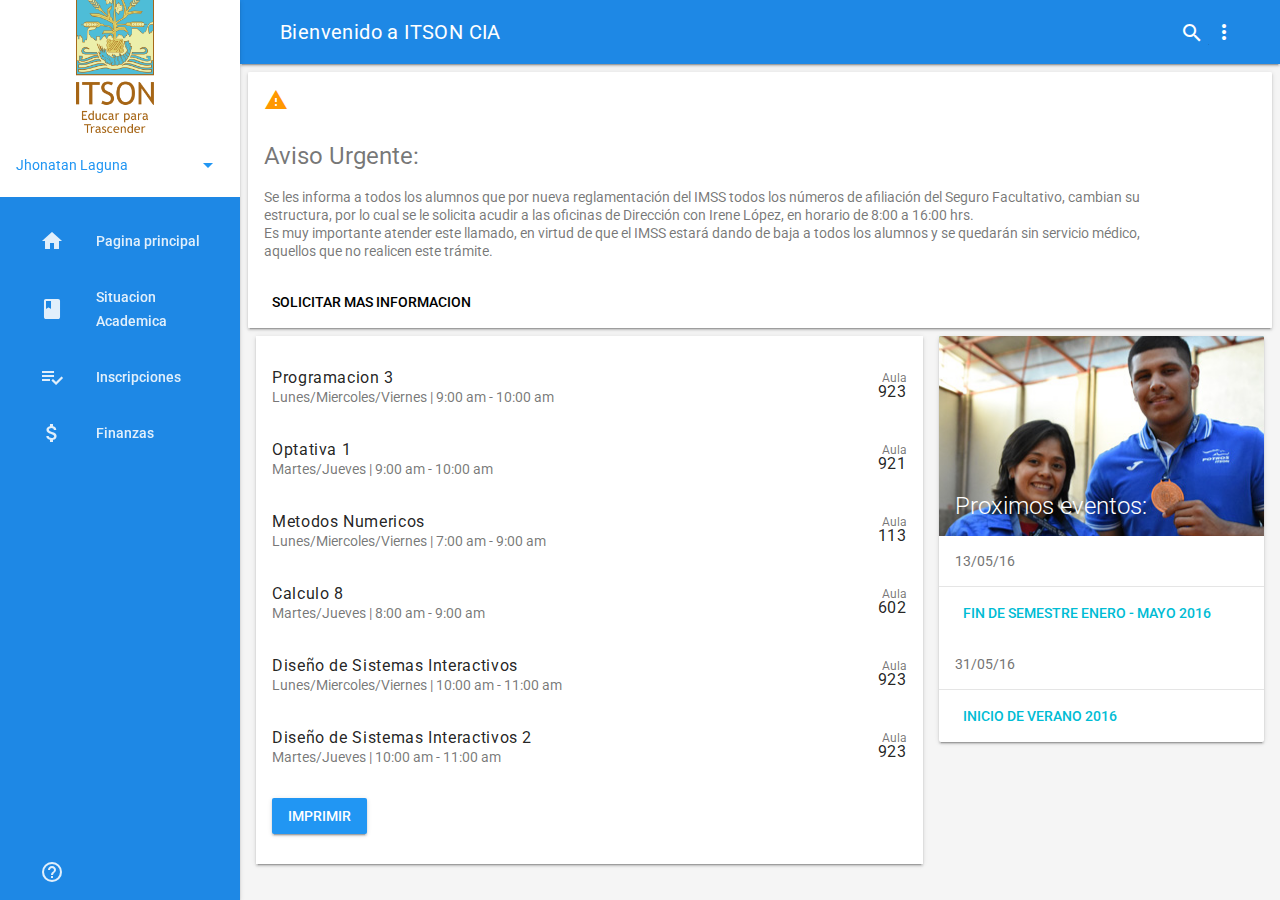
<file: index.html>
<!DOCTYPE html>
  <html lang="es">
    <head>
      <!-- Codificacion -->
      <meta charset="utf-8" />
      <!-- Viewport -->
      <meta name="viewport" content="width=device-width, initial-scale=1.0">
      <!-- favicon -->
      <link rel="icon" type="image/png" href="./img/favicon.png" />
      <!-- Humans.txt -->
      <link type="text/plain" rel="author" href="humans.txt" />
      <!-- Titulo -->
      <title>ITSON - CIA</title>
      <!-- Descripcion: 155 caracteres -->
      <meta name="description" content="Sistema CIA ITSON" />
      <!-- Librerias css -->
      <link rel="stylesheet" href="./css/lib/normalize.css" />
      <link rel="stylesheet" href="./css/lib/material.min.css" />
      <link rel="stylesheet" href="https://fonts.googleapis.com/icon?family=Material+Icons">
      <!-- css -->
      <link rel="stylesheet" href="./css/master.css" />
    </head>
    <body>


    <div class="layout mdl-layout mdl-js-layout mdl-layout--fixed-drawer mdl-layout--fixed-header">
        <header class="header mdl-layout__header mdl-color--blue-600 mdl-color-text--white">
            <div class="mdl-layout__header-row">
                <span class="mdl-layout-title">Bienvenido a ITSON CIA</span>
                <div class="mdl-layout-spacer"></div>
                <div class="mdl-textfield mdl-js-textfield mdl-textfield--expandable">
                    <label class="mdl-button mdl-js-button mdl-button--icon" for="search">
                        <i class="material-icons">search</i>
                    </label>
                    <div class="mdl-textfield__expandable-holder">
                        <input class="mdl-textfield__input" type="text" id="search">
                        <label class="mdl-textfield__label" for="search">Escribe aqui para buscar...</label>
                    </div>
                </div>
                <button class="mdl-button mdl-js-button mdl-js-ripple-effect mdl-button--icon" id="hdrbtn">
                    <i class="material-icons">more_vert</i>
                </button>
                <ul class="mdl-menu mdl-js-menu mdl-js-ripple-effect mdl-menu--bottom-right" for="hdrbtn">
                    <li class="mdl-menu__item"><a href="./login.html" style="text-decoration: none">Cerrar Sesion...</a></li>

                </ul>
            </div>
        </header>
        <div class="drawer mdl-layout__drawer mdl-color--white mdl-color-text--blue">
            <header class="drawer-header">
                <img src="images/escudo_siglas_color.png" class="avatar">
                <div class="avatar-dropdown">
                    <span>Jhonatan Laguna</span>
                    <div class="mdl-layout-spacer"></div>
                    <button id="accbtn" class="mdl-button mdl-js-button mdl-js-ripple-effect mdl-button--icon">
                        <i class="material-icons" role="presentation">arrow_drop_down</i>
                        <span class="visuallyhidden">Alumno</span>
                    </button>
                    <ul class="mdl-menu mdl-menu--bottom-right mdl-js-menu mdl-js-ripple-effect" for="accbtn">
                        <li class="mdl-menu__item">622-145-70-42</li>
                        <li class="mdl-menu__item">jhonlpedu@gmail.com</li>
                        <li class="mdl-menu__item"><i class="material-icons">add</i>Agregar informacion...</li>
                    </ul>
                </div>
            </header>
            <nav class="navigation mdl-navigation mdl-color--blue-600">
                <a class="mdl-navigation__link mdl-color-text--white" href="./index.html"><i class="mdl-color-text--white material-icons" role="presentation">home</i>Pagina principal</a>
                <a class="mdl-navigation__link mdl-color-text--white" href="./situacion.html"><i class="mdl-color-text--white material-icons" role="presentation">class</i>Situacion Academica</a>
                <a class="mdl-navigation__link mdl-color-text--white" href="./inscripciones.html"><i class="mdl-color-text--white material-icons" role="presentation">playlist_add_check</i>Inscripciones</a>
                <a class="mdl-navigation__link mdl-color-text--white" href="./finanzas.html"><i class="mdl-color-text--white material-icons" role="presentation">attach_money</i>Finanzas</a>
                <div class="mdl-layout-spacer"></div>
                <a class="mdl-navigation__link" href=""><i class="mdl-color-text--white material-icons" role="presentation">help_outline</i><span class="visuallyhidden">Ayuda</span></a>
            </nav>
        </div>
        <main class="mdl-layout__content mdl-color--grey-100">
            <div class="mdl-grid content">
                <!-- Start Page Loading -->
                <div id="loader-wrapper">
                    <div id="loader"></div>
                    <div class="loader-section section-left"></div>
                    <div class="loader-section section-right"></div>
                </div>
                <!-- End Page Loading -->
                <section class="section--center mdl-grid mdl-grid--no-spacing mdl-shadow--2dp">
                    <div class="mdl-card mdl-cell mdl-cell--12-col">
                        <div class="mdl-card__supporting-text">
                            <i class="mdl-color-text--orange material-icons" role="presentation">warning</i><h4>Aviso Urgente:</h4>
                            Se les informa a todos los alumnos que por nueva reglamentación del IMSS todos los números de afiliación del Seguro Facultativo, cambian su estructura, por lo cual se le solicita acudir a las oficinas de Dirección con Irene López, en horario de 8:00 a 16:00 hrs.<br>
                            Es muy importante atender este llamado, en virtud de que el IMSS estará dando de baja a todos los alumnos y se quedarán sin servicio médico, aquellos que no realicen este trámite.
                        </div>
                        <div class="mdl-card__actions">
                            <a href="#" class="mdl-button">Solicitar mas informacion</a>
                        </div>
                    </div>
                </section>
                <div class="cards mdl-cell mdl-cell--8-col mdl-shadow--2dp mdl-color--white">
                    <ul class=" mdl-list">
                        <li class="mdl-list__item mdl-list__item--two-line">
                            <span class="mdl-list__item-primary-content">
                                <span>Programacion 3</span>
                                <span class="mdl-list__item-sub-title">Lunes/Miercoles/Viernes | 9:00 am - 10:00 am</span>
                            </span>
                            <span class="mdl-list__item-secondary-content">
                                <span class="mdl-list__item-secondary-info">Aula</span>
                                <span class="mdl-list__item-secondary-content">923</span>
                            </span>
                        </li>
                        <li class="mdl-list__item mdl-list__item--two-line">
                            <span class="mdl-list__item-primary-content">
                                <span>Optativa 1</span>
                                <span class="mdl-list__item-sub-title">Martes/Jueves | 9:00 am - 10:00 am</span>
                            </span>
                            <span class="mdl-list__item-secondary-content">
                                <span class="mdl-list__item-secondary-info">Aula</span>
                                <span class="mdl-list__item-secondary-content">921</span>
                            </span>
                        </li>
                        <li class="mdl-list__item mdl-list__item--two-line">
                            <span class="mdl-list__item-primary-content">
                                <span>Metodos Numericos</span>
                                <span class="mdl-list__item-sub-title">Lunes/Miercoles/Viernes | 7:00 am - 9:00 am</span>
                            </span>
                            <span class="mdl-list__item-secondary-content">
                                <span class="mdl-list__item-secondary-info">Aula</span>
                                <span class="mdl-list__item-secondary-content">113</span>
                            </span>
                        </li>
                        <li class="mdl-list__item mdl-list__item--two-line">
                            <span class="mdl-list__item-primary-content">
                                <span>Calculo 8</span>
                                <span class="mdl-list__item-sub-title">Martes/Jueves | 8:00 am - 9:00 am</span>
                            </span>
                            <span class="mdl-list__item-secondary-content">
                                <span class="mdl-list__item-secondary-info">Aula</span>
                                <span class="mdl-list__item-secondary-content">602</span>
                            </span>
                        </li>
                        <li class="mdl-list__item mdl-list__item--two-line">
                            <span class="mdl-list__item-primary-content">
                                <span>Diseño de Sistemas Interactivos</span>
                                <span class="mdl-list__item-sub-title">Lunes/Miercoles/Viernes | 10:00 am - 11:00 am</span>
                            </span>
                            <span class="mdl-list__item-secondary-content">
                                <span class="mdl-list__item-secondary-info">Aula</span>
                                <span class="mdl-list__item-secondary-content">923</span>
                            </span>
                        </li>
                        <li class="mdl-list__item mdl-list__item--two-line">
                            <span class="mdl-list__item-primary-content">
                                <span>Diseño de Sistemas Interactivos 2</span>
                                <span class="mdl-list__item-sub-title">Martes/Jueves | 10:00 am - 11:00 am</span>
                            </span>
                            <span class="mdl-list__item-secondary-content">
                                <span class="mdl-list__item-secondary-info">Aula</span>
                                <span class="mdl-list__item-secondary-content">923</span>
                            </span>
                        </li>
                        <li class="mdl-list__item">
                            <button class="mdl-button mdl-js-button mdl-button--raised mdl-js-ripple-effect mdl-button--colored">
                                Imprimir
                            </button>
                        </li>
                    </ul>

                </div>
                <div class="cards mdl-cell mdl-cell--4-col mdl-cell--8-col-tablet mdl-grid mdl-grid--no-spacing">
                    <div class="updates mdl-card mdl-shadow--2dp mdl-cell mdl-cell--4-col mdl-cell--4-col-tablet mdl-cell--12-col-desktop">
                        <div class="mdl-card__title mdl-card--expand mdl-color--teal-300">
                            <h2 class="mdl-card__title-text">Proximos eventos:</h2>
                        </div>
                        <div class="mdl-card__supporting-text mdl-color-text--grey-600">
                            13/05/16
                        </div>
                        <div class="mdl-card__actions mdl-card--border">
                            <a href="#" class="mdl-button mdl-js-button mdl-js-ripple-effect">Fin de semestre Enero - Mayo 2016</a>
                        </div>
                        <div class="mdl-card__supporting-text mdl-color-text--grey-600">
                            31/05/16
                        </div>
                        <div class="mdl-card__actions mdl-card--border">
                            <a href="#" class="mdl-button mdl-js-button mdl-js-ripple-effect">Inicio de Verano 2016</a>
                        </div>
                    </div>
                    <div class="separator mdl-cell--1-col"></div>


                </div>
            </div>
        </main>
    </div>

    <script src="https://code.getmdl.io/1.1.3/material.min.js"></script>
        <!-- pie de pagina -->
        <footer>

        </footer>
      </div>
      <!-- Librerias JS -->
      <script src="./js/lib/jquery-2.1.4.min.js"></script>
      <script src="./js/lib/material.min.js"></script>
      <!-- JS -->
      <script src="./js/app.js"></script>
    </body>
  </html>
</file>
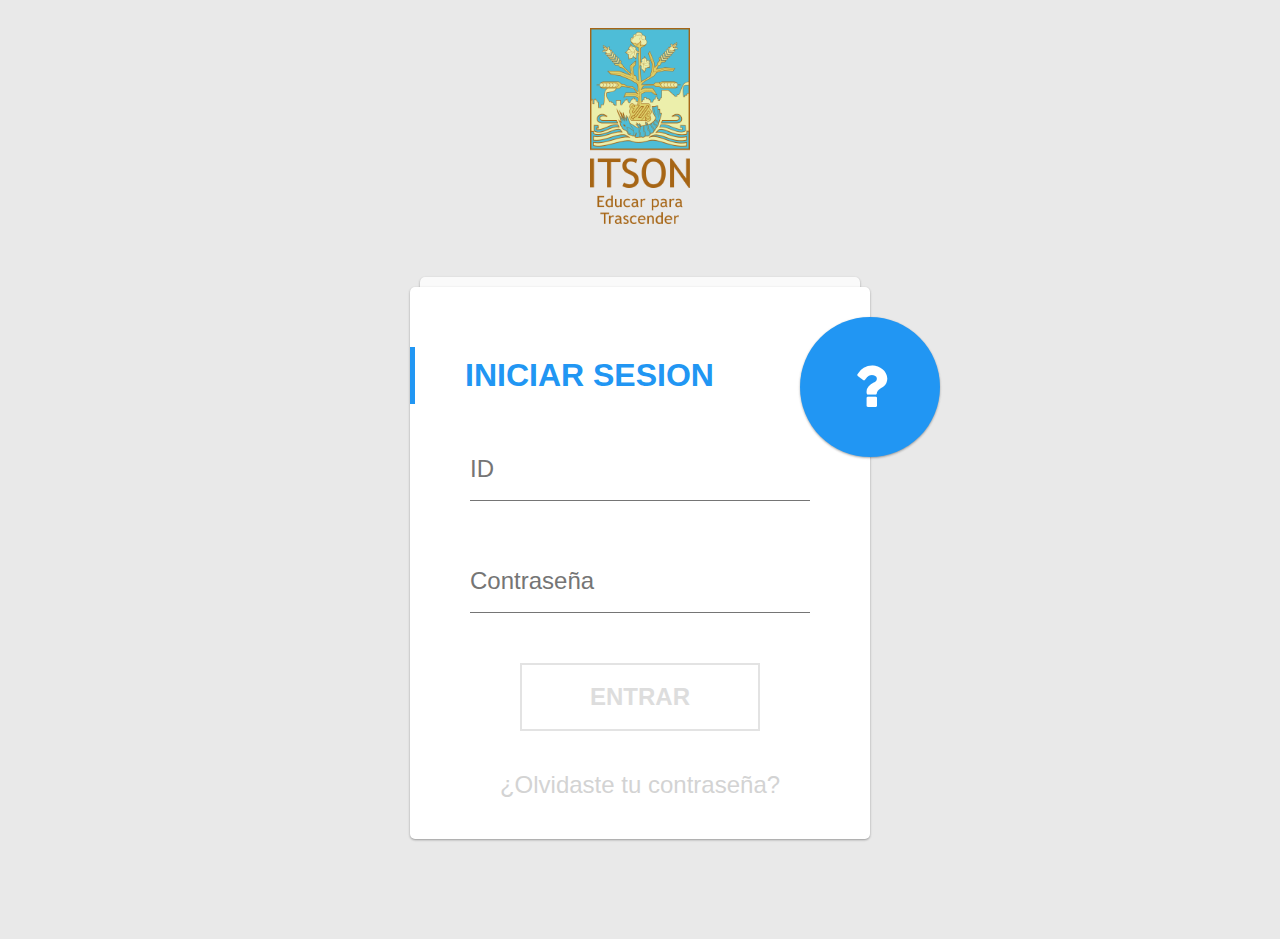
<file: login.html>
<!DOCTYPE html>
<html lang="en">
<head>
    <meta charset="UTF-8">
    <title>Inicia Sesion</title>

    <link rel="stylesheet" href="./css/login.css" />
    <link rel="stylesheet prefetch" href="http://maxcdn.bootstrapcdn.com/font-awesome/4.3.0/css/font-awesome.min.css">
</head>
<body>
<!-- Mixins-->
<!-- Pen Title-->
<div class="pen-title">
    <img src="./images/escudo_siglas_color.png" class="logo">
</div>
<div class="container">
    <div class="card"></div>
    <div class="card">
        <h1 class="title">Iniciar Sesion</h1>

            <div class="input-container">
                <input type="text" id="Username" required="required"/>
                <label for="Username">ID</label>
                <div class="bar"></div>
            </div>
            <div class="input-container">
                <input type="password" id="Password" required="required"/>
                <label for="Password">Contraseña</label>
                <div class="bar"></div>
            </div>
            <div class="button-container">
                <a href="index.html" style="text-decoration: none"><button><span>Entrar</span></button></a>
            </div>
            <div class="footer"><a href="#">¿Olvidaste tu contraseña?</a></div>

    </div>
    <div class="card alt">
        <div class="toggle"></div>
        <h1 class="title">Solicitar Ayuda
            <div class="close"></div>
        </h1>
        <form>
            <div class="input-container">
                <div class="button-container">
                    <button><span>Chat</span></button>
                </div>
            </div>
            <div class="input-container">
                <div class="button-container">
                    <button><span>Email</span></button>
                </div>
            </div>
            <div class="input-container">
                <div class="button-container">
                    <button><span>Pin</span></button>
                </div>
            </div>

        </form>
    </div>
</div>
<script src="./js/lib/jquery-2.1.4.min.js"></script>
<script src="./js/login.js"></script>
</body>
</html>
</file>
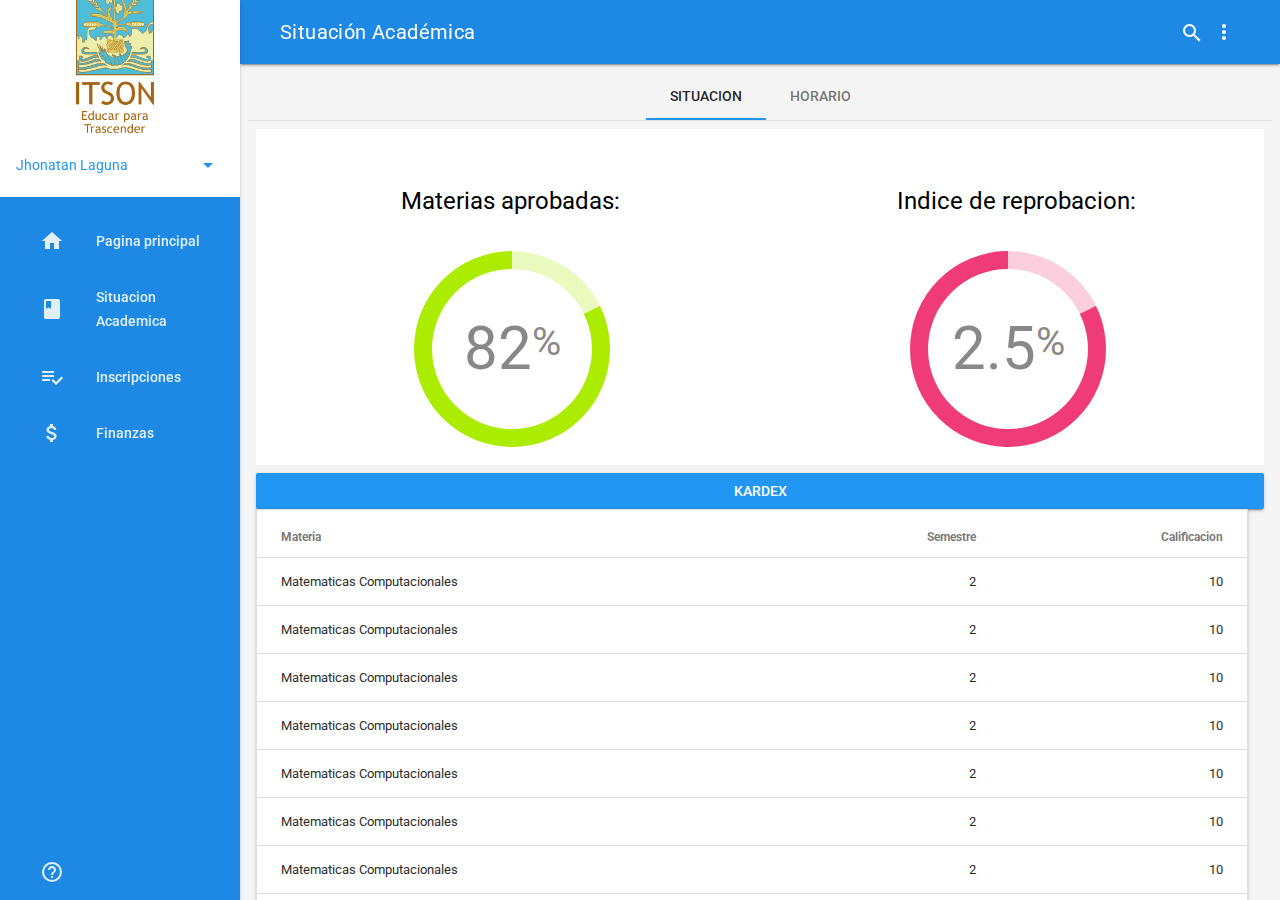
<file: situacion.html>
<!DOCTYPE html>
  <html lang="es">
    <head>
      <!-- Codificacion -->
      <meta charset="utf-8" />
      <!-- Viewport -->
      <meta name="viewport" content="width=device-width, initial-scale=1.0">
      <!-- favicon -->
      <link rel="icon" type="image/png" href="./img/favicon.png" />
      <!-- Humans.txt -->
      <link type="text/plain" rel="author" href="humans.txt" />
      <!-- Titulo -->
      <title>Situación Académica</title>
      <!-- Descripcion: 155 caracteres -->
      <meta name="description" content="Sistema CIA ITSON" />
      <!-- Librerias css -->
      <link rel="stylesheet" href="./css/lib/normalize.css" />
      <link rel="stylesheet" href="./css/lib/material.min.css" />
      <link rel="stylesheet" href="https://fonts.googleapis.com/icon?family=Material+Icons">
      <!-- css -->
      <link rel="stylesheet" href="./css/master.css" />
    </head>
    <body>

    <div class="layout mdl-layout mdl-js-layout mdl-layout--fixed-drawer mdl-layout--fixed-header">
        <header class="header mdl-layout__header mdl-color--blue-600 mdl-color-text--white">
            <div class="mdl-layout__header-row">
                <span class="mdl-layout-title">Situación Académica</span>
                <div class="mdl-layout-spacer"></div>
                <div class="mdl-textfield mdl-js-textfield mdl-textfield--expandable">
                    <label class="mdl-button mdl-js-button mdl-button--icon" for="search">
                        <i class="material-icons">search</i>
                    </label>
                    <div class="mdl-textfield__expandable-holder">
                        <input class="mdl-textfield__input" type="text" id="search">
                        <label class="mdl-textfield__label" for="search">Escribe aqui para buscar...</label>
                    </div>
                </div>
                <button class="mdl-button mdl-js-button mdl-js-ripple-effect mdl-button--icon" id="hdrbtn">
                    <i class="material-icons">more_vert</i>
                </button>
                <ul class="mdl-menu mdl-js-menu mdl-js-ripple-effect mdl-menu--bottom-right" for="hdrbtn">
                    <li class="mdl-menu__item"><a href="./login.html" style="text-decoration: none">Cerrar Sesion...</a></li>
                </ul>
            </div>
        </header>
        <div class="drawer mdl-layout__drawer mdl-color--white mdl-color-text--blue">
            <header class="drawer-header">
                <img src="images/escudo_siglas_color.png" class="avatar">
                <div class="avatar-dropdown">
                    <span>Jhonatan Laguna</span>
                    <div class="mdl-layout-spacer"></div>
                    <button id="accbtn" class="mdl-button mdl-js-button mdl-js-ripple-effect mdl-button--icon">
                        <i class="material-icons" role="presentation">arrow_drop_down</i>
                        <span class="visuallyhidden">Alumno</span>
                    </button>
                    <ul class="mdl-menu mdl-menu--bottom-right mdl-js-menu mdl-js-ripple-effect" for="accbtn">
                        <li class="mdl-menu__item">622-145-70-42</li>
                        <li class="mdl-menu__item">jhonlpedu@gmail.com</li>
                        <li class="mdl-menu__item"><i class="material-icons">add</i>Agregar informacion...</li>
                    </ul>
                </div>
            </header>
            <nav class="navigation mdl-navigation mdl-color--blue-600">
                <a class="mdl-navigation__link mdl-color-text--white" href="./index.html"><i class="mdl-color-text--white material-icons" role="presentation">home</i>Pagina principal</a>
                <a class="mdl-navigation__link mdl-color-text--white" href="./situacion.html"><i class="mdl-color-text--white material-icons" role="presentation">class</i>Situacion Academica</a>
                <a class="mdl-navigation__link mdl-color-text--white" href="./inscripciones.html"><i class="mdl-color-text--white material-icons" role="presentation">playlist_add_check</i>Inscripciones</a>
                <a class="mdl-navigation__link mdl-color-text--white" href="./finanzas.html"><i class="mdl-color-text--white material-icons" role="presentation">attach_money</i>Finanzas</a>
                <div class="mdl-layout-spacer"></div>
                <a class="mdl-navigation__link" href=""><i class="mdl-color-text--white material-icons" role="presentation">help_outline</i><span class="visuallyhidden">Ayuda</span></a>
            </nav>
        </div>
        <main class="mdl-layout__content mdl-color--grey-100">
            <div class="mdl-grid content">
                <!-- Start Page Loading -->
                <div id="loader-wrapper">
                    <div id="loader"></div>
                    <div class="loader-section section-left"></div>
                    <div class="loader-section section-right"></div>
                </div>
                <!-- End Page Loading -->
                <div class="mdl-tabs mdl-js-tabs mdl-js-ripple-effect">
                    <div class="mdl-tabs__tab-bar">
                        <a href="#starks-panel" class="mdl-tabs__tab is-active">Situacion</a>
                        <a href="#lannisters-panel" class="mdl-tabs__tab">Horario</a>
                    </div>

                    <div class="mdl-tabs__panel is-active" id="starks-panel">

                        <div class="mdl-color--white  mdl-cell mdl-cell--12-col mdl-grid">
                            <div class="charts mdl-color--white  mdl-card mdl-card--8-col mdl-grid">
                                <div class="mdl-card__title">
                                    <h4 class="chart-title">Materias aprobadas:</h4>
                                </div>
                                <svg fill="currentColor" width="200px" height="200px" viewBox="0 0 1 1" class="chart mdl-card mdl-card--4-col mdl-card--3-col-desktop">
                                    <use xmlns:xlink="http://www.w3.org/1999/xlink" xlink:href="#piechart" mask="url(#piemask)"></use>
                                    <text x="0.5" y="0.5" font-family="Roboto" font-size="0.3" fill="#888" text-anchor="middle" dy="0.1">82<tspan font-size="0.2" dy="-0.07">%</tspan></text>
                                </svg>
                            </div>

                            <div class="charts mdl-color--white  mdl-card mdl-card--8-col mdl-grid">
                                <div class="mdl-card__title">
                                    <h4 class="chart-title">Indice de reprobacion:</h4>
                                </div>
                                <p></p>
                                <svg fill="currentColor" width="200px" height="200px" viewBox="0 0 1 1" class="chart mdl-card mdl-card--4-col mdl-card--3-col-desktop">
                                    <use xmlns:xlink="http://www.w3.org/1999/xlink" xlink:href="#piechart" mask="url(#piemask)"></use>
                                    <text x="0.5" y="0.5" font-family="Roboto" font-size="0.3" fill="#888" text-anchor="middle" dy="0.1">2.5<tspan font-size="0.2" dy="-0.07">%</tspan></text>
                                </svg>
                            </div>
                        </div>

                        <div class="graphs mdl-cell mdl-cell--12-col">
                            <button class="mdl-button mdl-js-button mdl-button--raised mdl-button--colored">
                                Kardex
                            </button>
                            <table class="mdl-data-table mdl-js-data-table mdl-shadow--2dp mdl-cell--12-col">
                                <thead>
                                <tr>
                                    <th class="mdl-data-table__cell--non-numeric">Materia</th>
                                    <th>Semestre</th>
                                    <th>Calificacion</th>
                                </tr>
                                </thead>
                                <tbody>
                                <tr>
                                    <td class="mdl-data-table__cell--non-numeric">Matematicas Computacionales</td>
                                    <td>2</td>
                                    <td>10</td>
                                </tr>
                                <tr>
                                    <td class="mdl-data-table__cell--non-numeric">Matematicas Computacionales</td>
                                    <td>2</td>
                                    <td>10</td>
                                </tr>
                                <tr>
                                    <td class="mdl-data-table__cell--non-numeric">Matematicas Computacionales</td>
                                    <td>2</td>
                                    <td>10</td>
                                </tr>
                                <tr>
                                    <td class="mdl-data-table__cell--non-numeric">Matematicas Computacionales</td>
                                    <td>2</td>
                                    <td>10</td>
                                </tr>
                                <tr>
                                    <td class="mdl-data-table__cell--non-numeric">Matematicas Computacionales</td>
                                    <td>2</td>
                                    <td>10</td>
                                </tr>
                                <tr>
                                    <td class="mdl-data-table__cell--non-numeric">Matematicas Computacionales</td>
                                    <td>2</td>
                                    <td>10</td>
                                </tr>
                                <tr>
                                    <td class="mdl-data-table__cell--non-numeric">Matematicas Computacionales</td>
                                    <td>2</td>
                                    <td>10</td>
                                </tr><tr>
                                    <td class="mdl-data-table__cell--non-numeric">Matematicas Computacionales</td>
                                    <td>2</td>
                                    <td>10</td>
                                </tr>
                                <tr>
                                    <td class="mdl-data-table__cell--non-numeric">Matematicas Computacionales</td>
                                    <td>2</td>
                                    <td>10</td>
                                </tr>


                                </tbody>
                            </table>
                        </div>
                        <div class="mdl-cell mdl-cell--12-col">
                            <button class="mdl-button mdl-js-button mdl-button--raised mdl-js-ripple-effect mdl-button--colored">
                                Imprimir
                            </button>
                        </div>

                    </div>
                    <div class="mdl-tabs__panel" id="lannisters-panel">

                            <div class="graphs mdl-cell mdl-cell--12-col">
                                <button class="mdl-button mdl-js-button mdl-button--raised mdl-button--colored">
                                    Horario
                                </button>
                                <table class="mdl-data-table mdl-js-data-table mdl-shadow--2dp mdl-cell--12-col">
                                    <thead>
                                    <tr>
                                        <th class="mdl-data-table__cell--non-numeric">Materia</th>
                                        <th>Dias</th>
                                        <th>Horario</th>
                                        <th>Maestro</th>
                                        <th>Aula</th>
                                    </tr>
                                    </thead>
                                    <tbody>
                                    <tr>
                                        <td class="mdl-data-table__cell--non-numeric">Matematicas Computacionales</td>
                                        <td>LuMaMi</td>
                                        <td>7:00 - 8:00</td>
                                        <td>L. Godinez</td>
                                        <td>902</td>
                                    </tr>
                                    <tr>
                                        <td class="mdl-data-table__cell--non-numeric">Matematicas Discretas</td>
                                        <td>LuMiVi</td>
                                        <td>7:00 - 8:00</td>
                                        <td>L. Godinez</td>
                                        <td>901</td>
                                    </tr>
                                    <tr>
                                        <td class="mdl-data-table__cell--non-numeric">Metodos Numericos Computacionales</td>
                                        <td>MaJu</td>
                                        <td>7:00 - 8:00</td>
                                        <td>L. Godinez</td>
                                        <td>924</td>
                                    </tr>
                                    <tr>
                                        <td class="mdl-data-table__cell--non-numeric">Programacion 3</td>
                                        <td>LuMiVi</td>
                                        <td>7:00 - 8:00</td>
                                        <td>L. Godinez</td>
                                        <td>721</td>
                                    </tr>
                                    <tr>
                                        <td class="mdl-data-table__cell--non-numeric">Bases de Datos</td>
                                        <td>MaMiJu</td>
                                        <td>7:00 - 8:00</td>
                                        <td>L. Godinez</td>
                                        <td>102</td>
                                    </tr>
                                    <tr>
                                        <td class="mdl-data-table__cell--non-numeric">Optativa 3</td>
                                        <td>LuMaMi</td>
                                        <td>7:00 - 8:00</td>
                                        <td>L. Godinez</td>
                                        <td>902</td>
                                    </tr>
                                    </tbody>
                                </table>
                            </div>
                        <div class="mdl-cell mdl-cell--12-col">
                            <button class="mdl-button mdl-js-button mdl-button--raised mdl-js-ripple-effect mdl-button--colored">
                                Imprimir
                            </button>
                        </div>

                    </div>
                </div>



                <svg xmlns="http://www.w3.org/2000/svg" xmlns:xlink="http://www.w3.org/1999/xlink" version="1.1" style="position: fixed; left: -1000px; height: -1000px;">
                    <defs>
                        <mask id="piemask" maskContentUnits="objectBoundingBox">
                            <circle cx=0.5 cy=0.5 r=0.49 fill="white" />
                            <circle cx=0.5 cy=0.5 r=0.40 fill="black" />
                        </mask>
                        <g id="piechart">
                            <circle cx=0.5 cy=0.5 r=0.5 />
                            <path d="M 0.5 0.5 0.5 0 A 0.5 0.5 0 0 1 0.95 0.28 z" stroke="none" fill="rgba(255, 255, 255, 0.75)" />
                        </g>
                    </defs>
                </svg>
            </div>
        </main>
    </div>

    <script src="https://code.getmdl.io/1.1.3/material.min.js"></script>
        <!-- pie de pagina -->
        <footer>

        </footer>
      </div>
      <!-- Librerias JS -->
      <script src="./js/lib/jquery-2.1.4.min.js"></script>
      <script src="./js/lib/material.min.js"></script>
      <!-- JS -->
      <script src="./js/app.js"></script>
    </body>
  </html>
</file>
<file: css/master.css>
@import url(https://fonts.googleapis.com/css?family=Roboto:400,300,700|Roboto+Condensed);

html, body {
  font-family: 'Roboto', 'Helvetica', sans-serif;
}
.avatar {
  width: 78px;
  height: 160px;
  padding-left: 60px;
  /*border-radius: 24px; */
}
.layout .header .mdl-textfield {
  padding: 0px;
  margin-top: 41px;
}
.layout .header .mdl-textfield .mdl-textfield__expandable-holder {
  bottom: 19px;
}
.layout .mdl-layout__header .mdl-layout__drawer-button {
  color: rgba(0, 0, 0, 0.54);
}
.mdl-layout__drawer .avatar {
  margin-bottom: 16px;
}
.drawer {
  border: none;
}
/* iOS Safari specific workaround */
.drawer .mdl-menu__container {
  z-index: -1;
}
.drawer .navigation {
  z-index: -2;
}
/* END iOS Safari specific workaround */
.drawer .mdl-menu .mdl-menu__item {
  display: -webkit-flex;
  display: -ms-flexbox;
  display: flex;
  -webkit-align-items: center;
  -ms-flex-align: center;
  align-items: center;
}
.drawer-header {
  box-sizing: border-box;
  display: -webkit-flex;
  display: -ms-flexbox;
  display: flex;
  -webkit-flex-direction: column;
  -ms-flex-direction: column;
  flex-direction: column;
  -webkit-justify-content: flex-end;
  -ms-flex-pack: end;
  justify-content: flex-end;
  padding: 16px;
  height: 197px;
}
.avatar-dropdown {
  display: -webkit-flex;
  display: -ms-flexbox;
  display: flex;
  position: relative;
  -webkit-flex-direction: row;
  -ms-flex-direction: row;
  flex-direction: row;
  -webkit-align-items: center;
  -ms-flex-align: center;
  align-items: center;
  width: 100%;
}

.navigation {
  -webkit-flex-grow: 1;
  -ms-flex-positive: 1;
  flex-grow: 1;
}
.layout .navigation .mdl-navigation__link {
  display: -webkit-flex !important;
  display: -ms-flexbox !important;
  display: flex !important;
  -webkit-flex-direction: row;
  -ms-flex-direction: row;
  flex-direction: row;
  -webkit-align-items: center;
  -ms-flex-align: center;
  align-items: center;
  color: rgba(255, 255, 255, 0.56);
  font-weight: 500;
}
.layout .navigation .mdl-navigation__link:hover {
  background-color: #00BCD4;
  color: #37474F;
}
.navigation .mdl-navigation__link .material-icons {
  font-size: 24px;
  color: rgba(255, 255, 255, 0.56);
  margin-right: 32px;
}

.content {
  max-width: 1080px;
}

.charts {
  -webkit-align-items: center;
  -ms-flex-align: center;
  -ms-grid-row-align: center;
  align-items: center;
}
.chart:nth-child(2) {
  color: #ACEC00;
}
.chart:nth-child(3) {
  color: #EF3C79;
}

.chart-title{
  padding-left: 30px;
}

.graphs {
  display: -webkit-flex;
  display: -ms-flexbox;
  display: flex;
  -webkit-flex-direction: column;
  -ms-flex-direction: column;
  flex-direction: column;
  -webkit-align-items: stretch;
  -ms-flex-align: stretch;
  align-items: stretch;
}
/* TODO: Find a proper solution to have the graphs
 * not float around outside their container in IE10/11.
 * Using a browserhacks.com solution for now.
 */
_:-ms-input-placeholder, :root .graphs {
  min-height: 664px;
}
_:-ms-input-placeholder, :root .graph {
  max-height: 300px;
}
/* TODO end */
.graph:nth-child(1) {
  color: #00b9d8;
}
.graph:nth-child(2) {
  color: #d9006e;
}

.cards {
  -webkit-align-items: flex-start;
  -ms-flex-align: start;
  -ms-grid-row-align: flex-start;
  align-items: flex-start;
  -webkit-align-content: flex-start;
  -ms-flex-line-pack: start;
  align-content: flex-start;
}
.cards .separator {
  height: 32px;
}
.cards .mdl-card__title.mdl-card__title {
  color: white;
  font-size: 24px;
  font-weight: 400;
}
.cards ul {
  padding: 0;
}
.cards h3 {
  font-size: 1em;
}
.updates .mdl-card__title {
  min-height: 200px;
  background-image: url('../images/evento.jpg');
  background-position: 60% 10%;
  background-repeat: no-repeat;
}
.cards .mdl-card__actions a {
  color: #00BCD4;
  text-decoration: none;
}

.options h3 {
  margin: 0;
}
.options .mdl-checkbox__box-outline {
  border-color: rgba(255, 255, 255, 0.89);
}
.options ul {
  margin: 0;
  list-style-type: none;
}
.options li {
  margin: 4px 0;
}
.options .material-icons {
  color: rgba(255, 255, 255, 0.89);
}
.options .mdl-card__actions {
  height: 64px;
  display: -webkit-flex;
  display: -ms-flexbox;
  display: flex;
  box-sizing: border-box;
  -webkit-align-items: center;
  -ms-flex-align: center;
  align-items: center;
}

/*----------------------------------------
    Pre Loader
------------------------------------------*/
#loader-wrapper {
  position: fixed;
  top: 0;
  left: 0;
  width: 100%;
  height: 100%;
  z-index: 1000;

}
#loader {
  display: block;
  position: relative;
  left: 50%;
  top: 50%;
  width: 150px;
  height: 150px;
  margin: -75px 0 0 -75px;
  border-radius: 50%;
  border: 3px solid transparent;
  border-top-color: #FFFFFF;
  -webkit-animation: spin 2s linear infinite;
  /* Chrome, Opera 15+, Safari 5+ */

  animation: spin 2s linear infinite;
  /* Chrome, Firefox 16+, IE 10+, Opera */

  z-index: 1001;
}
#loader-logo {
  display: block;
  position: absolute;
  left: 48%;
  top: 46%;
  background: url(../images/user-bg-2.jpg) no-repeat center center;
  z-index: 1001;
}
#loader:before {
  content: "";
  position: absolute;
  top: 5px;
  left: 5px;
  right: 5px;
  bottom: 5px;
  border-radius: 50%;
  border: 3px solid transparent;
  border-top-color: #81803D;
  -webkit-animation: spin 3s linear infinite;
  /* Chrome, Opera 15+, Safari 5+ */

  animation: spin 3s linear infinite;
  /* Chrome, Firefox 16+, IE 10+, Opera */
}
#loader:after {
  content: "";
  position: absolute;
  top: 15px;
  left: 15px;
  right: 15px;
  bottom: 15px;
  border-radius: 50%;
  border: 3px solid transparent;
  border-top-color: #EDE888;
  -webkit-animation: spin 1.5s linear infinite;
  /* Chrome, Opera 15+, Safari 5+ */

  animation: spin 1.5s linear infinite;
  /* Chrome, Firefox 16+, IE 10+, Opera */
}
@-webkit-keyframes spin {
  0% {
    -webkit-transform: rotate(0deg);
    /* Chrome, Opera 15+, Safari 3.1+ */

    -ms-transform: rotate(0deg);
    /* IE 9 */

    transform: rotate(0deg);
    /* Firefox 16+, IE 10+, Opera */
  }
  100% {
    -webkit-transform: rotate(360deg);
    /* Chrome, Opera 15+, Safari 3.1+ */

    -ms-transform: rotate(360deg);
    /* IE 9 */

    transform: rotate(360deg);
    /* Firefox 16+, IE 10+, Opera */
  }
}
@keyframes spin {
  0% {
    -webkit-transform: rotate(0deg);
    /* Chrome, Opera 15+, Safari 3.1+ */

    -ms-transform: rotate(0deg);
    /* IE 9 */

    transform: rotate(0deg);
    /* Firefox 16+, IE 10+, Opera */
  }
  100% {
    -webkit-transform: rotate(360deg);
    /* Chrome, Opera 15+, Safari 3.1+ */

    -ms-transform: rotate(360deg);
    /* IE 9 */

    transform: rotate(360deg);
    /* Firefox 16+, IE 10+, Opera */
  }
}
#loader-wrapper .loader-section {
  position: fixed;
  top: 0;
  width: 51%;
  height: 100%;
  background: #2196F3;
  z-index: 1000;
  -webkit-transform: translateX(0);
  /* Chrome, Opera 15+, Safari 3.1+ */

  -ms-transform: translateX(0);
  /* IE 9 */

  transform: translateX(0);
  /* Firefox 16+, IE 10+, Opera */
}
#loader-wrapper .loader-section.section-left {
  left: 0;
}
#loader-wrapper .loader-section.section-right {
  right: 0;
}
/* Loaded */

.loaded #loader-wrapper .loader-section.section-left {
  -webkit-transform: translateX(-100%);
  /* Chrome, Opera 15+, Safari 3.1+ */

  -ms-transform: translateX(-100%);
  /* IE 9 */

  transform: translateX(-100%);
  /* Firefox 16+, IE 10+, Opera */

  -webkit-transition: all 0.7s 0.3s cubic-bezier(0.645, 0.045, 0.355, 1.000);
  transition: all 0.7s 0.3s cubic-bezier(0.645, 0.045, 0.355, 1.000);
}
.loaded #loader-wrapper .loader-section.section-right {
  -webkit-transform: translateX(100%);
  /* Chrome, Opera 15+, Safari 3.1+ */

  -ms-transform: translateX(100%);
  /* IE 9 */

  transform: translateX(100%);
  /* Firefox 16+, IE 10+, Opera */

  -webkit-transition: all 0.7s 0.3s cubic-bezier(0.645, 0.045, 0.355, 1.000);
  transition: all 0.7s 0.3s cubic-bezier(0.645, 0.045, 0.355, 1.000);
}
.loaded #loader {
  opacity: 0;
  -webkit-transition: all 0.3s ease-out;
  transition: all 0.3s ease-out;
}
.loaded #loader-wrapper {
  visibility: hidden;
  -webkit-transform: translateY(-100%);
  /* Chrome, Opera 15+, Safari 3.1+ */

  -ms-transform: translateY(-100%);
  /* IE 9 */

  transform: translateY(-100%);
  /* Firefox 16+, IE 10+, Opera */

  -webkit-transition: all 0.3s 1s ease-out;
  transition: all 0.3s 1s ease-out;
}
/* JavaScript Turned Off */

.no-js #loader-wrapper {
  display: none;
}
.progress{
  background-color: rgba(255, 255, 255);
}
</file>
<file: css/login.css>
body {
    background: #e9e9e9;
    color: #666666;
    font-family: 'RobotoDraft', 'Roboto', sans-serif;
    font-size: 14px;
    -webkit-font-smoothing: antialiased;
    -moz-osx-font-smoothing: grayscale;
}

/* Pen Title */
.pen-title {
    padding: 50px 0;
    text-align: center;
    letter-spacing: 2px;
}
.pen-title h1 {
    margin: 0 0 20px;
    font-size: 48px;
    font-weight: 300;
}
.pen-title span {
    font-size: 12px;
}
.pen-title span .fa {
    color: #2196F3;
}
.pen-title span a {
    color: #2196F3;
    font-weight: 600;
    text-decoration: none;
}

/* Rerun */
.rerun {
    margin: 0 0 30px;
    text-align: center;
}
.rerun a {
    cursor: pointer;
    display: inline-block;
    background: #2196F3;
    border-radius: 3px;
    box-shadow: 0 1px 3px rgba(0, 0, 0, 0.12), 0 1px 2px rgba(0, 0, 0, 0.24);
    padding: 10px 20px;
    color: #ffffff;
    text-decoration: none;
    -webkit-transition: 0.3s ease;
    transition: 0.3s ease;
}
.rerun a:hover {
    box-shadow: 0 3px 6px rgba(0, 0, 0, 0.16), 0 3px 6px rgba(0, 0, 0, 0.23);
}

/* Scroll To Bottom */
#codepen, #portfolio {
    position: fixed;
    bottom: 30px;
    right: 30px;
    background: #363636;
    width: 56px;
    height: 56px;
    border-radius: 100%;
    box-shadow: 0 1px 3px rgba(0, 0, 0, 0.12), 0 1px 2px rgba(0, 0, 0, 0.24);
    -webkit-transition: 0.3s ease;
    transition: 0.3s ease;
    color: #ffffff;
    text-align: center;
}
#codepen i, #portfolio i {
    line-height: 56px;
}
#codepen:hover, #portfolio:hover {
    box-shadow: 0 10px 20px rgba(0, 0, 0, 0.19), 0 6px 6px rgba(0, 0, 0, 0.23);
}

/* CodePen */
#portfolio {
    bottom: 96px;
    right: 36px;
    background: #2196F3;
    width: 44px;
    height: 44px;
    -webkit-animation: buttonFadeInUp 1s ease;
    animation: buttonFadeInUp 1s ease;
}
#portfolio i {
    line-height: 44px;
}

/* Container */
.container {
    position: relative;
    max-width: 460px;
    width: 100%;
    margin: 0 auto 100px;
}
.container.active .card:first-child {
    background: #f2f2f2;
    margin: 0 15px;
}
.container.active .card:nth-child(2) {
    background: #fafafa;
    margin: 0 10px;
}
.container.active .card.alt {
    top: 20px;
    right: 0;
    width: 100%;
    min-width: 100%;
    height: auto;
    border-radius: 5px;
    padding: 60px 0 40px;
    overflow: hidden;
}
.container.active .card.alt .toggle {
    position: absolute;
    top: 40px;
    right: -70px;
    box-shadow: none;
    -webkit-transform: scale(10);
    transform: scale(10);
    -webkit-transition: -webkit-transform .3s ease;
    transition: -webkit-transform .3s ease;
    transition: transform .3s ease;
    transition: transform .3s ease, -webkit-transform .3s ease;
}
.container.active .card.alt .toggle:before {
    content: '';
}
.container.active .card.alt .title,
.container.active .card.alt .input-container,
.container.active .card.alt .button-container {
    left: 0;
    opacity: 1;
    visibility: visible;
    -webkit-transition: .3s ease;
    transition: .3s ease;
}
.container.active .card.alt .title {
    -webkit-transition-delay: .3s;
    transition-delay: .3s;
}
.container.active .card.alt .input-container {
    -webkit-transition-delay: .4s;
    transition-delay: .4s;
}
.container.active .card.alt .input-container:nth-child(2) {
    -webkit-transition-delay: .5s;
    transition-delay: .5s;
}
.container.active .card.alt .input-container:nth-child(3) {
    -webkit-transition-delay: .6s;
    transition-delay: .6s;
}
.container.active .card.alt .button-container {
    -webkit-transition-delay: .7s;
    transition-delay: .7s;
}

/* Card */
.card {
    position: relative;
    background: #ffffff;
    border-radius: 5px;
    padding: 60px 0 40px 0;
    box-sizing: border-box;
    box-shadow: 0 1px 3px rgba(0, 0, 0, 0.12), 0 1px 2px rgba(0, 0, 0, 0.24);
    -webkit-transition: .3s ease;
    transition: .3s ease;
    /* Title */
    /* Inputs */
    /* Button */
    /* Footer */
    /* Alt Card */
}
.card:first-child {
    background: #fafafa;
    height: 10px;
    border-radius: 5px 5px 0 0;
    margin: 0 10px;
    padding: 0;
}
.card .title {
    position: relative;
    z-index: 1;
    border-left: 5px solid #2196F3;
    margin: 0 0 35px;
    padding: 10px 0 10px 50px;
    color: #2196F3;
    font-size: 32px;
    font-weight: 600;
    text-transform: uppercase;
}
.card .input-container {
    position: relative;
    margin: 0 60px 50px;
}
.card .input-container input {
    outline: none;
    z-index: 1;
    position: relative;
    background: none;
    width: 100%;
    height: 60px;
    border: 0;
    color: #212121;
    font-size: 24px;
    font-weight: 400;
}
.card .input-container input:focus ~ label {
    color: #9d9d9d;
    -webkit-transform: translate(-12%, -50%) scale(0.75);
    transform: translate(-12%, -50%) scale(0.75);
}
.card .input-container input:focus ~ .bar:before, .card .input-container input:focus ~ .bar:after {
    width: 50%;
}
.card .input-container input:valid ~ label {
    color: #9d9d9d;
    -webkit-transform: translate(-12%, -50%) scale(0.75);
    transform: translate(-12%, -50%) scale(0.75);
}
.card .input-container label {
    position: absolute;
    top: 0;
    left: 0;
    color: #757575;
    font-size: 24px;
    font-weight: 300;
    line-height: 60px;
    -webkit-transition: 0.2s ease;
    transition: 0.2s ease;
}
.card .input-container .bar {
    position: absolute;
    left: 0;
    bottom: 0;
    background: #757575;
    width: 100%;
    height: 1px;
}
.card .input-container .bar:before, .card .input-container .bar:after {
    content: '';
    position: absolute;
    background: #2196F3;
    width: 0;
    height: 2px;
    -webkit-transition: .2s ease;
    transition: .2s ease;
}
.card .input-container .bar:before {
    left: 50%;
}
.card .input-container .bar:after {
    right: 50%;
}
.card .button-container {
    margin: 0 60px;
    text-align: center;
}
.card .button-container button {
    outline: 0;
    cursor: pointer;
    position: relative;
    display: inline-block;
    background: 0;
    width: 240px;
    border: 2px solid #e3e3e3;
    padding: 20px 0;
    font-size: 24px;
    font-weight: 600;
    line-height: 1;
    text-transform: uppercase;
    overflow: hidden;
    -webkit-transition: .3s ease;
    transition: .3s ease;
}
.card .button-container button span {
    position: relative;
    z-index: 1;
    color: #ddd;
    -webkit-transition: .3s ease;
    transition: .3s ease;
}
.card .button-container button:before {
    content: '';
    position: absolute;
    top: 50%;
    left: 50%;
    display: block;
    background: #2196F3;
    width: 30px;
    height: 30px;
    border-radius: 100%;
    margin: -15px 0 0 -15px;
    opacity: 0;
    -webkit-transition: .3s ease;
    transition: .3s ease;
}
.card .button-container button:hover, .card .button-container button:active, .card .button-container button:focus {
    border-color: #2196F3;
}
.card .button-container button:hover span, .card .button-container button:active span, .card .button-container button:focus span {
    color: #2196F3;
}
.card .button-container button:active span, .card .button-container button:focus span {
    color: #ffffff;
}
.card .button-container button:active:before, .card .button-container button:focus:before {
    opacity: 1;
    -webkit-transform: scale(10);
    transform: scale(10);
}
.card .footer {
    margin: 40px 0 0;
    color: #d3d3d3;
    font-size: 24px;
    font-weight: 300;
    text-align: center;
}
.card .footer a {
    color: inherit;
    text-decoration: none;
    -webkit-transition: .3s ease;
    transition: .3s ease;
}
.card .footer a:hover {
    color: #bababa;
}
.card.alt {
    position: absolute;
    top: 40px;
    right: -70px;
    z-index: 10;
    width: 140px;
    height: 140px;
    background: none;
    border-radius: 100%;
    box-shadow: none;
    padding: 0;
    -webkit-transition: .3s ease;
    transition: .3s ease;
    /* Toggle */
    /* Title */
    /* Input */
    /* Button */
}
.card.alt .toggle {
    position: relative;
    background: #2196F3;
    width: 140px;
    height: 140px;
    border-radius: 100%;
    box-shadow: 0 1px 3px rgba(0, 0, 0, 0.12), 0 1px 2px rgba(0, 0, 0, 0.24);
    color: #ffffff;
    font-size: 58px;
    line-height: 140px;
    text-align: center;
    cursor: pointer;
}
.card.alt .toggle:before {
    content: '\f128';
    display: inline-block;
    font: normal normal normal 16px/1 FontAwesome;
    font-size: inherit;
    text-rendering: auto;
    -webkit-font-smoothing: antialiased;
    -moz-osx-font-smoothing: grayscale;
    -webkit-transform: translate(0, 0);
    transform: translate(0, 0);
}
.card.alt .title,
.card.alt .input-container,
.card.alt .button-container {
    left: 100px;
    opacity: 0;
    visibility: hidden;
}
.card.alt .title {
    position: relative;
    border-color: #ffffff;
    color: #ffffff;
}
.card.alt .title .close {
    cursor: pointer;
    position: absolute;
    top: 0;
    right: 60px;
    display: inline;
    color: #ffffff;
    font-size: 58px;
    font-weight: 400;
}
.card.alt .title .close:before {
    content: '\00d7';
}
.card.alt .input-container input {
    color: #ffffff;
}
.card.alt .input-container input:focus ~ label {
    color: #ffffff;
}
.card.alt .input-container input:focus ~ .bar:before, .card.alt .input-container input:focus ~ .bar:after {
    background: #ffffff;
}
.card.alt .input-container input:valid ~ label {
    color: #ffffff;
}
.card.alt .input-container label {
    color: rgba(255, 255, 255, 0.8);
}
.card.alt .input-container .bar {
    background: rgba(255, 255, 255, 0.8);
}
.card.alt .button-container button {
    width: 100%;
    background: #ffffff;
    border-color: #ffffff;
}
.card.alt .button-container button span {
    color: #2196F3;
}
.card.alt .button-container button:hover {
    background: rgba(255, 255, 255, 0.9);
}
.card.alt .button-container button:active:before, .card.alt .button-container button:focus:before {
    display: none;
}

/* Keyframes */
@-webkit-keyframes buttonFadeInUp {
    0% {
        bottom: 30px;
        opacity: 0;
    }
}
@keyframes buttonFadeInUp {
    0% {
        bottom: 30px;
        opacity: 0;
    }
}

.logo{
    max-width: 100px;
    margin-top: -30px;
}
</file>
<file: css/lib/material.min.css>
/**
 * material-design-lite - Material Design Components in CSS, JS and HTML
 * @version v1.1.3
 * @license Apache-2.0
 * @copyright 2015 Google, Inc.
 * @link https://github.com/google/material-design-lite
 */
@charset "UTF-8";html{color:rgba(0,0,0,.87)}::-moz-selection{background:#b3d4fc;text-shadow:none}::selection{background:#b3d4fc;text-shadow:none}hr{display:block;height:1px;border:0;border-top:1px solid #ccc;margin:1em 0;padding:0}audio,canvas,iframe,img,svg,video{vertical-align:middle}fieldset{border:0;margin:0;padding:0}textarea{resize:vertical}.browserupgrade{margin:.2em 0;background:#ccc;color:#000;padding:.2em 0}.hidden{display:none!important}.visuallyhidden{border:0;clip:rect(0 0 0 0);height:1px;margin:-1px;overflow:hidden;padding:0;position:absolute;width:1px}.visuallyhidden.focusable:active,.visuallyhidden.focusable:focus{clip:auto;height:auto;margin:0;overflow:visible;position:static;width:auto}.invisible{visibility:hidden}.clearfix:before,.clearfix:after{content:" ";display:table}.clearfix:after{clear:both}@media print{*,*:before,*:after,*:first-letter{background:transparent!important;color:#000!important;box-shadow:none!important}a,a:visited{text-decoration:underline}a[href]:after{content:" (" attr(href)")"}abbr[title]:after{content:" (" attr(title)")"}a[href^="#"]:after,a[href^="javascript:"]:after{content:""}pre,blockquote{border:1px solid #999;page-break-inside:avoid}thead{display:table-header-group}tr,img{page-break-inside:avoid}img{max-width:100%!important}p,h2,h3{orphans:3;widows:3}h2,h3{page-break-after:avoid}}a,.mdl-accordion,.mdl-button,.mdl-card,.mdl-checkbox,.mdl-dropdown-menu,.mdl-icon-toggle,.mdl-item,.mdl-radio,.mdl-slider,.mdl-switch,.mdl-tabs__tab{-webkit-tap-highlight-color:transparent;-webkit-tap-highlight-color:rgba(255,255,255,0)}html{width:100%;height:100%;-ms-touch-action:manipulation;touch-action:manipulation}body{width:100%;min-height:100%}main{display:block}*[hidden]{display:none!important}html,body{font-family:"Helvetica","Arial",sans-serif;font-size:14px;font-weight:400;line-height:20px}h1,h2,h3,h4,h5,h6,p{padding:0}h1 small,h2 small,h3 small,h4 small,h5 small,h6 small{font-family:"Roboto","Helvetica","Arial",sans-serif;font-weight:400;line-height:1.35;letter-spacing:-.02em;opacity:.54;font-size:.6em}h1{font-size:56px;line-height:1.35;letter-spacing:-.02em;margin:24px 0}h1,h2{font-family:"Roboto","Helvetica","Arial",sans-serif;font-weight:400}h2{font-size:45px;line-height:48px}h2,h3{margin:24px 0}h3{font-size:34px;line-height:40px}h3,h4{font-family:"Roboto","Helvetica","Arial",sans-serif;font-weight:400}h4{font-size:24px;line-height:32px;-moz-osx-font-smoothing:grayscale;margin:24px 0 16px}h5{font-size:20px;font-weight:500;line-height:1;letter-spacing:.02em}h5,h6{font-family:"Roboto","Helvetica","Arial",sans-serif;margin:24px 0 16px}h6{font-size:16px;letter-spacing:.04em}h6,p{font-weight:400;line-height:24px}p{font-size:14px;letter-spacing:0;margin:0 0 16px}a{color:rgb(255,110,64);font-weight:500}blockquote{font-family:"Roboto","Helvetica","Arial",sans-serif;position:relative;font-size:24px;font-weight:300;font-style:italic;line-height:1.35;letter-spacing:.08em}blockquote:before{position:absolute;left:-.5em;content:'“'}blockquote:after{content:'”';margin-left:-.05em}mark{background-color:#f4ff81}dt{font-weight:700}address{font-size:12px;line-height:1;font-style:normal}address,ul,ol{font-weight:400;letter-spacing:0}ul,ol{font-size:14px;line-height:24px}.mdl-typography--display-4,.mdl-typography--display-4-color-contrast{font-family:"Roboto","Helvetica","Arial",sans-serif;font-size:112px;font-weight:300;line-height:1;letter-spacing:-.04em}.mdl-typography--display-4-color-contrast{opacity:.54}.mdl-typography--display-3,.mdl-typography--display-3-color-contrast{font-family:"Roboto","Helvetica","Arial",sans-serif;font-size:56px;font-weight:400;line-height:1.35;letter-spacing:-.02em}.mdl-typography--display-3-color-contrast{opacity:.54}.mdl-typography--display-2,.mdl-typography--display-2-color-contrast{font-family:"Roboto","Helvetica","Arial",sans-serif;font-size:45px;font-weight:400;line-height:48px}.mdl-typography--display-2-color-contrast{opacity:.54}.mdl-typography--display-1,.mdl-typography--display-1-color-contrast{font-family:"Roboto","Helvetica","Arial",sans-serif;font-size:34px;font-weight:400;line-height:40px}.mdl-typography--display-1-color-contrast{opacity:.54}.mdl-typography--headline,.mdl-typography--headline-color-contrast{font-family:"Roboto","Helvetica","Arial",sans-serif;font-size:24px;font-weight:400;line-height:32px;-moz-osx-font-smoothing:grayscale}.mdl-typography--headline-color-contrast{opacity:.87}.mdl-typography--title,.mdl-typography--title-color-contrast{font-family:"Roboto","Helvetica","Arial",sans-serif;font-size:20px;font-weight:500;line-height:1;letter-spacing:.02em}.mdl-typography--title-color-contrast{opacity:.87}.mdl-typography--subhead,.mdl-typography--subhead-color-contrast{font-family:"Roboto","Helvetica","Arial",sans-serif;font-size:16px;font-weight:400;line-height:24px;letter-spacing:.04em}.mdl-typography--subhead-color-contrast{opacity:.87}.mdl-typography--body-2,.mdl-typography--body-2-color-contrast{font-size:14px;font-weight:700;line-height:24px;letter-spacing:0}.mdl-typography--body-2-color-contrast{opacity:.87}.mdl-typography--body-1,.mdl-typography--body-1-color-contrast{font-size:14px;font-weight:400;line-height:24px;letter-spacing:0}.mdl-typography--body-1-color-contrast{opacity:.87}.mdl-typography--body-2-force-preferred-font,.mdl-typography--body-2-force-preferred-font-color-contrast{font-family:"Roboto","Helvetica","Arial",sans-serif;font-size:14px;font-weight:500;line-height:24px;letter-spacing:0}.mdl-typography--body-2-force-preferred-font-color-contrast{opacity:.87}.mdl-typography--body-1-force-preferred-font,.mdl-typography--body-1-force-preferred-font-color-contrast{font-family:"Roboto","Helvetica","Arial",sans-serif;font-size:14px;font-weight:400;line-height:24px;letter-spacing:0}.mdl-typography--body-1-force-preferred-font-color-contrast{opacity:.87}.mdl-typography--caption,.mdl-typography--caption-force-preferred-font{font-size:12px;font-weight:400;line-height:1;letter-spacing:0}.mdl-typography--caption-force-preferred-font{font-family:"Roboto","Helvetica","Arial",sans-serif}.mdl-typography--caption-color-contrast,.mdl-typography--caption-force-preferred-font-color-contrast{font-size:12px;font-weight:400;line-height:1;letter-spacing:0;opacity:.54}.mdl-typography--caption-force-preferred-font-color-contrast,.mdl-typography--menu{font-family:"Roboto","Helvetica","Arial",sans-serif}.mdl-typography--menu{font-size:14px;font-weight:500;line-height:1;letter-spacing:0}.mdl-typography--menu-color-contrast{opacity:.87}.mdl-typography--menu-color-contrast,.mdl-typography--button,.mdl-typography--button-color-contrast{font-family:"Roboto","Helvetica","Arial",sans-serif;font-size:14px;font-weight:500;line-height:1;letter-spacing:0}.mdl-typography--button,.mdl-typography--button-color-contrast{text-transform:uppercase}.mdl-typography--button-color-contrast{opacity:.87}.mdl-typography--text-left{text-align:left}.mdl-typography--text-right{text-align:right}.mdl-typography--text-center{text-align:center}.mdl-typography--text-justify{text-align:justify}.mdl-typography--text-nowrap{white-space:nowrap}.mdl-typography--text-lowercase{text-transform:lowercase}.mdl-typography--text-uppercase{text-transform:uppercase}.mdl-typography--text-capitalize{text-transform:capitalize}.mdl-typography--font-thin{font-weight:200!important}.mdl-typography--font-light{font-weight:300!important}.mdl-typography--font-regular{font-weight:400!important}.mdl-typography--font-medium{font-weight:500!important}.mdl-typography--font-bold{font-weight:700!important}.mdl-typography--font-black{font-weight:900!important}.material-icons{font-family:'Material Icons';font-weight:400;font-style:normal;font-size:24px;line-height:1;letter-spacing:normal;text-transform:none;display:inline-block;word-wrap:normal;-moz-font-feature-settings:'liga';font-feature-settings:'liga';-webkit-font-feature-settings:'liga';-webkit-font-smoothing:antialiased}.mdl-color-text--red{color:#f44336 !important}.mdl-color--red{background-color:#f44336 !important}.mdl-color-text--red-50{color:#ffebee !important}.mdl-color--red-50{background-color:#ffebee !important}.mdl-color-text--red-100{color:#ffcdd2 !important}.mdl-color--red-100{background-color:#ffcdd2 !important}.mdl-color-text--red-200{color:#ef9a9a !important}.mdl-color--red-200{background-color:#ef9a9a !important}.mdl-color-text--red-300{color:#e57373 !important}.mdl-color--red-300{background-color:#e57373 !important}.mdl-color-text--red-400{color:#ef5350 !important}.mdl-color--red-400{background-color:#ef5350 !important}.mdl-color-text--red-500{color:#f44336 !important}.mdl-color--red-500{background-color:#f44336 !important}.mdl-color-text--red-600{color:#e53935 !important}.mdl-color--red-600{background-color:#e53935 !important}.mdl-color-text--red-700{color:#d32f2f !important}.mdl-color--red-700{background-color:#d32f2f !important}.mdl-color-text--red-800{color:#c62828 !important}.mdl-color--red-800{background-color:#c62828 !important}.mdl-color-text--red-900{color:#b71c1c !important}.mdl-color--red-900{background-color:#b71c1c !important}.mdl-color-text--red-A100{color:#ff8a80 !important}.mdl-color--red-A100{background-color:#ff8a80 !important}.mdl-color-text--red-A200{color:#ff5252 !important}.mdl-color--red-A200{background-color:#ff5252 !important}.mdl-color-text--red-A400{color:#ff1744 !important}.mdl-color--red-A400{background-color:#ff1744 !important}.mdl-color-text--red-A700{color:#d50000 !important}.mdl-color--red-A700{background-color:#d50000 !important}.mdl-color-text--pink{color:#e91e63 !important}.mdl-color--pink{background-color:#e91e63 !important}.mdl-color-text--pink-50{color:#fce4ec !important}.mdl-color--pink-50{background-color:#fce4ec !important}.mdl-color-text--pink-100{color:#f8bbd0 !important}.mdl-color--pink-100{background-color:#f8bbd0 !important}.mdl-color-text--pink-200{color:#f48fb1 !important}.mdl-color--pink-200{background-color:#f48fb1 !important}.mdl-color-text--pink-300{color:#f06292 !important}.mdl-color--pink-300{background-color:#f06292 !important}.mdl-color-text--pink-400{color:#ec407a !important}.mdl-color--pink-400{background-color:#ec407a !important}.mdl-color-text--pink-500{color:#e91e63 !important}.mdl-color--pink-500{background-color:#e91e63 !important}.mdl-color-text--pink-600{color:#d81b60 !important}.mdl-color--pink-600{background-color:#d81b60 !important}.mdl-color-text--pink-700{color:#c2185b !important}.mdl-color--pink-700{background-color:#c2185b !important}.mdl-color-text--pink-800{color:#ad1457 !important}.mdl-color--pink-800{background-color:#ad1457 !important}.mdl-color-text--pink-900{color:#880e4f !important}.mdl-color--pink-900{background-color:#880e4f !important}.mdl-color-text--pink-A100{color:#ff80ab !important}.mdl-color--pink-A100{background-color:#ff80ab !important}.mdl-color-text--pink-A200{color:#ff4081 !important}.mdl-color--pink-A200{background-color:#ff4081 !important}.mdl-color-text--pink-A400{color:#f50057 !important}.mdl-color--pink-A400{background-color:#f50057 !important}.mdl-color-text--pink-A700{color:#c51162 !important}.mdl-color--pink-A700{background-color:#c51162 !important}.mdl-color-text--purple{color:#9c27b0 !important}.mdl-color--purple{background-color:#9c27b0 !important}.mdl-color-text--purple-50{color:#f3e5f5 !important}.mdl-color--purple-50{background-color:#f3e5f5 !important}.mdl-color-text--purple-100{color:#e1bee7 !important}.mdl-color--purple-100{background-color:#e1bee7 !important}.mdl-color-text--purple-200{color:#ce93d8 !important}.mdl-color--purple-200{background-color:#ce93d8 !important}.mdl-color-text--purple-300{color:#ba68c8 !important}.mdl-color--purple-300{background-color:#ba68c8 !important}.mdl-color-text--purple-400{color:#ab47bc !important}.mdl-color--purple-400{background-color:#ab47bc !important}.mdl-color-text--purple-500{color:#9c27b0 !important}.mdl-color--purple-500{background-color:#9c27b0 !important}.mdl-color-text--purple-600{color:#8e24aa !important}.mdl-color--purple-600{background-color:#8e24aa !important}.mdl-color-text--purple-700{color:#7b1fa2 !important}.mdl-color--purple-700{background-color:#7b1fa2 !important}.mdl-color-text--purple-800{color:#6a1b9a !important}.mdl-color--purple-800{background-color:#6a1b9a !important}.mdl-color-text--purple-900{color:#4a148c !important}.mdl-color--purple-900{background-color:#4a148c !important}.mdl-color-text--purple-A100{color:#ea80fc !important}.mdl-color--purple-A100{background-color:#ea80fc !important}.mdl-color-text--purple-A200{color:#e040fb !important}.mdl-color--purple-A200{background-color:#e040fb !important}.mdl-color-text--purple-A400{color:#d500f9 !important}.mdl-color--purple-A400{background-color:#d500f9 !important}.mdl-color-text--purple-A700{color:#a0f !important}.mdl-color--purple-A700{background-color:#a0f !important}.mdl-color-text--deep-purple{color:#673ab7 !important}.mdl-color--deep-purple{background-color:#673ab7 !important}.mdl-color-text--deep-purple-50{color:#ede7f6 !important}.mdl-color--deep-purple-50{background-color:#ede7f6 !important}.mdl-color-text--deep-purple-100{color:#d1c4e9 !important}.mdl-color--deep-purple-100{background-color:#d1c4e9 !important}.mdl-color-text--deep-purple-200{color:#b39ddb !important}.mdl-color--deep-purple-200{background-color:#b39ddb !important}.mdl-color-text--deep-purple-300{color:#9575cd !important}.mdl-color--deep-purple-300{background-color:#9575cd !important}.mdl-color-text--deep-purple-400{color:#7e57c2 !important}.mdl-color--deep-purple-400{background-color:#7e57c2 !important}.mdl-color-text--deep-purple-500{color:#673ab7 !important}.mdl-color--deep-purple-500{background-color:#673ab7 !important}.mdl-color-text--deep-purple-600{color:#5e35b1 !important}.mdl-color--deep-purple-600{background-color:#5e35b1 !important}.mdl-color-text--deep-purple-700{color:#512da8 !important}.mdl-color--deep-purple-700{background-color:#512da8 !important}.mdl-color-text--deep-purple-800{color:#4527a0 !important}.mdl-color--deep-purple-800{background-color:#4527a0 !important}.mdl-color-text--deep-purple-900{color:#311b92 !important}.mdl-color--deep-purple-900{background-color:#311b92 !important}.mdl-color-text--deep-purple-A100{color:#b388ff !important}.mdl-color--deep-purple-A100{background-color:#b388ff !important}.mdl-color-text--deep-purple-A200{color:#7c4dff !important}.mdl-color--deep-purple-A200{background-color:#7c4dff !important}.mdl-color-text--deep-purple-A400{color:#651fff !important}.mdl-color--deep-purple-A400{background-color:#651fff !important}.mdl-color-text--deep-purple-A700{color:#6200ea !important}.mdl-color--deep-purple-A700{background-color:#6200ea !important}.mdl-color-text--indigo{color:#3f51b5 !important}.mdl-color--indigo{background-color:#3f51b5 !important}.mdl-color-text--indigo-50{color:#e8eaf6 !important}.mdl-color--indigo-50{background-color:#e8eaf6 !important}.mdl-color-text--indigo-100{color:#c5cae9 !important}.mdl-color--indigo-100{background-color:#c5cae9 !important}.mdl-color-text--indigo-200{color:#9fa8da !important}.mdl-color--indigo-200{background-color:#9fa8da !important}.mdl-color-text--indigo-300{color:#7986cb !important}.mdl-color--indigo-300{background-color:#7986cb !important}.mdl-color-text--indigo-400{color:#5c6bc0 !important}.mdl-color--indigo-400{background-color:#5c6bc0 !important}.mdl-color-text--indigo-500{color:#3f51b5 !important}.mdl-color--indigo-500{background-color:#3f51b5 !important}.mdl-color-text--indigo-600{color:#3949ab !important}.mdl-color--indigo-600{background-color:#3949ab !important}.mdl-color-text--indigo-700{color:#303f9f !important}.mdl-color--indigo-700{background-color:#303f9f !important}.mdl-color-text--indigo-800{color:#283593 !important}.mdl-color--indigo-800{background-color:#283593 !important}.mdl-color-text--indigo-900{color:#1a237e !important}.mdl-color--indigo-900{background-color:#1a237e !important}.mdl-color-text--indigo-A100{color:#8c9eff !important}.mdl-color--indigo-A100{background-color:#8c9eff !important}.mdl-color-text--indigo-A200{color:#536dfe !important}.mdl-color--indigo-A200{background-color:#536dfe !important}.mdl-color-text--indigo-A400{color:#3d5afe !important}.mdl-color--indigo-A400{background-color:#3d5afe !important}.mdl-color-text--indigo-A700{color:#304ffe !important}.mdl-color--indigo-A700{background-color:#304ffe !important}.mdl-color-text--blue{color:#2196f3 !important}.mdl-color--blue{background-color:#2196f3 !important}.mdl-color-text--blue-50{color:#e3f2fd !important}.mdl-color--blue-50{background-color:#e3f2fd !important}.mdl-color-text--blue-100{color:#bbdefb !important}.mdl-color--blue-100{background-color:#bbdefb !important}.mdl-color-text--blue-200{color:#90caf9 !important}.mdl-color--blue-200{background-color:#90caf9 !important}.mdl-color-text--blue-300{color:#64b5f6 !important}.mdl-color--blue-300{background-color:#64b5f6 !important}.mdl-color-text--blue-400{color:#42a5f5 !important}.mdl-color--blue-400{background-color:#42a5f5 !important}.mdl-color-text--blue-500{color:#2196f3 !important}.mdl-color--blue-500{background-color:#2196f3 !important}.mdl-color-text--blue-600{color:#1e88e5 !important}.mdl-color--blue-600{background-color:#1e88e5 !important}.mdl-color-text--blue-700{color:#1976d2 !important}.mdl-color--blue-700{background-color:#1976d2 !important}.mdl-color-text--blue-800{color:#1565c0 !important}.mdl-color--blue-800{background-color:#1565c0 !important}.mdl-color-text--blue-900{color:#0d47a1 !important}.mdl-color--blue-900{background-color:#0d47a1 !important}.mdl-color-text--blue-A100{color:#82b1ff !important}.mdl-color--blue-A100{background-color:#82b1ff !important}.mdl-color-text--blue-A200{color:#448aff !important}.mdl-color--blue-A200{background-color:#448aff !important}.mdl-color-text--blue-A400{color:#2979ff !important}.mdl-color--blue-A400{background-color:#2979ff !important}.mdl-color-text--blue-A700{color:#2962ff !important}.mdl-color--blue-A700{background-color:#2962ff !important}.mdl-color-text--light-blue{color:#03a9f4 !important}.mdl-color--light-blue{background-color:#03a9f4 !important}.mdl-color-text--light-blue-50{color:#e1f5fe !important}.mdl-color--light-blue-50{background-color:#e1f5fe !important}.mdl-color-text--light-blue-100{color:#b3e5fc !important}.mdl-color--light-blue-100{background-color:#b3e5fc !important}.mdl-color-text--light-blue-200{color:#81d4fa !important}.mdl-color--light-blue-200{background-color:#81d4fa !important}.mdl-color-text--light-blue-300{color:#4fc3f7 !important}.mdl-color--light-blue-300{background-color:#4fc3f7 !important}.mdl-color-text--light-blue-400{color:#29b6f6 !important}.mdl-color--light-blue-400{background-color:#29b6f6 !important}.mdl-color-text--light-blue-500{color:#03a9f4 !important}.mdl-color--light-blue-500{background-color:#03a9f4 !important}.mdl-color-text--light-blue-600{color:#039be5 !important}.mdl-color--light-blue-600{background-color:#039be5 !important}.mdl-color-text--light-blue-700{color:#0288d1 !important}.mdl-color--light-blue-700{background-color:#0288d1 !important}.mdl-color-text--light-blue-800{color:#0277bd !important}.mdl-color--light-blue-800{background-color:#0277bd !important}.mdl-color-text--light-blue-900{color:#01579b !important}.mdl-color--light-blue-900{background-color:#01579b !important}.mdl-color-text--light-blue-A100{color:#80d8ff !important}.mdl-color--light-blue-A100{background-color:#80d8ff !important}.mdl-color-text--light-blue-A200{color:#40c4ff !important}.mdl-color--light-blue-A200{background-color:#40c4ff !important}.mdl-color-text--light-blue-A400{color:#00b0ff !important}.mdl-color--light-blue-A400{background-color:#00b0ff !important}.mdl-color-text--light-blue-A700{color:#0091ea !important}.mdl-color--light-blue-A700{background-color:#0091ea !important}.mdl-color-text--cyan{color:#00bcd4 !important}.mdl-color--cyan{background-color:#00bcd4 !important}.mdl-color-text--cyan-50{color:#e0f7fa !important}.mdl-color--cyan-50{background-color:#e0f7fa !important}.mdl-color-text--cyan-100{color:#b2ebf2 !important}.mdl-color--cyan-100{background-color:#b2ebf2 !important}.mdl-color-text--cyan-200{color:#80deea !important}.mdl-color--cyan-200{background-color:#80deea !important}.mdl-color-text--cyan-300{color:#4dd0e1 !important}.mdl-color--cyan-300{background-color:#4dd0e1 !important}.mdl-color-text--cyan-400{color:#26c6da !important}.mdl-color--cyan-400{background-color:#26c6da !important}.mdl-color-text--cyan-500{color:#00bcd4 !important}.mdl-color--cyan-500{background-color:#00bcd4 !important}.mdl-color-text--cyan-600{color:#00acc1 !important}.mdl-color--cyan-600{background-color:#00acc1 !important}.mdl-color-text--cyan-700{color:#0097a7 !important}.mdl-color--cyan-700{background-color:#0097a7 !important}.mdl-color-text--cyan-800{color:#00838f !important}.mdl-color--cyan-800{background-color:#00838f !important}.mdl-color-text--cyan-900{color:#006064 !important}.mdl-color--cyan-900{background-color:#006064 !important}.mdl-color-text--cyan-A100{color:#84ffff !important}.mdl-color--cyan-A100{background-color:#84ffff !important}.mdl-color-text--cyan-A200{color:#18ffff !important}.mdl-color--cyan-A200{background-color:#18ffff !important}.mdl-color-text--cyan-A400{color:#00e5ff !important}.mdl-color--cyan-A400{background-color:#00e5ff !important}.mdl-color-text--cyan-A700{color:#00b8d4 !important}.mdl-color--cyan-A700{background-color:#00b8d4 !important}.mdl-color-text--teal{color:#009688 !important}.mdl-color--teal{background-color:#009688 !important}.mdl-color-text--teal-50{color:#e0f2f1 !important}.mdl-color--teal-50{background-color:#e0f2f1 !important}.mdl-color-text--teal-100{color:#b2dfdb !important}.mdl-color--teal-100{background-color:#b2dfdb !important}.mdl-color-text--teal-200{color:#80cbc4 !important}.mdl-color--teal-200{background-color:#80cbc4 !important}.mdl-color-text--teal-300{color:#4db6ac !important}.mdl-color--teal-300{background-color:#4db6ac !important}.mdl-color-text--teal-400{color:#26a69a !important}.mdl-color--teal-400{background-color:#26a69a !important}.mdl-color-text--teal-500{color:#009688 !important}.mdl-color--teal-500{background-color:#009688 !important}.mdl-color-text--teal-600{color:#00897b !important}.mdl-color--teal-600{background-color:#00897b !important}.mdl-color-text--teal-700{color:#00796b !important}.mdl-color--teal-700{background-color:#00796b !important}.mdl-color-text--teal-800{color:#00695c !important}.mdl-color--teal-800{background-color:#00695c !important}.mdl-color-text--teal-900{color:#004d40 !important}.mdl-color--teal-900{background-color:#004d40 !important}.mdl-color-text--teal-A100{color:#a7ffeb !important}.mdl-color--teal-A100{background-color:#a7ffeb !important}.mdl-color-text--teal-A200{color:#64ffda !important}.mdl-color--teal-A200{background-color:#64ffda !important}.mdl-color-text--teal-A400{color:#1de9b6 !important}.mdl-color--teal-A400{background-color:#1de9b6 !important}.mdl-color-text--teal-A700{color:#00bfa5 !important}.mdl-color--teal-A700{background-color:#00bfa5 !important}.mdl-color-text--green{color:#4caf50 !important}.mdl-color--green{background-color:#4caf50 !important}.mdl-color-text--green-50{color:#e8f5e9 !important}.mdl-color--green-50{background-color:#e8f5e9 !important}.mdl-color-text--green-100{color:#c8e6c9 !important}.mdl-color--green-100{background-color:#c8e6c9 !important}.mdl-color-text--green-200{color:#a5d6a7 !important}.mdl-color--green-200{background-color:#a5d6a7 !important}.mdl-color-text--green-300{color:#81c784 !important}.mdl-color--green-300{background-color:#81c784 !important}.mdl-color-text--green-400{color:#66bb6a !important}.mdl-color--green-400{background-color:#66bb6a !important}.mdl-color-text--green-500{color:#4caf50 !important}.mdl-color--green-500{background-color:#4caf50 !important}.mdl-color-text--green-600{color:#43a047 !important}.mdl-color--green-600{background-color:#43a047 !important}.mdl-color-text--green-700{color:#388e3c !important}.mdl-color--green-700{background-color:#388e3c !important}.mdl-color-text--green-800{color:#2e7d32 !important}.mdl-color--green-800{background-color:#2e7d32 !important}.mdl-color-text--green-900{color:#1b5e20 !important}.mdl-color--green-900{background-color:#1b5e20 !important}.mdl-color-text--green-A100{color:#b9f6ca !important}.mdl-color--green-A100{background-color:#b9f6ca !important}.mdl-color-text--green-A200{color:#69f0ae !important}.mdl-color--green-A200{background-color:#69f0ae !important}.mdl-color-text--green-A400{color:#00e676 !important}.mdl-color--green-A400{background-color:#00e676 !important}.mdl-color-text--green-A700{color:#00c853 !important}.mdl-color--green-A700{background-color:#00c853 !important}.mdl-color-text--light-green{color:#8bc34a !important}.mdl-color--light-green{background-color:#8bc34a !important}.mdl-color-text--light-green-50{color:#f1f8e9 !important}.mdl-color--light-green-50{background-color:#f1f8e9 !important}.mdl-color-text--light-green-100{color:#dcedc8 !important}.mdl-color--light-green-100{background-color:#dcedc8 !important}.mdl-color-text--light-green-200{color:#c5e1a5 !important}.mdl-color--light-green-200{background-color:#c5e1a5 !important}.mdl-color-text--light-green-300{color:#aed581 !important}.mdl-color--light-green-300{background-color:#aed581 !important}.mdl-color-text--light-green-400{color:#9ccc65 !important}.mdl-color--light-green-400{background-color:#9ccc65 !important}.mdl-color-text--light-green-500{color:#8bc34a !important}.mdl-color--light-green-500{background-color:#8bc34a !important}.mdl-color-text--light-green-600{color:#7cb342 !important}.mdl-color--light-green-600{background-color:#7cb342 !important}.mdl-color-text--light-green-700{color:#689f38 !important}.mdl-color--light-green-700{background-color:#689f38 !important}.mdl-color-text--light-green-800{color:#558b2f !important}.mdl-color--light-green-800{background-color:#558b2f !important}.mdl-color-text--light-green-900{color:#33691e !important}.mdl-color--light-green-900{background-color:#33691e !important}.mdl-color-text--light-green-A100{color:#ccff90 !important}.mdl-color--light-green-A100{background-color:#ccff90 !important}.mdl-color-text--light-green-A200{color:#b2ff59 !important}.mdl-color--light-green-A200{background-color:#b2ff59 !important}.mdl-color-text--light-green-A400{color:#76ff03 !important}.mdl-color--light-green-A400{background-color:#76ff03 !important}.mdl-color-text--light-green-A700{color:#64dd17 !important}.mdl-color--light-green-A700{background-color:#64dd17 !important}.mdl-color-text--lime{color:#cddc39 !important}.mdl-color--lime{background-color:#cddc39 !important}.mdl-color-text--lime-50{color:#f9fbe7 !important}.mdl-color--lime-50{background-color:#f9fbe7 !important}.mdl-color-text--lime-100{color:#f0f4c3 !important}.mdl-color--lime-100{background-color:#f0f4c3 !important}.mdl-color-text--lime-200{color:#e6ee9c !important}.mdl-color--lime-200{background-color:#e6ee9c !important}.mdl-color-text--lime-300{color:#dce775 !important}.mdl-color--lime-300{background-color:#dce775 !important}.mdl-color-text--lime-400{color:#d4e157 !important}.mdl-color--lime-400{background-color:#d4e157 !important}.mdl-color-text--lime-500{color:#cddc39 !important}.mdl-color--lime-500{background-color:#cddc39 !important}.mdl-color-text--lime-600{color:#c0ca33 !important}.mdl-color--lime-600{background-color:#c0ca33 !important}.mdl-color-text--lime-700{color:#afb42b !important}.mdl-color--lime-700{background-color:#afb42b !important}.mdl-color-text--lime-800{color:#9e9d24 !important}.mdl-color--lime-800{background-color:#9e9d24 !important}.mdl-color-text--lime-900{color:#827717 !important}.mdl-color--lime-900{background-color:#827717 !important}.mdl-color-text--lime-A100{color:#f4ff81 !important}.mdl-color--lime-A100{background-color:#f4ff81 !important}.mdl-color-text--lime-A200{color:#eeff41 !important}.mdl-color--lime-A200{background-color:#eeff41 !important}.mdl-color-text--lime-A400{color:#c6ff00 !important}.mdl-color--lime-A400{background-color:#c6ff00 !important}.mdl-color-text--lime-A700{color:#aeea00 !important}.mdl-color--lime-A700{background-color:#aeea00 !important}.mdl-color-text--yellow{color:#ffeb3b !important}.mdl-color--yellow{background-color:#ffeb3b !important}.mdl-color-text--yellow-50{color:#fffde7 !important}.mdl-color--yellow-50{background-color:#fffde7 !important}.mdl-color-text--yellow-100{color:#fff9c4 !important}.mdl-color--yellow-100{background-color:#fff9c4 !important}.mdl-color-text--yellow-200{color:#fff59d !important}.mdl-color--yellow-200{background-color:#fff59d !important}.mdl-color-text--yellow-300{color:#fff176 !important}.mdl-color--yellow-300{background-color:#fff176 !important}.mdl-color-text--yellow-400{color:#ffee58 !important}.mdl-color--yellow-400{background-color:#ffee58 !important}.mdl-color-text--yellow-500{color:#ffeb3b !important}.mdl-color--yellow-500{background-color:#ffeb3b !important}.mdl-color-text--yellow-600{color:#fdd835 !important}.mdl-color--yellow-600{background-color:#fdd835 !important}.mdl-color-text--yellow-700{color:#fbc02d !important}.mdl-color--yellow-700{background-color:#fbc02d !important}.mdl-color-text--yellow-800{color:#f9a825 !important}.mdl-color--yellow-800{background-color:#f9a825 !important}.mdl-color-text--yellow-900{color:#f57f17 !important}.mdl-color--yellow-900{background-color:#f57f17 !important}.mdl-color-text--yellow-A100{color:#ffff8d !important}.mdl-color--yellow-A100{background-color:#ffff8d !important}.mdl-color-text--yellow-A200{color:#ff0 !important}.mdl-color--yellow-A200{background-color:#ff0 !important}.mdl-color-text--yellow-A400{color:#ffea00 !important}.mdl-color--yellow-A400{background-color:#ffea00 !important}.mdl-color-text--yellow-A700{color:#ffd600 !important}.mdl-color--yellow-A700{background-color:#ffd600 !important}.mdl-color-text--amber{color:#ffc107 !important}.mdl-color--amber{background-color:#ffc107 !important}.mdl-color-text--amber-50{color:#fff8e1 !important}.mdl-color--amber-50{background-color:#fff8e1 !important}.mdl-color-text--amber-100{color:#ffecb3 !important}.mdl-color--amber-100{background-color:#ffecb3 !important}.mdl-color-text--amber-200{color:#ffe082 !important}.mdl-color--amber-200{background-color:#ffe082 !important}.mdl-color-text--amber-300{color:#ffd54f !important}.mdl-color--amber-300{background-color:#ffd54f !important}.mdl-color-text--amber-400{color:#ffca28 !important}.mdl-color--amber-400{background-color:#ffca28 !important}.mdl-color-text--amber-500{color:#ffc107 !important}.mdl-color--amber-500{background-color:#ffc107 !important}.mdl-color-text--amber-600{color:#ffb300 !important}.mdl-color--amber-600{background-color:#ffb300 !important}.mdl-color-text--amber-700{color:#ffa000 !important}.mdl-color--amber-700{background-color:#ffa000 !important}.mdl-color-text--amber-800{color:#ff8f00 !important}.mdl-color--amber-800{background-color:#ff8f00 !important}.mdl-color-text--amber-900{color:#ff6f00 !important}.mdl-color--amber-900{background-color:#ff6f00 !important}.mdl-color-text--amber-A100{color:#ffe57f !important}.mdl-color--amber-A100{background-color:#ffe57f !important}.mdl-color-text--amber-A200{color:#ffd740 !important}.mdl-color--amber-A200{background-color:#ffd740 !important}.mdl-color-text--amber-A400{color:#ffc400 !important}.mdl-color--amber-A400{background-color:#ffc400 !important}.mdl-color-text--amber-A700{color:#ffab00 !important}.mdl-color--amber-A700{background-color:#ffab00 !important}.mdl-color-text--orange{color:#ff9800 !important}.mdl-color--orange{background-color:#ff9800 !important}.mdl-color-text--orange-50{color:#fff3e0 !important}.mdl-color--orange-50{background-color:#fff3e0 !important}.mdl-color-text--orange-100{color:#ffe0b2 !important}.mdl-color--orange-100{background-color:#ffe0b2 !important}.mdl-color-text--orange-200{color:#ffcc80 !important}.mdl-color--orange-200{background-color:#ffcc80 !important}.mdl-color-text--orange-300{color:#ffb74d !important}.mdl-color--orange-300{background-color:#ffb74d !important}.mdl-color-text--orange-400{color:#ffa726 !important}.mdl-color--orange-400{background-color:#ffa726 !important}.mdl-color-text--orange-500{color:#ff9800 !important}.mdl-color--orange-500{background-color:#ff9800 !important}.mdl-color-text--orange-600{color:#fb8c00 !important}.mdl-color--orange-600{background-color:#fb8c00 !important}.mdl-color-text--orange-700{color:#f57c00 !important}.mdl-color--orange-700{background-color:#f57c00 !important}.mdl-color-text--orange-800{color:#ef6c00 !important}.mdl-color--orange-800{background-color:#ef6c00 !important}.mdl-color-text--orange-900{color:#e65100 !important}.mdl-color--orange-900{background-color:#e65100 !important}.mdl-color-text--orange-A100{color:#ffd180 !important}.mdl-color--orange-A100{background-color:#ffd180 !important}.mdl-color-text--orange-A200{color:#ffab40 !important}.mdl-color--orange-A200{background-color:#ffab40 !important}.mdl-color-text--orange-A400{color:#ff9100 !important}.mdl-color--orange-A400{background-color:#ff9100 !important}.mdl-color-text--orange-A700{color:#ff6d00 !important}.mdl-color--orange-A700{background-color:#ff6d00 !important}.mdl-color-text--deep-orange{color:#ff5722 !important}.mdl-color--deep-orange{background-color:#ff5722 !important}.mdl-color-text--deep-orange-50{color:#fbe9e7 !important}.mdl-color--deep-orange-50{background-color:#fbe9e7 !important}.mdl-color-text--deep-orange-100{color:#ffccbc !important}.mdl-color--deep-orange-100{background-color:#ffccbc !important}.mdl-color-text--deep-orange-200{color:#ffab91 !important}.mdl-color--deep-orange-200{background-color:#ffab91 !important}.mdl-color-text--deep-orange-300{color:#ff8a65 !important}.mdl-color--deep-orange-300{background-color:#ff8a65 !important}.mdl-color-text--deep-orange-400{color:#ff7043 !important}.mdl-color--deep-orange-400{background-color:#ff7043 !important}.mdl-color-text--deep-orange-500{color:#ff5722 !important}.mdl-color--deep-orange-500{background-color:#ff5722 !important}.mdl-color-text--deep-orange-600{color:#f4511e !important}.mdl-color--deep-orange-600{background-color:#f4511e !important}.mdl-color-text--deep-orange-700{color:#e64a19 !important}.mdl-color--deep-orange-700{background-color:#e64a19 !important}.mdl-color-text--deep-orange-800{color:#d84315 !important}.mdl-color--deep-orange-800{background-color:#d84315 !important}.mdl-color-text--deep-orange-900{color:#bf360c !important}.mdl-color--deep-orange-900{background-color:#bf360c !important}.mdl-color-text--deep-orange-A100{color:#ff9e80 !important}.mdl-color--deep-orange-A100{background-color:#ff9e80 !important}.mdl-color-text--deep-orange-A200{color:#ff6e40 !important}.mdl-color--deep-orange-A200{background-color:#ff6e40 !important}.mdl-color-text--deep-orange-A400{color:#ff3d00 !important}.mdl-color--deep-orange-A400{background-color:#ff3d00 !important}.mdl-color-text--deep-orange-A700{color:#dd2c00 !important}.mdl-color--deep-orange-A700{background-color:#dd2c00 !important}.mdl-color-text--brown{color:#795548 !important}.mdl-color--brown{background-color:#795548 !important}.mdl-color-text--brown-50{color:#efebe9 !important}.mdl-color--brown-50{background-color:#efebe9 !important}.mdl-color-text--brown-100{color:#d7ccc8 !important}.mdl-color--brown-100{background-color:#d7ccc8 !important}.mdl-color-text--brown-200{color:#bcaaa4 !important}.mdl-color--brown-200{background-color:#bcaaa4 !important}.mdl-color-text--brown-300{color:#a1887f !important}.mdl-color--brown-300{background-color:#a1887f !important}.mdl-color-text--brown-400{color:#8d6e63 !important}.mdl-color--brown-400{background-color:#8d6e63 !important}.mdl-color-text--brown-500{color:#795548 !important}.mdl-color--brown-500{background-color:#795548 !important}.mdl-color-text--brown-600{color:#6d4c41 !important}.mdl-color--brown-600{background-color:#6d4c41 !important}.mdl-color-text--brown-700{color:#5d4037 !important}.mdl-color--brown-700{background-color:#5d4037 !important}.mdl-color-text--brown-800{color:#4e342e !important}.mdl-color--brown-800{background-color:#4e342e !important}.mdl-color-text--brown-900{color:#3e2723 !important}.mdl-color--brown-900{background-color:#3e2723 !important}.mdl-color-text--grey{color:#9e9e9e !important}.mdl-color--grey{background-color:#9e9e9e !important}.mdl-color-text--grey-50{color:#fafafa !important}.mdl-color--grey-50{background-color:#fafafa !important}.mdl-color-text--grey-100{color:#f5f5f5 !important}.mdl-color--grey-100{background-color:#f5f5f5 !important}.mdl-color-text--grey-200{color:#eee !important}.mdl-color--grey-200{background-color:#eee !important}.mdl-color-text--grey-300{color:#e0e0e0 !important}.mdl-color--grey-300{background-color:#e0e0e0 !important}.mdl-color-text--grey-400{color:#bdbdbd !important}.mdl-color--grey-400{background-color:#bdbdbd !important}.mdl-color-text--grey-500{color:#9e9e9e !important}.mdl-color--grey-500{background-color:#9e9e9e !important}.mdl-color-text--grey-600{color:#757575 !important}.mdl-color--grey-600{background-color:#757575 !important}.mdl-color-text--grey-700{color:#616161 !important}.mdl-color--grey-700{background-color:#616161 !important}.mdl-color-text--grey-800{color:#424242 !important}.mdl-color--grey-800{background-color:#424242 !important}.mdl-color-text--grey-900{color:#212121 !important}.mdl-color--grey-900{background-color:#212121 !important}.mdl-color-text--blue-grey{color:#607d8b !important}.mdl-color--blue-grey{background-color:#607d8b !important}.mdl-color-text--blue-grey-50{color:#eceff1 !important}.mdl-color--blue-grey-50{background-color:#eceff1 !important}.mdl-color-text--blue-grey-100{color:#cfd8dc !important}.mdl-color--blue-grey-100{background-color:#cfd8dc !important}.mdl-color-text--blue-grey-200{color:#b0bec5 !important}.mdl-color--blue-grey-200{background-color:#b0bec5 !important}.mdl-color-text--blue-grey-300{color:#90a4ae !important}.mdl-color--blue-grey-300{background-color:#90a4ae !important}.mdl-color-text--blue-grey-400{color:#78909c !important}.mdl-color--blue-grey-400{background-color:#78909c !important}.mdl-color-text--blue-grey-500{color:#607d8b !important}.mdl-color--blue-grey-500{background-color:#607d8b !important}.mdl-color-text--blue-grey-600{color:#546e7a !important}.mdl-color--blue-grey-600{background-color:#546e7a !important}.mdl-color-text--blue-grey-700{color:#455a64 !important}.mdl-color--blue-grey-700{background-color:#455a64 !important}.mdl-color-text--blue-grey-800{color:#37474f !important}.mdl-color--blue-grey-800{background-color:#37474f !important}.mdl-color-text--blue-grey-900{color:#263238 !important}.mdl-color--blue-grey-900{background-color:#263238 !important}.mdl-color--black{background-color:#000 !important}.mdl-color-text--black{color:#000 !important}.mdl-color--white{background-color:#fff !important}.mdl-color-text--white{color:#fff !important}.mdl-color--primary{background-color:rgb(33,150,243)!important}.mdl-color--primary-contrast{background-color:rgb(255,255,255)!important}.mdl-color--primary-dark{background-color:rgb(25,118,210)!important}.mdl-color--accent{background-color:rgb(255,110,64)!important}.mdl-color--accent-contrast{background-color:rgb(66,66,66)!important}.mdl-color-text--primary{color:rgb(33,150,243)!important}.mdl-color-text--primary-contrast{color:rgb(255,255,255)!important}.mdl-color-text--primary-dark{color:rgb(25,118,210)!important}.mdl-color-text--accent{color:rgb(255,110,64)!important}.mdl-color-text--accent-contrast{color:rgb(66,66,66)!important}.mdl-ripple{background:#000;border-radius:50%;height:50px;left:0;opacity:0;pointer-events:none;position:absolute;top:0;-webkit-transform:translate(-50%,-50%);transform:translate(-50%,-50%);width:50px;overflow:hidden}.mdl-ripple.is-animating{transition:transform .3s cubic-bezier(0,0,.2,1),width .3s cubic-bezier(0,0,.2,1),height .3s cubic-bezier(0,0,.2,1),opacity .6s cubic-bezier(0,0,.2,1);transition:transform .3s cubic-bezier(0,0,.2,1),width .3s cubic-bezier(0,0,.2,1),height .3s cubic-bezier(0,0,.2,1),opacity .6s cubic-bezier(0,0,.2,1),-webkit-transform .3s cubic-bezier(0,0,.2,1)}.mdl-ripple.is-visible{opacity:.3}.mdl-animation--default,.mdl-animation--fast-out-slow-in{transition-timing-function:cubic-bezier(.4,0,.2,1)}.mdl-animation--linear-out-slow-in{transition-timing-function:cubic-bezier(0,0,.2,1)}.mdl-animation--fast-out-linear-in{transition-timing-function:cubic-bezier(.4,0,1,1)}.mdl-badge{position:relative;white-space:nowrap;margin-right:24px}.mdl-badge:not([data-badge]){margin-right:auto}.mdl-badge[data-badge]:after{content:attr(data-badge);display:-webkit-flex;display:-ms-flexbox;display:flex;-webkit-flex-direction:row;-ms-flex-direction:row;flex-direction:row;-webkit-flex-wrap:wrap;-ms-flex-wrap:wrap;flex-wrap:wrap;-webkit-justify-content:center;-ms-flex-pack:center;justify-content:center;-webkit-align-content:center;-ms-flex-line-pack:center;align-content:center;-webkit-align-items:center;-ms-flex-align:center;align-items:center;position:absolute;top:-11px;right:-24px;font-family:"Roboto","Helvetica","Arial",sans-serif;font-weight:600;font-size:12px;width:22px;height:22px;border-radius:50%;background:rgb(255,110,64);color:rgb(66,66,66)}.mdl-button .mdl-badge[data-badge]:after{top:-10px;right:-5px}.mdl-badge.mdl-badge--no-background[data-badge]:after{color:rgb(255,110,64);background:rgba(66,66,66,.2);box-shadow:0 0 1px gray}.mdl-badge.mdl-badge--overlap{margin-right:10px}.mdl-badge.mdl-badge--overlap:after{right:-10px}.mdl-button{background:0 0;border:none;border-radius:2px;color:#000;position:relative;height:36px;margin:0;min-width:64px;padding:0 16px;display:inline-block;font-family:"Roboto","Helvetica","Arial",sans-serif;font-size:14px;font-weight:500;text-transform:uppercase;letter-spacing:0;overflow:hidden;will-change:box-shadow;transition:box-shadow .2s cubic-bezier(.4,0,1,1),background-color .2s cubic-bezier(.4,0,.2,1),color .2s cubic-bezier(.4,0,.2,1);outline:none;cursor:pointer;text-decoration:none;text-align:center;line-height:36px;vertical-align:middle}.mdl-button::-moz-focus-inner{border:0}.mdl-button:hover{background-color:rgba(158,158,158,.2)}.mdl-button:focus:not(:active){background-color:rgba(0,0,0,.12)}.mdl-button:active{background-color:rgba(158,158,158,.4)}.mdl-button.mdl-button--colored{color:rgb(33,150,243)}.mdl-button.mdl-button--colored:focus:not(:active){background-color:rgba(0,0,0,.12)}input.mdl-button[type="submit"]{-webkit-appearance:none}.mdl-button--raised{background:rgba(158,158,158,.2);box-shadow:0 2px 2px 0 rgba(0,0,0,.14),0 3px 1px -2px rgba(0,0,0,.2),0 1px 5px 0 rgba(0,0,0,.12)}.mdl-button--raised:active{box-shadow:0 4px 5px 0 rgba(0,0,0,.14),0 1px 10px 0 rgba(0,0,0,.12),0 2px 4px -1px rgba(0,0,0,.2);background-color:rgba(158,158,158,.4)}.mdl-button--raised:focus:not(:active){box-shadow:0 0 8px rgba(0,0,0,.18),0 8px 16px rgba(0,0,0,.36);background-color:rgba(158,158,158,.4)}.mdl-button--raised.mdl-button--colored{background:rgb(33,150,243);color:rgb(255,255,255)}.mdl-button--raised.mdl-button--colored:hover{background-color:rgb(33,150,243)}.mdl-button--raised.mdl-button--colored:active{background-color:rgb(33,150,243)}.mdl-button--raised.mdl-button--colored:focus:not(:active){background-color:rgb(33,150,243)}.mdl-button--raised.mdl-button--colored .mdl-ripple{background:rgb(255,255,255)}.mdl-button--fab{border-radius:50%;font-size:24px;height:56px;margin:auto;min-width:56px;width:56px;padding:0;overflow:hidden;background:rgba(158,158,158,.2);box-shadow:0 1px 1.5px 0 rgba(0,0,0,.12),0 1px 1px 0 rgba(0,0,0,.24);position:relative;line-height:normal}.mdl-button--fab .material-icons{position:absolute;top:50%;left:50%;-webkit-transform:translate(-12px,-12px);transform:translate(-12px,-12px);line-height:24px;width:24px}.mdl-button--fab.mdl-button--mini-fab{height:40px;min-width:40px;width:40px}.mdl-button--fab .mdl-button__ripple-container{border-radius:50%;-webkit-mask-image:-webkit-radial-gradient(circle,#fff,#000)}.mdl-button--fab:active{box-shadow:0 4px 5px 0 rgba(0,0,0,.14),0 1px 10px 0 rgba(0,0,0,.12),0 2px 4px -1px rgba(0,0,0,.2);background-color:rgba(158,158,158,.4)}.mdl-button--fab:focus:not(:active){box-shadow:0 0 8px rgba(0,0,0,.18),0 8px 16px rgba(0,0,0,.36);background-color:rgba(158,158,158,.4)}.mdl-button--fab.mdl-button--colored{background:rgb(255,110,64);color:rgb(66,66,66)}.mdl-button--fab.mdl-button--colored:hover{background-color:rgb(255,110,64)}.mdl-button--fab.mdl-button--colored:focus:not(:active){background-color:rgb(255,110,64)}.mdl-button--fab.mdl-button--colored:active{background-color:rgb(255,110,64)}.mdl-button--fab.mdl-button--colored .mdl-ripple{background:rgb(66,66,66)}.mdl-button--icon{border-radius:50%;font-size:24px;height:32px;margin-left:0;margin-right:0;min-width:32px;width:32px;padding:0;overflow:hidden;color:inherit;line-height:normal}.mdl-button--icon .material-icons{position:absolute;top:50%;left:50%;-webkit-transform:translate(-12px,-12px);transform:translate(-12px,-12px);line-height:24px;width:24px}.mdl-button--icon.mdl-button--mini-icon{height:24px;min-width:24px;width:24px}.mdl-button--icon.mdl-button--mini-icon .material-icons{top:0;left:0}.mdl-button--icon .mdl-button__ripple-container{border-radius:50%;-webkit-mask-image:-webkit-radial-gradient(circle,#fff,#000)}.mdl-button__ripple-container{display:block;height:100%;left:0;position:absolute;top:0;width:100%;z-index:0;overflow:hidden}.mdl-button[disabled] .mdl-button__ripple-container .mdl-ripple,.mdl-button.mdl-button--disabled .mdl-button__ripple-container .mdl-ripple{background-color:transparent}.mdl-button--primary.mdl-button--primary{color:rgb(33,150,243)}.mdl-button--primary.mdl-button--primary .mdl-ripple{background:rgb(255,255,255)}.mdl-button--primary.mdl-button--primary.mdl-button--raised,.mdl-button--primary.mdl-button--primary.mdl-button--fab{color:rgb(255,255,255);background-color:rgb(33,150,243)}.mdl-button--accent.mdl-button--accent{color:rgb(255,110,64)}.mdl-button--accent.mdl-button--accent .mdl-ripple{background:rgb(66,66,66)}.mdl-button--accent.mdl-button--accent.mdl-button--raised,.mdl-button--accent.mdl-button--accent.mdl-button--fab{color:rgb(66,66,66);background-color:rgb(255,110,64)}.mdl-button[disabled][disabled],.mdl-button.mdl-button--disabled.mdl-button--disabled{color:rgba(0,0,0,.26);cursor:default;background-color:transparent}.mdl-button--fab[disabled][disabled],.mdl-button--fab.mdl-button--disabled.mdl-button--disabled{background-color:rgba(0,0,0,.12);color:rgba(0,0,0,.26)}.mdl-button--raised[disabled][disabled],.mdl-button--raised.mdl-button--disabled.mdl-button--disabled{background-color:rgba(0,0,0,.12);color:rgba(0,0,0,.26);box-shadow:none}.mdl-button--colored[disabled][disabled],.mdl-button--colored.mdl-button--disabled.mdl-button--disabled{color:rgba(0,0,0,.26)}.mdl-button .material-icons{vertical-align:middle}.mdl-card{display:-webkit-flex;display:-ms-flexbox;display:flex;-webkit-flex-direction:column;-ms-flex-direction:column;flex-direction:column;font-size:16px;font-weight:400;min-height:200px;overflow:hidden;width:330px;z-index:1;position:relative;background:#fff;border-radius:2px;box-sizing:border-box}.mdl-card__media{background-color:rgb(255,110,64);background-repeat:repeat;background-position:50% 50%;background-size:cover;background-origin:padding-box;background-attachment:scroll;box-sizing:border-box}.mdl-card__title{-webkit-align-items:center;-ms-flex-align:center;align-items:center;color:#000;display:block;display:-webkit-flex;display:-ms-flexbox;display:flex;-webkit-justify-content:stretch;-ms-flex-pack:stretch;justify-content:stretch;line-height:normal;padding:16px;-webkit-perspective-origin:165px 56px;perspective-origin:165px 56px;-webkit-transform-origin:165px 56px;transform-origin:165px 56px;box-sizing:border-box}.mdl-card__title.mdl-card--border{border-bottom:1px solid rgba(0,0,0,.1)}.mdl-card__title-text{-webkit-align-self:flex-end;-ms-flex-item-align:end;align-self:flex-end;color:inherit;display:block;display:-webkit-flex;display:-ms-flexbox;display:flex;font-size:24px;font-weight:300;line-height:normal;overflow:hidden;-webkit-transform-origin:149px 48px;transform-origin:149px 48px;margin:0}.mdl-card__subtitle-text{font-size:14px;color:rgba(0,0,0,.54);margin:0}.mdl-card__supporting-text{color:rgba(0,0,0,.54);font-size:1rem;line-height:18px;overflow:hidden;padding:16px;width:90%}.mdl-card__actions{font-size:16px;line-height:normal;width:100%;background-color:transparent;padding:8px;box-sizing:border-box}.mdl-card__actions.mdl-card--border{border-top:1px solid rgba(0,0,0,.1)}.mdl-card--expand{-webkit-flex-grow:1;-ms-flex-positive:1;flex-grow:1}.mdl-card__menu{position:absolute;right:16px;top:16px}.mdl-checkbox{position:relative;z-index:1;vertical-align:middle;display:inline-block;box-sizing:border-box;width:100%;height:24px;margin:0;padding:0}.mdl-checkbox.is-upgraded{padding-left:24px}.mdl-checkbox__input{line-height:24px}.mdl-checkbox.is-upgraded .mdl-checkbox__input{position:absolute;width:0;height:0;margin:0;padding:0;opacity:0;-ms-appearance:none;-moz-appearance:none;-webkit-appearance:none;appearance:none;border:none}.mdl-checkbox__box-outline{position:absolute;top:3px;left:0;display:inline-block;box-sizing:border-box;width:16px;height:16px;margin:0;cursor:pointer;overflow:hidden;border:2px solid rgba(0,0,0,.54);border-radius:2px;z-index:2}.mdl-checkbox.is-checked .mdl-checkbox__box-outline{border:2px solid rgb(33,150,243)}fieldset[disabled] .mdl-checkbox .mdl-checkbox__box-outline,.mdl-checkbox.is-disabled .mdl-checkbox__box-outline{border:2px solid rgba(0,0,0,.26);cursor:auto}.mdl-checkbox__focus-helper{position:absolute;top:3px;left:0;display:inline-block;box-sizing:border-box;width:16px;height:16px;border-radius:50%;background-color:transparent}.mdl-checkbox.is-focused .mdl-checkbox__focus-helper{box-shadow:0 0 0 8px rgba(0,0,0,.1);background-color:rgba(0,0,0,.1)}.mdl-checkbox.is-focused.is-checked .mdl-checkbox__focus-helper{box-shadow:0 0 0 8px rgba(33,150,243,.26);background-color:rgba(33,150,243,.26)}.mdl-checkbox__tick-outline{position:absolute;top:0;left:0;height:100%;width:100%;-webkit-mask:url("[data-uri]");mask:url("[data-uri]");background:0 0;transition-duration:.28s;transition-timing-function:cubic-bezier(.4,0,.2,1);transition-property:background}.mdl-checkbox.is-checked .mdl-checkbox__tick-outline{background:rgb(33,150,243)url("[data-uri]")}fieldset[disabled] .mdl-checkbox.is-checked .mdl-checkbox__tick-outline,.mdl-checkbox.is-checked.is-disabled .mdl-checkbox__tick-outline{background:rgba(0,0,0,.26)url("[data-uri]")}.mdl-checkbox__label{position:relative;cursor:pointer;font-size:16px;line-height:24px;margin:0}fieldset[disabled] .mdl-checkbox .mdl-checkbox__label,.mdl-checkbox.is-disabled .mdl-checkbox__label{color:rgba(0,0,0,.26);cursor:auto}.mdl-checkbox__ripple-container{position:absolute;z-index:2;top:-6px;left:-10px;box-sizing:border-box;width:36px;height:36px;border-radius:50%;cursor:pointer;overflow:hidden;-webkit-mask-image:-webkit-radial-gradient(circle,#fff,#000)}.mdl-checkbox__ripple-container .mdl-ripple{background:rgb(33,150,243)}fieldset[disabled] .mdl-checkbox .mdl-checkbox__ripple-container,.mdl-checkbox.is-disabled .mdl-checkbox__ripple-container{cursor:auto}fieldset[disabled] .mdl-checkbox .mdl-checkbox__ripple-container .mdl-ripple,.mdl-checkbox.is-disabled .mdl-checkbox__ripple-container .mdl-ripple{background:0 0}.mdl-data-table{position:relative;border:1px solid rgba(0,0,0,.12);border-collapse:collapse;white-space:nowrap;font-size:13px;background-color:#fff}.mdl-data-table thead{padding-bottom:3px}.mdl-data-table thead .mdl-data-table__select{margin-top:0}.mdl-data-table tbody tr{position:relative;height:48px;transition-duration:.28s;transition-timing-function:cubic-bezier(.4,0,.2,1);transition-property:background-color}.mdl-data-table tbody tr.is-selected{background-color:#e0e0e0}.mdl-data-table tbody tr:hover{background-color:#eee}.mdl-data-table td{text-align:right}.mdl-data-table th{padding:0 18px 12px 18px;text-align:right}.mdl-data-table td:first-of-type,.mdl-data-table th:first-of-type{padding-left:24px}.mdl-data-table td:last-of-type,.mdl-data-table th:last-of-type{padding-right:24px}.mdl-data-table td{position:relative;height:48px;border-top:1px solid rgba(0,0,0,.12);border-bottom:1px solid rgba(0,0,0,.12);padding:12px 18px;box-sizing:border-box}.mdl-data-table td,.mdl-data-table td .mdl-data-table__select{vertical-align:middle}.mdl-data-table th{position:relative;vertical-align:bottom;text-overflow:ellipsis;font-weight:700;line-height:24px;letter-spacing:0;height:48px;font-size:12px;color:rgba(0,0,0,.54);padding-bottom:8px;box-sizing:border-box}.mdl-data-table th.mdl-data-table__header--sorted-ascending,.mdl-data-table th.mdl-data-table__header--sorted-descending{color:rgba(0,0,0,.87)}.mdl-data-table th.mdl-data-table__header--sorted-ascending:before,.mdl-data-table th.mdl-data-table__header--sorted-descending:before{font-family:'Material Icons';font-weight:400;font-style:normal;line-height:1;letter-spacing:normal;text-transform:none;display:inline-block;word-wrap:normal;-moz-font-feature-settings:'liga';font-feature-settings:'liga';-webkit-font-feature-settings:'liga';-webkit-font-smoothing:antialiased;font-size:16px;content:"\e5d8";margin-right:5px;vertical-align:sub}.mdl-data-table th.mdl-data-table__header--sorted-ascending:hover,.mdl-data-table th.mdl-data-table__header--sorted-descending:hover{cursor:pointer}.mdl-data-table th.mdl-data-table__header--sorted-ascending:hover:before,.mdl-data-table th.mdl-data-table__header--sorted-descending:hover:before{color:rgba(0,0,0,.26)}.mdl-data-table th.mdl-data-table__header--sorted-descending:before{content:"\e5db"}.mdl-data-table__select{width:16px}.mdl-data-table__cell--non-numeric.mdl-data-table__cell--non-numeric{text-align:left}.mdl-dialog{border:none;box-shadow:0 9px 46px 8px rgba(0,0,0,.14),0 11px 15px -7px rgba(0,0,0,.12),0 24px 38px 3px rgba(0,0,0,.2);width:280px}.mdl-dialog__title{padding:24px 24px 0;margin:0;font-size:2.5rem}.mdl-dialog__actions{padding:8px 8px 8px 24px;display:-webkit-flex;display:-ms-flexbox;display:flex;-webkit-flex-direction:row-reverse;-ms-flex-direction:row-reverse;flex-direction:row-reverse;-webkit-flex-wrap:wrap;-ms-flex-wrap:wrap;flex-wrap:wrap}.mdl-dialog__actions>*{margin-right:8px;height:36px}.mdl-dialog__actions>*:first-child{margin-right:0}.mdl-dialog__actions--full-width{padding:0 0 8px}.mdl-dialog__actions--full-width>*{height:48px;-webkit-flex:0 0 100%;-ms-flex:0 0 100%;flex:0 0 100%;padding-right:16px;margin-right:0;text-align:right}.mdl-dialog__content{padding:20px 24px 24px;color:rgba(0,0,0,.54)}.mdl-mega-footer{padding:16px 40px;color:#9e9e9e;background-color:#424242}.mdl-mega-footer--top-section:after,.mdl-mega-footer--middle-section:after,.mdl-mega-footer--bottom-section:after,.mdl-mega-footer__top-section:after,.mdl-mega-footer__middle-section:after,.mdl-mega-footer__bottom-section:after{content:'';display:block;clear:both}.mdl-mega-footer--left-section,.mdl-mega-footer__left-section,.mdl-mega-footer--right-section,.mdl-mega-footer__right-section{margin-bottom:16px}.mdl-mega-footer--right-section a,.mdl-mega-footer__right-section a{display:block;margin-bottom:16px;color:inherit;text-decoration:none}@media screen and (min-width:760px){.mdl-mega-footer--left-section,.mdl-mega-footer__left-section{float:left}.mdl-mega-footer--right-section,.mdl-mega-footer__right-section{float:right}.mdl-mega-footer--right-section a,.mdl-mega-footer__right-section a{display:inline-block;margin-left:16px;line-height:36px;vertical-align:middle}}.mdl-mega-footer--social-btn,.mdl-mega-footer__social-btn{width:36px;height:36px;padding:0;margin:0;background-color:#9e9e9e;border:none}.mdl-mega-footer--drop-down-section,.mdl-mega-footer__drop-down-section{display:block;position:relative}@media screen and (min-width:760px){.mdl-mega-footer--drop-down-section,.mdl-mega-footer__drop-down-section{width:33%}.mdl-mega-footer--drop-down-section:nth-child(1),.mdl-mega-footer--drop-down-section:nth-child(2),.mdl-mega-footer__drop-down-section:nth-child(1),.mdl-mega-footer__drop-down-section:nth-child(2){float:left}.mdl-mega-footer--drop-down-section:nth-child(3),.mdl-mega-footer__drop-down-section:nth-child(3){float:right}.mdl-mega-footer--drop-down-section:nth-child(3):after,.mdl-mega-footer__drop-down-section:nth-child(3):after{clear:right}.mdl-mega-footer--drop-down-section:nth-child(4),.mdl-mega-footer__drop-down-section:nth-child(4){clear:right;float:right}.mdl-mega-footer--middle-section:after,.mdl-mega-footer__middle-section:after{content:'';display:block;clear:both}.mdl-mega-footer--bottom-section,.mdl-mega-footer__bottom-section{padding-top:0}}@media screen and (min-width:1024px){.mdl-mega-footer--drop-down-section,.mdl-mega-footer--drop-down-section:nth-child(3),.mdl-mega-footer--drop-down-section:nth-child(4),.mdl-mega-footer__drop-down-section,.mdl-mega-footer__drop-down-section:nth-child(3),.mdl-mega-footer__drop-down-section:nth-child(4){width:24%;float:left}}.mdl-mega-footer--heading-checkbox,.mdl-mega-footer__heading-checkbox{position:absolute;width:100%;height:55.8px;padding:32px;margin:-16px 0 0;cursor:pointer;z-index:1;opacity:0}.mdl-mega-footer--heading-checkbox+.mdl-mega-footer--heading:after,.mdl-mega-footer--heading-checkbox+.mdl-mega-footer__heading:after,.mdl-mega-footer__heading-checkbox+.mdl-mega-footer--heading:after,.mdl-mega-footer__heading-checkbox+.mdl-mega-footer__heading:after{font-family:'Material Icons';content:'\E5CE'}.mdl-mega-footer--heading-checkbox:checked~.mdl-mega-footer--link-list,.mdl-mega-footer--heading-checkbox:checked~.mdl-mega-footer__link-list,.mdl-mega-footer--heading-checkbox:checked+.mdl-mega-footer--heading+.mdl-mega-footer--link-list,.mdl-mega-footer--heading-checkbox:checked+.mdl-mega-footer__heading+.mdl-mega-footer__link-list,.mdl-mega-footer__heading-checkbox:checked~.mdl-mega-footer--link-list,.mdl-mega-footer__heading-checkbox:checked~.mdl-mega-footer__link-list,.mdl-mega-footer__heading-checkbox:checked+.mdl-mega-footer--heading+.mdl-mega-footer--link-list,.mdl-mega-footer__heading-checkbox:checked+.mdl-mega-footer__heading+.mdl-mega-footer__link-list{display:none}.mdl-mega-footer--heading-checkbox:checked+.mdl-mega-footer--heading:after,.mdl-mega-footer--heading-checkbox:checked+.mdl-mega-footer__heading:after,.mdl-mega-footer__heading-checkbox:checked+.mdl-mega-footer--heading:after,.mdl-mega-footer__heading-checkbox:checked+.mdl-mega-footer__heading:after{font-family:'Material Icons';content:'\E5CF'}.mdl-mega-footer--heading,.mdl-mega-footer__heading{position:relative;width:100%;padding-right:39.8px;margin-bottom:16px;box-sizing:border-box;font-size:14px;line-height:23.8px;font-weight:500;white-space:nowrap;text-overflow:ellipsis;overflow:hidden;color:#e0e0e0}.mdl-mega-footer--heading:after,.mdl-mega-footer__heading:after{content:'';position:absolute;top:0;right:0;display:block;width:23.8px;height:23.8px;background-size:cover}.mdl-mega-footer--link-list,.mdl-mega-footer__link-list{list-style:none;padding:0;margin:0 0 32px}.mdl-mega-footer--link-list:after,.mdl-mega-footer__link-list:after{clear:both;display:block;content:''}.mdl-mega-footer--link-list li,.mdl-mega-footer__link-list li{font-size:14px;font-weight:400;letter-spacing:0;line-height:20px}.mdl-mega-footer--link-list a,.mdl-mega-footer__link-list a{color:inherit;text-decoration:none;white-space:nowrap}@media screen and (min-width:760px){.mdl-mega-footer--heading-checkbox,.mdl-mega-footer__heading-checkbox{display:none}.mdl-mega-footer--heading-checkbox+.mdl-mega-footer--heading:after,.mdl-mega-footer--heading-checkbox+.mdl-mega-footer__heading:after,.mdl-mega-footer__heading-checkbox+.mdl-mega-footer--heading:after,.mdl-mega-footer__heading-checkbox+.mdl-mega-footer__heading:after{content:''}.mdl-mega-footer--heading-checkbox:checked~.mdl-mega-footer--link-list,.mdl-mega-footer--heading-checkbox:checked~.mdl-mega-footer__link-list,.mdl-mega-footer--heading-checkbox:checked+.mdl-mega-footer__heading+.mdl-mega-footer__link-list,.mdl-mega-footer--heading-checkbox:checked+.mdl-mega-footer--heading+.mdl-mega-footer--link-list,.mdl-mega-footer__heading-checkbox:checked~.mdl-mega-footer--link-list,.mdl-mega-footer__heading-checkbox:checked~.mdl-mega-footer__link-list,.mdl-mega-footer__heading-checkbox:checked+.mdl-mega-footer__heading+.mdl-mega-footer__link-list,.mdl-mega-footer__heading-checkbox:checked+.mdl-mega-footer--heading+.mdl-mega-footer--link-list{display:block}.mdl-mega-footer--heading-checkbox:checked+.mdl-mega-footer--heading:after,.mdl-mega-footer--heading-checkbox:checked+.mdl-mega-footer__heading:after,.mdl-mega-footer__heading-checkbox:checked+.mdl-mega-footer--heading:after,.mdl-mega-footer__heading-checkbox:checked+.mdl-mega-footer__heading:after{content:''}}.mdl-mega-footer--bottom-section,.mdl-mega-footer__bottom-section{padding-top:16px;margin-bottom:16px}.mdl-logo{margin-bottom:16px;color:#fff}.mdl-mega-footer--bottom-section .mdl-mega-footer--link-list li,.mdl-mega-footer__bottom-section .mdl-mega-footer__link-list li{float:left;margin-bottom:0;margin-right:16px}@media screen and (min-width:760px){.mdl-logo{float:left;margin-bottom:0;margin-right:16px}}.mdl-mini-footer{display:-webkit-flex;display:-ms-flexbox;display:flex;-webkit-flex-flow:row wrap;-ms-flex-flow:row wrap;flex-flow:row wrap;-webkit-justify-content:space-between;-ms-flex-pack:justify;justify-content:space-between;padding:32px 16px;color:#9e9e9e;background-color:#424242}.mdl-mini-footer:after{content:'';display:block}.mdl-mini-footer .mdl-logo{line-height:36px}.mdl-mini-footer--link-list,.mdl-mini-footer__link-list{display:-webkit-flex;display:-ms-flexbox;display:flex;-webkit-flex-flow:row nowrap;-ms-flex-flow:row nowrap;flex-flow:row nowrap;list-style:none;margin:0;padding:0}.mdl-mini-footer--link-list li,.mdl-mini-footer__link-list li{margin-bottom:0;margin-right:16px}@media screen and (min-width:760px){.mdl-mini-footer--link-list li,.mdl-mini-footer__link-list li{line-height:36px}}.mdl-mini-footer--link-list a,.mdl-mini-footer__link-list a{color:inherit;text-decoration:none;white-space:nowrap}.mdl-mini-footer--left-section,.mdl-mini-footer__left-section{display:inline-block;-webkit-order:0;-ms-flex-order:0;order:0}.mdl-mini-footer--right-section,.mdl-mini-footer__right-section{display:inline-block;-webkit-order:1;-ms-flex-order:1;order:1}.mdl-mini-footer--social-btn,.mdl-mini-footer__social-btn{width:36px;height:36px;padding:0;margin:0;background-color:#9e9e9e;border:none}.mdl-icon-toggle{position:relative;z-index:1;vertical-align:middle;display:inline-block;height:32px;margin:0;padding:0}.mdl-icon-toggle__input{line-height:32px}.mdl-icon-toggle.is-upgraded .mdl-icon-toggle__input{position:absolute;width:0;height:0;margin:0;padding:0;opacity:0;-ms-appearance:none;-moz-appearance:none;-webkit-appearance:none;appearance:none;border:none}.mdl-icon-toggle__label{display:inline-block;position:relative;cursor:pointer;height:32px;width:32px;min-width:32px;color:#616161;border-radius:50%;padding:0;margin-left:0;margin-right:0;text-align:center;background-color:transparent;will-change:background-color;transition:background-color .2s cubic-bezier(.4,0,.2,1),color .2s cubic-bezier(.4,0,.2,1)}.mdl-icon-toggle__label.material-icons{line-height:32px;font-size:24px}.mdl-icon-toggle.is-checked .mdl-icon-toggle__label{color:rgb(33,150,243)}.mdl-icon-toggle.is-disabled .mdl-icon-toggle__label{color:rgba(0,0,0,.26);cursor:auto;transition:none}.mdl-icon-toggle.is-focused .mdl-icon-toggle__label{background-color:rgba(0,0,0,.12)}.mdl-icon-toggle.is-focused.is-checked .mdl-icon-toggle__label{background-color:rgba(33,150,243,.26)}.mdl-icon-toggle__ripple-container{position:absolute;z-index:2;top:-2px;left:-2px;box-sizing:border-box;width:36px;height:36px;border-radius:50%;cursor:pointer;overflow:hidden;-webkit-mask-image:-webkit-radial-gradient(circle,#fff,#000)}.mdl-icon-toggle__ripple-container .mdl-ripple{background:#616161}.mdl-icon-toggle.is-disabled .mdl-icon-toggle__ripple-container{cursor:auto}.mdl-icon-toggle.is-disabled .mdl-icon-toggle__ripple-container .mdl-ripple{background:0 0}.mdl-list{display:block;padding:8px 0;list-style:none}.mdl-list__item{font-family:"Roboto","Helvetica","Arial",sans-serif;font-size:16px;font-weight:400;letter-spacing:.04em;line-height:1;min-height:48px;-webkit-flex-direction:row;-ms-flex-direction:row;flex-direction:row;-webkit-flex-wrap:nowrap;-ms-flex-wrap:nowrap;flex-wrap:nowrap;padding:16px;cursor:default;color:rgba(0,0,0,.87);overflow:hidden}.mdl-list__item,.mdl-list__item .mdl-list__item-primary-content{box-sizing:border-box;display:-webkit-flex;display:-ms-flexbox;display:flex;-webkit-align-items:center;-ms-flex-align:center;align-items:center}.mdl-list__item .mdl-list__item-primary-content{-webkit-order:0;-ms-flex-order:0;order:0;-webkit-flex-grow:2;-ms-flex-positive:2;flex-grow:2;text-decoration:none}.mdl-list__item .mdl-list__item-primary-content .mdl-list__item-icon{margin-right:32px}.mdl-list__item .mdl-list__item-primary-content .mdl-list__item-avatar{margin-right:16px}.mdl-list__item .mdl-list__item-secondary-content{display:-webkit-flex;display:-ms-flexbox;display:flex;-webkit-flex-flow:column;-ms-flex-flow:column;flex-flow:column;-webkit-align-items:flex-end;-ms-flex-align:end;align-items:flex-end;margin-left:16px}.mdl-list__item .mdl-list__item-secondary-content .mdl-list__item-secondary-action label{display:inline}.mdl-list__item .mdl-list__item-secondary-content .mdl-list__item-secondary-info{font-size:12px;font-weight:400;line-height:1;letter-spacing:0;color:rgba(0,0,0,.54)}.mdl-list__item .mdl-list__item-secondary-content .mdl-list__item-sub-header{padding:0 0 0 16px}.mdl-list__item-icon,.mdl-list__item-icon.material-icons{height:24px;width:24px;font-size:24px;box-sizing:border-box;color:#757575}.mdl-list__item-avatar,.mdl-list__item-avatar.material-icons{height:40px;width:40px;box-sizing:border-box;border-radius:50%;background-color:#757575;font-size:40px;color:#fff}.mdl-list__item--two-line{height:72px}.mdl-list__item--two-line .mdl-list__item-primary-content{height:36px;line-height:20px;display:block}.mdl-list__item--two-line .mdl-list__item-primary-content .mdl-list__item-avatar{float:left}.mdl-list__item--two-line .mdl-list__item-primary-content .mdl-list__item-icon{float:left;margin-top:6px}.mdl-list__item--two-line .mdl-list__item-primary-content .mdl-list__item-secondary-content{height:36px}.mdl-list__item--two-line .mdl-list__item-primary-content .mdl-list__item-sub-title{font-size:14px;font-weight:400;letter-spacing:0;line-height:18px;color:rgba(0,0,0,.54);display:block;padding:0}.mdl-list__item--three-line{height:88px}.mdl-list__item--three-line .mdl-list__item-primary-content{height:52px;line-height:20px;display:block}.mdl-list__item--three-line .mdl-list__item-primary-content .mdl-list__item-avatar,.mdl-list__item--three-line .mdl-list__item-primary-content .mdl-list__item-icon{float:left}.mdl-list__item--three-line .mdl-list__item-secondary-content{height:52px}.mdl-list__item--three-line .mdl-list__item-text-body{font-size:14px;font-weight:400;letter-spacing:0;line-height:18px;height:52px;color:rgba(0,0,0,.54);display:block;padding:0}.mdl-menu__container{display:block;margin:0;padding:0;border:none;position:absolute;overflow:visible;height:0;width:0;visibility:hidden;z-index:-1}.mdl-menu__container.is-visible,.mdl-menu__container.is-animating{z-index:999;visibility:visible}.mdl-menu__outline{display:block;background:#fff;margin:0;padding:0;border:none;border-radius:2px;position:absolute;top:0;left:0;overflow:hidden;opacity:0;-webkit-transform:scale(0);transform:scale(0);-webkit-transform-origin:0 0;transform-origin:0 0;box-shadow:0 2px 2px 0 rgba(0,0,0,.14),0 3px 1px -2px rgba(0,0,0,.2),0 1px 5px 0 rgba(0,0,0,.12);will-change:transform;transition:transform .3s cubic-bezier(.4,0,.2,1),opacity .2s cubic-bezier(.4,0,.2,1);transition:transform .3s cubic-bezier(.4,0,.2,1),opacity .2s cubic-bezier(.4,0,.2,1),-webkit-transform .3s cubic-bezier(.4,0,.2,1);z-index:-1}.mdl-menu__container.is-visible .mdl-menu__outline{opacity:1;-webkit-transform:scale(1);transform:scale(1);z-index:999}.mdl-menu__outline.mdl-menu--bottom-right{-webkit-transform-origin:100% 0;transform-origin:100% 0}.mdl-menu__outline.mdl-menu--top-left{-webkit-transform-origin:0 100%;transform-origin:0 100%}.mdl-menu__outline.mdl-menu--top-right{-webkit-transform-origin:100% 100%;transform-origin:100% 100%}.mdl-menu{position:absolute;list-style:none;top:0;left:0;height:auto;width:auto;min-width:124px;padding:8px 0;margin:0;opacity:0;clip:rect(0 0 0 0);z-index:-1}.mdl-menu__container.is-visible .mdl-menu{opacity:1;z-index:999}.mdl-menu.is-animating{transition:opacity .2s cubic-bezier(.4,0,.2,1),clip .3s cubic-bezier(.4,0,.2,1)}.mdl-menu.mdl-menu--bottom-right{left:auto;right:0}.mdl-menu.mdl-menu--top-left{top:auto;bottom:0}.mdl-menu.mdl-menu--top-right{top:auto;left:auto;bottom:0;right:0}.mdl-menu.mdl-menu--unaligned{top:auto;left:auto}.mdl-menu__item{display:block;border:none;color:rgba(0,0,0,.87);background-color:transparent;text-align:left;margin:0;padding:0 16px;outline-color:#bdbdbd;position:relative;overflow:hidden;font-size:14px;font-weight:400;letter-spacing:0;text-decoration:none;cursor:pointer;height:48px;line-height:48px;white-space:nowrap;opacity:0;transition:opacity .2s cubic-bezier(.4,0,.2,1);-webkit-user-select:none;-moz-user-select:none;-ms-user-select:none;user-select:none}.mdl-menu__container.is-visible .mdl-menu__item{opacity:1}.mdl-menu__item::-moz-focus-inner{border:0}.mdl-menu__item--full-bleed-divider{border-bottom:1px solid rgba(0,0,0,.12)}.mdl-menu__item[disabled],.mdl-menu__item[data-mdl-disabled]{color:#bdbdbd;background-color:transparent;cursor:auto}.mdl-menu__item[disabled]:hover,.mdl-menu__item[data-mdl-disabled]:hover{background-color:transparent}.mdl-menu__item[disabled]:focus,.mdl-menu__item[data-mdl-disabled]:focus{background-color:transparent}.mdl-menu__item[disabled] .mdl-ripple,.mdl-menu__item[data-mdl-disabled] .mdl-ripple{background:0 0}.mdl-menu__item:hover{background-color:#eee}.mdl-menu__item:focus{outline:none;background-color:#eee}.mdl-menu__item:active{background-color:#e0e0e0}.mdl-menu__item--ripple-container{display:block;height:100%;left:0;position:absolute;top:0;width:100%;z-index:0;overflow:hidden}.mdl-progress{display:block;position:relative;height:4px;width:500px;max-width:100%}.mdl-progress>.bar{display:block;position:absolute;top:0;bottom:0;width:0%;transition:width .2s cubic-bezier(.4,0,.2,1)}.mdl-progress>.progressbar{background-color:rgb(33,150,243);z-index:1;left:0}.mdl-progress>.bufferbar{background-image:linear-gradient(to right,rgba(255,255,255,.7),rgba(255,255,255,.7)),linear-gradient(to right,rgb(33,150,243),rgb(33,150,243));z-index:0;left:0}.mdl-progress>.auxbar{right:0}@supports (-webkit-appearance:none){.mdl-progress:not(.mdl-progress--indeterminate):not(.mdl-progress--indeterminate)>.auxbar,.mdl-progress:not(.mdl-progress__indeterminate):not(.mdl-progress__indeterminate)>.auxbar{background-image:linear-gradient(to right,rgba(255,255,255,.7),rgba(255,255,255,.7)),linear-gradient(to right,rgb(33,150,243),rgb(33,150,243));-webkit-mask:url("[data-uri]");mask:url("[data-uri]")}}.mdl-progress:not(.mdl-progress--indeterminate)>.auxbar,.mdl-progress:not(.mdl-progress__indeterminate)>.auxbar{background-image:linear-gradient(to right,rgba(255,255,255,.9),rgba(255,255,255,.9)),linear-gradient(to right,rgb(33,150,243),rgb(33,150,243))}.mdl-progress.mdl-progress--indeterminate>.bar1,.mdl-progress.mdl-progress__indeterminate>.bar1{-webkit-animation-name:indeterminate1;animation-name:indeterminate1}.mdl-progress.mdl-progress--indeterminate>.bar1,.mdl-progress.mdl-progress__indeterminate>.bar1,.mdl-progress.mdl-progress--indeterminate>.bar3,.mdl-progress.mdl-progress__indeterminate>.bar3{background-color:rgb(33,150,243);-webkit-animation-duration:2s;animation-duration:2s;-webkit-animation-iteration-count:infinite;animation-iteration-count:infinite;-webkit-animation-timing-function:linear;animation-timing-function:linear}.mdl-progress.mdl-progress--indeterminate>.bar3,.mdl-progress.mdl-progress__indeterminate>.bar3{background-image:none;-webkit-animation-name:indeterminate2;animation-name:indeterminate2}@-webkit-keyframes indeterminate1{0%{left:0%;width:0%}50%{left:25%;width:75%}75%{left:100%;width:0%}}@keyframes indeterminate1{0%{left:0%;width:0%}50%{left:25%;width:75%}75%{left:100%;width:0%}}@-webkit-keyframes indeterminate2{0%,50%{left:0%;width:0%}75%{left:0%;width:25%}100%{left:100%;width:0%}}@keyframes indeterminate2{0%,50%{left:0%;width:0%}75%{left:0%;width:25%}100%{left:100%;width:0%}}.mdl-navigation{display:-webkit-flex;display:-ms-flexbox;display:flex;-webkit-flex-wrap:nowrap;-ms-flex-wrap:nowrap;flex-wrap:nowrap;box-sizing:border-box}.mdl-navigation__link{color:#424242;text-decoration:none;margin:0;font-size:14px;font-weight:400;line-height:24px;letter-spacing:0;opacity:.87}.mdl-navigation__link .material-icons{vertical-align:middle}.mdl-layout{width:100%;height:100%;display:-webkit-flex;display:-ms-flexbox;display:flex;-webkit-flex-direction:column;-ms-flex-direction:column;flex-direction:column;overflow-y:auto;overflow-x:hidden;position:relative;-webkit-overflow-scrolling:touch}.mdl-layout.is-small-screen .mdl-layout--large-screen-only{display:none}.mdl-layout:not(.is-small-screen) .mdl-layout--small-screen-only{display:none}.mdl-layout__container{position:absolute;width:100%;height:100%}.mdl-layout__title,.mdl-layout-title{display:block;position:relative;font-family:"Roboto","Helvetica","Arial",sans-serif;font-size:20px;line-height:1;letter-spacing:.02em;font-weight:400;box-sizing:border-box}.mdl-layout-spacer{-webkit-flex-grow:1;-ms-flex-positive:1;flex-grow:1}.mdl-layout__drawer{display:-webkit-flex;display:-ms-flexbox;display:flex;-webkit-flex-direction:column;-ms-flex-direction:column;flex-direction:column;-webkit-flex-wrap:nowrap;-ms-flex-wrap:nowrap;flex-wrap:nowrap;width:240px;height:100%;max-height:100%;position:absolute;top:0;left:0;box-shadow:0 2px 2px 0 rgba(0,0,0,.14),0 3px 1px -2px rgba(0,0,0,.2),0 1px 5px 0 rgba(0,0,0,.12);box-sizing:border-box;border-right:1px solid #e0e0e0;background:#fafafa;-webkit-transform:translateX(-250px);transform:translateX(-250px);-webkit-transform-style:preserve-3d;transform-style:preserve-3d;will-change:transform;transition-duration:.2s;transition-timing-function:cubic-bezier(.4,0,.2,1);transition-property:transform;transition-property:transform,-webkit-transform;color:#424242;overflow:visible;overflow-y:auto;z-index:5}.mdl-layout__drawer.is-visible{-webkit-transform:translateX(0);transform:translateX(0)}.mdl-layout__drawer.is-visible~.mdl-layout__content.mdl-layout__content{overflow:hidden}.mdl-layout__drawer>*{-webkit-flex-shrink:0;-ms-flex-negative:0;flex-shrink:0}.mdl-layout__drawer>.mdl-layout__title,.mdl-layout__drawer>.mdl-layout-title{line-height:64px;padding-left:40px}@media screen and (max-width:1024px){.mdl-layout__drawer>.mdl-layout__title,.mdl-layout__drawer>.mdl-layout-title{line-height:56px;padding-left:16px}}.mdl-layout__drawer .mdl-navigation{-webkit-flex-direction:column;-ms-flex-direction:column;flex-direction:column;-webkit-align-items:stretch;-ms-flex-align:stretch;-ms-grid-row-align:stretch;align-items:stretch;padding-top:16px}.mdl-layout__drawer .mdl-navigation .mdl-navigation__link{display:block;-webkit-flex-shrink:0;-ms-flex-negative:0;flex-shrink:0;padding:16px 40px;margin:0;color:#757575}@media screen and (max-width:1024px){.mdl-layout__drawer .mdl-navigation .mdl-navigation__link{padding:16px}}.mdl-layout__drawer .mdl-navigation .mdl-navigation__link:hover{background-color:#e0e0e0}.mdl-layout__drawer .mdl-navigation .mdl-navigation__link--current{background-color:#000;color:#e0e0e0}@media screen and (min-width:1025px){.mdl-layout--fixed-drawer>.mdl-layout__drawer{-webkit-transform:translateX(0);transform:translateX(0)}}.mdl-layout__drawer-button{display:block;position:absolute;height:48px;width:48px;border:0;-webkit-flex-shrink:0;-ms-flex-negative:0;flex-shrink:0;overflow:hidden;text-align:center;cursor:pointer;font-size:26px;line-height:50px;font-family:Helvetica,Arial,sans-serif;margin:10px 12px;top:0;left:0;color:rgb(255,255,255);z-index:4}.mdl-layout__header .mdl-layout__drawer-button{position:absolute;color:rgb(255,255,255);background-color:inherit}@media screen and (max-width:1024px){.mdl-layout__header .mdl-layout__drawer-button{margin:4px}}@media screen and (max-width:1024px){.mdl-layout__drawer-button{margin:4px;color:rgba(0,0,0,.5)}}@media screen and (min-width:1025px){.mdl-layout--fixed-drawer>.mdl-layout__drawer-button,.mdl-layout--no-desktop-drawer-button .mdl-layout__drawer-button{display:none}}.mdl-layout--no-drawer-button .mdl-layout__drawer-button{display:none}.mdl-layout__header{display:-webkit-flex;display:-ms-flexbox;display:flex;-webkit-flex-direction:column;-ms-flex-direction:column;flex-direction:column;-webkit-flex-wrap:nowrap;-ms-flex-wrap:nowrap;flex-wrap:nowrap;-webkit-justify-content:flex-start;-ms-flex-pack:start;justify-content:flex-start;box-sizing:border-box;-webkit-flex-shrink:0;-ms-flex-negative:0;flex-shrink:0;width:100%;margin:0;padding:0;border:none;min-height:64px;max-height:1000px;z-index:3;background-color:rgb(33,150,243);color:rgb(255,255,255);box-shadow:0 2px 2px 0 rgba(0,0,0,.14),0 3px 1px -2px rgba(0,0,0,.2),0 1px 5px 0 rgba(0,0,0,.12);transition-duration:.2s;transition-timing-function:cubic-bezier(.4,0,.2,1);transition-property:max-height,box-shadow}@media screen and (max-width:1024px){.mdl-layout__header{min-height:56px}}.mdl-layout--fixed-drawer.is-upgraded:not(.is-small-screen)>.mdl-layout__header{margin-left:240px;width:calc(100% - 240px)}@media screen and (min-width:1025px){.mdl-layout--fixed-drawer>.mdl-layout__header .mdl-layout__header-row{padding-left:40px}}.mdl-layout__header>.mdl-layout-icon{position:absolute;left:40px;top:16px;height:32px;width:32px;overflow:hidden;z-index:3;display:block}@media screen and (max-width:1024px){.mdl-layout__header>.mdl-layout-icon{left:16px;top:12px}}.mdl-layout.has-drawer .mdl-layout__header>.mdl-layout-icon{display:none}.mdl-layout__header.is-compact{max-height:64px}@media screen and (max-width:1024px){.mdl-layout__header.is-compact{max-height:56px}}.mdl-layout__header.is-compact.has-tabs{height:112px}@media screen and (max-width:1024px){.mdl-layout__header.is-compact.has-tabs{min-height:104px}}@media screen and (max-width:1024px){.mdl-layout__header{display:none}.mdl-layout--fixed-header>.mdl-layout__header{display:-webkit-flex;display:-ms-flexbox;display:flex}}.mdl-layout__header--transparent.mdl-layout__header--transparent{background-color:transparent;box-shadow:none}.mdl-layout__header--seamed,.mdl-layout__header--scroll{box-shadow:none}.mdl-layout__header--waterfall{box-shadow:none;overflow:hidden}.mdl-layout__header--waterfall.is-casting-shadow{box-shadow:0 2px 2px 0 rgba(0,0,0,.14),0 3px 1px -2px rgba(0,0,0,.2),0 1px 5px 0 rgba(0,0,0,.12)}.mdl-layout__header--waterfall.mdl-layout__header--waterfall-hide-top{-webkit-justify-content:flex-end;-ms-flex-pack:end;justify-content:flex-end}.mdl-layout__header-row{display:-webkit-flex;display:-ms-flexbox;display:flex;-webkit-flex-direction:row;-ms-flex-direction:row;flex-direction:row;-webkit-flex-wrap:nowrap;-ms-flex-wrap:nowrap;flex-wrap:nowrap;-webkit-flex-shrink:0;-ms-flex-negative:0;flex-shrink:0;box-sizing:border-box;-webkit-align-self:stretch;-ms-flex-item-align:stretch;align-self:stretch;-webkit-align-items:center;-ms-flex-align:center;align-items:center;height:64px;margin:0;padding:0 40px 0 80px}.mdl-layout--no-drawer-button .mdl-layout__header-row{padding-left:40px}@media screen and (min-width:1025px){.mdl-layout--no-desktop-drawer-button .mdl-layout__header-row{padding-left:40px}}@media screen and (max-width:1024px){.mdl-layout__header-row{height:56px;padding:0 16px 0 72px}.mdl-layout--no-drawer-button .mdl-layout__header-row{padding-left:16px}}.mdl-layout__header-row>*{-webkit-flex-shrink:0;-ms-flex-negative:0;flex-shrink:0}.mdl-layout__header--scroll .mdl-layout__header-row{width:100%}.mdl-layout__header-row .mdl-navigation{margin:0;padding:0;height:64px;-webkit-flex-direction:row;-ms-flex-direction:row;flex-direction:row;-webkit-align-items:center;-ms-flex-align:center;-ms-grid-row-align:center;align-items:center}@media screen and (max-width:1024px){.mdl-layout__header-row .mdl-navigation{height:56px}}.mdl-layout__header-row .mdl-navigation__link{display:block;color:rgb(255,255,255);line-height:64px;padding:0 24px}@media screen and (max-width:1024px){.mdl-layout__header-row .mdl-navigation__link{line-height:56px;padding:0 16px}}.mdl-layout__obfuscator{background-color:transparent;position:absolute;top:0;left:0;height:100%;width:100%;z-index:4;visibility:hidden;transition-property:background-color;transition-duration:.2s;transition-timing-function:cubic-bezier(.4,0,.2,1)}.mdl-layout__obfuscator.is-visible{background-color:rgba(0,0,0,.5);visibility:visible}@supports (pointer-events:auto){.mdl-layout__obfuscator{background-color:rgba(0,0,0,.5);opacity:0;transition-property:opacity;visibility:visible;pointer-events:none}.mdl-layout__obfuscator.is-visible{pointer-events:auto;opacity:1}}.mdl-layout__content{-ms-flex:0 1 auto;position:relative;display:inline-block;overflow-y:auto;overflow-x:hidden;-webkit-flex-grow:1;-ms-flex-positive:1;flex-grow:1;z-index:1;-webkit-overflow-scrolling:touch}.mdl-layout--fixed-drawer>.mdl-layout__content{margin-left:240px}.mdl-layout__container.has-scrolling-header .mdl-layout__content{overflow:visible}@media screen and (max-width:1024px){.mdl-layout--fixed-drawer>.mdl-layout__content{margin-left:0}.mdl-layout__container.has-scrolling-header .mdl-layout__content{overflow-y:auto;overflow-x:hidden}}.mdl-layout__tab-bar{height:96px;margin:0;width:calc(100% - 112px);padding:0 0 0 56px;display:-webkit-flex;display:-ms-flexbox;display:flex;background-color:rgb(33,150,243);overflow-y:hidden;overflow-x:scroll}.mdl-layout__tab-bar::-webkit-scrollbar{display:none}.mdl-layout--no-drawer-button .mdl-layout__tab-bar{padding-left:16px;width:calc(100% - 32px)}@media screen and (min-width:1025px){.mdl-layout--no-desktop-drawer-button .mdl-layout__tab-bar{padding-left:16px;width:calc(100% - 32px)}}@media screen and (max-width:1024px){.mdl-layout__tab-bar{width:calc(100% - 60px);padding:0 0 0 60px}.mdl-layout--no-drawer-button .mdl-layout__tab-bar{width:calc(100% - 8px);padding-left:4px}}.mdl-layout--fixed-tabs .mdl-layout__tab-bar{padding:0;overflow:hidden;width:100%}.mdl-layout__tab-bar-container{position:relative;height:48px;width:100%;border:none;margin:0;z-index:2;-webkit-flex-grow:0;-ms-flex-positive:0;flex-grow:0;-webkit-flex-shrink:0;-ms-flex-negative:0;flex-shrink:0;overflow:hidden}.mdl-layout__container>.mdl-layout__tab-bar-container{position:absolute;top:0;left:0}.mdl-layout__tab-bar-button{display:inline-block;position:absolute;top:0;height:48px;width:56px;z-index:4;text-align:center;background-color:rgb(33,150,243);color:transparent;cursor:pointer;-webkit-user-select:none;-moz-user-select:none;-ms-user-select:none;user-select:none}.mdl-layout--no-desktop-drawer-button .mdl-layout__tab-bar-button,.mdl-layout--no-drawer-button .mdl-layout__tab-bar-button{width:16px}.mdl-layout--no-desktop-drawer-button .mdl-layout__tab-bar-button .material-icons,.mdl-layout--no-drawer-button .mdl-layout__tab-bar-button .material-icons{position:relative;left:-4px}@media screen and (max-width:1024px){.mdl-layout__tab-bar-button{display:none;width:60px}}.mdl-layout--fixed-tabs .mdl-layout__tab-bar-button{display:none}.mdl-layout__tab-bar-button .material-icons{line-height:48px}.mdl-layout__tab-bar-button.is-active{color:rgb(255,255,255)}.mdl-layout__tab-bar-left-button{left:0}.mdl-layout__tab-bar-right-button{right:0}.mdl-layout__tab{margin:0;border:none;padding:0 24px;float:left;position:relative;display:block;-webkit-flex-grow:0;-ms-flex-positive:0;flex-grow:0;-webkit-flex-shrink:0;-ms-flex-negative:0;flex-shrink:0;text-decoration:none;height:48px;line-height:48px;text-align:center;font-weight:500;font-size:14px;text-transform:uppercase;color:rgba(255,255,255,.6);overflow:hidden}@media screen and (max-width:1024px){.mdl-layout__tab{padding:0 12px}}.mdl-layout--fixed-tabs .mdl-layout__tab{float:none;-webkit-flex-grow:1;-ms-flex-positive:1;flex-grow:1;padding:0}.mdl-layout.is-upgraded .mdl-layout__tab.is-active{color:rgb(255,255,255)}.mdl-layout.is-upgraded .mdl-layout__tab.is-active::after{height:2px;width:100%;display:block;content:" ";bottom:0;left:0;position:absolute;background:rgb(255,110,64);-webkit-animation:border-expand .2s cubic-bezier(.4,0,.4,1).01s alternate forwards;animation:border-expand .2s cubic-bezier(.4,0,.4,1).01s alternate forwards;transition:all 1s cubic-bezier(.4,0,1,1)}.mdl-layout__tab .mdl-layout__tab-ripple-container{display:block;position:absolute;height:100%;width:100%;left:0;top:0;z-index:1;overflow:hidden}.mdl-layout__tab .mdl-layout__tab-ripple-container .mdl-ripple{background-color:rgb(255,255,255)}.mdl-layout__tab-panel{display:block}.mdl-layout.is-upgraded .mdl-layout__tab-panel{display:none}.mdl-layout.is-upgraded .mdl-layout__tab-panel.is-active{display:block}.mdl-radio{position:relative;font-size:16px;line-height:24px;display:inline-block;box-sizing:border-box;margin:0;padding-left:0}.mdl-radio.is-upgraded{padding-left:24px}.mdl-radio__button{line-height:24px}.mdl-radio.is-upgraded .mdl-radio__button{position:absolute;width:0;height:0;margin:0;padding:0;opacity:0;-ms-appearance:none;-moz-appearance:none;-webkit-appearance:none;appearance:none;border:none}.mdl-radio__outer-circle{position:absolute;top:4px;left:0;display:inline-block;box-sizing:border-box;width:16px;height:16px;margin:0;cursor:pointer;border:2px solid rgba(0,0,0,.54);border-radius:50%;z-index:2}.mdl-radio.is-checked .mdl-radio__outer-circle{border:2px solid rgb(33,150,243)}.mdl-radio__outer-circle fieldset[disabled] .mdl-radio,.mdl-radio.is-disabled .mdl-radio__outer-circle{border:2px solid rgba(0,0,0,.26);cursor:auto}.mdl-radio__inner-circle{position:absolute;z-index:1;margin:0;top:8px;left:4px;box-sizing:border-box;width:8px;height:8px;cursor:pointer;transition-duration:.28s;transition-timing-function:cubic-bezier(.4,0,.2,1);transition-property:transform;transition-property:transform,-webkit-transform;-webkit-transform:scale3d(0,0,0);transform:scale3d(0,0,0);border-radius:50%;background:rgb(33,150,243)}.mdl-radio.is-checked .mdl-radio__inner-circle{-webkit-transform:scale3d(1,1,1);transform:scale3d(1,1,1)}fieldset[disabled] .mdl-radio .mdl-radio__inner-circle,.mdl-radio.is-disabled .mdl-radio__inner-circle{background:rgba(0,0,0,.26);cursor:auto}.mdl-radio.is-focused .mdl-radio__inner-circle{box-shadow:0 0 0 10px rgba(0,0,0,.1)}.mdl-radio__label{cursor:pointer}fieldset[disabled] .mdl-radio .mdl-radio__label,.mdl-radio.is-disabled .mdl-radio__label{color:rgba(0,0,0,.26);cursor:auto}.mdl-radio__ripple-container{position:absolute;z-index:2;top:-9px;left:-13px;box-sizing:border-box;width:42px;height:42px;border-radius:50%;cursor:pointer;overflow:hidden;-webkit-mask-image:-webkit-radial-gradient(circle,#fff,#000)}.mdl-radio__ripple-container .mdl-ripple{background:rgb(33,150,243)}fieldset[disabled] .mdl-radio .mdl-radio__ripple-container,.mdl-radio.is-disabled .mdl-radio__ripple-container{cursor:auto}fieldset[disabled] .mdl-radio .mdl-radio__ripple-container .mdl-ripple,.mdl-radio.is-disabled .mdl-radio__ripple-container .mdl-ripple{background:0 0}_:-ms-input-placeholder,:root .mdl-slider.mdl-slider.is-upgraded{-ms-appearance:none;height:32px;margin:0}.mdl-slider{width:calc(100% - 40px);margin:0 20px}.mdl-slider.is-upgraded{-webkit-appearance:none;-moz-appearance:none;appearance:none;height:2px;background:0 0;-webkit-user-select:none;-moz-user-select:none;-ms-user-select:none;user-select:none;outline:0;padding:0;color:rgb(33,150,243);-webkit-align-self:center;-ms-flex-item-align:center;align-self:center;z-index:1;cursor:pointer}.mdl-slider.is-upgraded::-moz-focus-outer{border:0}.mdl-slider.is-upgraded::-ms-tooltip{display:none}.mdl-slider.is-upgraded::-webkit-slider-runnable-track{background:0 0}.mdl-slider.is-upgraded::-moz-range-track{background:0 0;border:none}.mdl-slider.is-upgraded::-ms-track{background:0 0;color:transparent;height:2px;width:100%;border:none}.mdl-slider.is-upgraded::-ms-fill-lower{padding:0;background:linear-gradient(to right,transparent,transparent 16px,rgb(33,150,243)16px,rgb(33,150,243)0)}.mdl-slider.is-upgraded::-ms-fill-upper{padding:0;background:linear-gradient(to left,transparent,transparent 16px,rgba(0,0,0,.26)16px,rgba(0,0,0,.26)0)}.mdl-slider.is-upgraded::-webkit-slider-thumb{-webkit-appearance:none;width:12px;height:12px;box-sizing:border-box;border-radius:50%;background:rgb(33,150,243);border:none;transition:transform .18s cubic-bezier(.4,0,.2,1),border .18s cubic-bezier(.4,0,.2,1),box-shadow .18s cubic-bezier(.4,0,.2,1),background .28s cubic-bezier(.4,0,.2,1);transition:transform .18s cubic-bezier(.4,0,.2,1),border .18s cubic-bezier(.4,0,.2,1),box-shadow .18s cubic-bezier(.4,0,.2,1),background .28s cubic-bezier(.4,0,.2,1),-webkit-transform .18s cubic-bezier(.4,0,.2,1)}.mdl-slider.is-upgraded::-moz-range-thumb{-moz-appearance:none;width:12px;height:12px;box-sizing:border-box;border-radius:50%;background-image:none;background:rgb(33,150,243);border:none}.mdl-slider.is-upgraded:focus:not(:active)::-webkit-slider-thumb{box-shadow:0 0 0 10px rgba(33,150,243,.26)}.mdl-slider.is-upgraded:focus:not(:active)::-moz-range-thumb{box-shadow:0 0 0 10px rgba(33,150,243,.26)}.mdl-slider.is-upgraded:active::-webkit-slider-thumb{background-image:none;background:rgb(33,150,243);-webkit-transform:scale(1.5);transform:scale(1.5)}.mdl-slider.is-upgraded:active::-moz-range-thumb{background-image:none;background:rgb(33,150,243);transform:scale(1.5)}.mdl-slider.is-upgraded::-ms-thumb{width:32px;height:32px;border:none;border-radius:50%;background:rgb(33,150,243);transform:scale(.375);transition:transform .18s cubic-bezier(.4,0,.2,1),background .28s cubic-bezier(.4,0,.2,1);transition:transform .18s cubic-bezier(.4,0,.2,1),background .28s cubic-bezier(.4,0,.2,1),-webkit-transform .18s cubic-bezier(.4,0,.2,1)}.mdl-slider.is-upgraded:focus:not(:active)::-ms-thumb{background:radial-gradient(circle closest-side,rgb(33,150,243)0%,rgb(33,150,243)37.5%,rgba(33,150,243,.26)37.5%,rgba(33,150,243,.26)100%);transform:scale(1)}.mdl-slider.is-upgraded:active::-ms-thumb{background:rgb(33,150,243);transform:scale(.5625)}.mdl-slider.is-upgraded.is-lowest-value::-webkit-slider-thumb{border:2px solid rgba(0,0,0,.26);background:0 0}.mdl-slider.is-upgraded.is-lowest-value::-moz-range-thumb{border:2px solid rgba(0,0,0,.26);background:0 0}.mdl-slider.is-upgraded.is-lowest-value+.mdl-slider__background-flex>.mdl-slider__background-upper{left:6px}.mdl-slider.is-upgraded.is-lowest-value:focus:not(:active)::-webkit-slider-thumb{box-shadow:0 0 0 10px rgba(0,0,0,.12);background:rgba(0,0,0,.12)}.mdl-slider.is-upgraded.is-lowest-value:focus:not(:active)::-moz-range-thumb{box-shadow:0 0 0 10px rgba(0,0,0,.12);background:rgba(0,0,0,.12)}.mdl-slider.is-upgraded.is-lowest-value:active::-webkit-slider-thumb{border:1.6px solid rgba(0,0,0,.26);-webkit-transform:scale(1.5);transform:scale(1.5)}.mdl-slider.is-upgraded.is-lowest-value:active+.mdl-slider__background-flex>.mdl-slider__background-upper{left:9px}.mdl-slider.is-upgraded.is-lowest-value:active::-moz-range-thumb{border:1.5px solid rgba(0,0,0,.26);transform:scale(1.5)}.mdl-slider.is-upgraded.is-lowest-value::-ms-thumb{background:radial-gradient(circle closest-side,transparent 0%,transparent 66.67%,rgba(0,0,0,.26)66.67%,rgba(0,0,0,.26)100%)}.mdl-slider.is-upgraded.is-lowest-value:focus:not(:active)::-ms-thumb{background:radial-gradient(circle closest-side,rgba(0,0,0,.12)0%,rgba(0,0,0,.12)25%,rgba(0,0,0,.26)25%,rgba(0,0,0,.26)37.5%,rgba(0,0,0,.12)37.5%,rgba(0,0,0,.12)100%);transform:scale(1)}.mdl-slider.is-upgraded.is-lowest-value:active::-ms-thumb{transform:scale(.5625);background:radial-gradient(circle closest-side,transparent 0%,transparent 77.78%,rgba(0,0,0,.26)77.78%,rgba(0,0,0,.26)100%)}.mdl-slider.is-upgraded.is-lowest-value::-ms-fill-lower{background:0 0}.mdl-slider.is-upgraded.is-lowest-value::-ms-fill-upper{margin-left:6px}.mdl-slider.is-upgraded.is-lowest-value:active::-ms-fill-upper{margin-left:9px}.mdl-slider.is-upgraded:disabled:focus::-webkit-slider-thumb,.mdl-slider.is-upgraded:disabled:active::-webkit-slider-thumb,.mdl-slider.is-upgraded:disabled::-webkit-slider-thumb{-webkit-transform:scale(.667);transform:scale(.667);background:rgba(0,0,0,.26)}.mdl-slider.is-upgraded:disabled:focus::-moz-range-thumb,.mdl-slider.is-upgraded:disabled:active::-moz-range-thumb,.mdl-slider.is-upgraded:disabled::-moz-range-thumb{transform:scale(.667);background:rgba(0,0,0,.26)}.mdl-slider.is-upgraded:disabled+.mdl-slider__background-flex>.mdl-slider__background-lower{background-color:rgba(0,0,0,.26);left:-6px}.mdl-slider.is-upgraded:disabled+.mdl-slider__background-flex>.mdl-slider__background-upper{left:6px}.mdl-slider.is-upgraded.is-lowest-value:disabled:focus::-webkit-slider-thumb,.mdl-slider.is-upgraded.is-lowest-value:disabled:active::-webkit-slider-thumb,.mdl-slider.is-upgraded.is-lowest-value:disabled::-webkit-slider-thumb{border:3px solid rgba(0,0,0,.26);background:0 0;-webkit-transform:scale(.667);transform:scale(.667)}.mdl-slider.is-upgraded.is-lowest-value:disabled:focus::-moz-range-thumb,.mdl-slider.is-upgraded.is-lowest-value:disabled:active::-moz-range-thumb,.mdl-slider.is-upgraded.is-lowest-value:disabled::-moz-range-thumb{border:3px solid rgba(0,0,0,.26);background:0 0;transform:scale(.667)}.mdl-slider.is-upgraded.is-lowest-value:disabled:active+.mdl-slider__background-flex>.mdl-slider__background-upper{left:6px}.mdl-slider.is-upgraded:disabled:focus::-ms-thumb,.mdl-slider.is-upgraded:disabled:active::-ms-thumb,.mdl-slider.is-upgraded:disabled::-ms-thumb{transform:scale(.25);background:rgba(0,0,0,.26)}.mdl-slider.is-upgraded.is-lowest-value:disabled:focus::-ms-thumb,.mdl-slider.is-upgraded.is-lowest-value:disabled:active::-ms-thumb,.mdl-slider.is-upgraded.is-lowest-value:disabled::-ms-thumb{transform:scale(.25);background:radial-gradient(circle closest-side,transparent 0%,transparent 50%,rgba(0,0,0,.26)50%,rgba(0,0,0,.26)100%)}.mdl-slider.is-upgraded:disabled::-ms-fill-lower{margin-right:6px;background:linear-gradient(to right,transparent,transparent 25px,rgba(0,0,0,.26)25px,rgba(0,0,0,.26)0)}.mdl-slider.is-upgraded:disabled::-ms-fill-upper{margin-left:6px}.mdl-slider.is-upgraded.is-lowest-value:disabled:active::-ms-fill-upper{margin-left:6px}.mdl-slider__ie-container{height:18px;overflow:visible;border:none;margin:none;padding:none}.mdl-slider__container{height:18px;position:relative;-webkit-flex-direction:row;-ms-flex-direction:row;flex-direction:row}.mdl-slider__container,.mdl-slider__background-flex{background:0 0;display:-webkit-flex;display:-ms-flexbox;display:flex}.mdl-slider__background-flex{position:absolute;height:2px;width:calc(100% - 52px);top:50%;left:0;margin:0 26px;overflow:hidden;border:0;padding:0;-webkit-transform:translate(0,-1px);transform:translate(0,-1px)}.mdl-slider__background-lower{background:rgb(33,150,243)}.mdl-slider__background-lower,.mdl-slider__background-upper{-webkit-flex:0;-ms-flex:0;flex:0;position:relative;border:0;padding:0}.mdl-slider__background-upper{background:rgba(0,0,0,.26);transition:left .18s cubic-bezier(.4,0,.2,1)}.mdl-snackbar{position:fixed;bottom:0;left:50%;cursor:default;background-color:#323232;z-index:3;display:block;display:-webkit-flex;display:-ms-flexbox;display:flex;-webkit-justify-content:space-between;-ms-flex-pack:justify;justify-content:space-between;font-family:"Roboto","Helvetica","Arial",sans-serif;will-change:transform;-webkit-transform:translate(0,80px);transform:translate(0,80px);transition:transform .25s cubic-bezier(.4,0,1,1);transition:transform .25s cubic-bezier(.4,0,1,1),-webkit-transform .25s cubic-bezier(.4,0,1,1);pointer-events:none}@media (max-width:479px){.mdl-snackbar{width:100%;left:0;min-height:48px;max-height:80px}}@media (min-width:480px){.mdl-snackbar{min-width:288px;max-width:568px;border-radius:2px;-webkit-transform:translate(-50%,80px);transform:translate(-50%,80px)}}.mdl-snackbar--active{-webkit-transform:translate(0,0);transform:translate(0,0);pointer-events:auto;transition:transform .25s cubic-bezier(0,0,.2,1);transition:transform .25s cubic-bezier(0,0,.2,1),-webkit-transform .25s cubic-bezier(0,0,.2,1)}@media (min-width:480px){.mdl-snackbar--active{-webkit-transform:translate(-50%,0);transform:translate(-50%,0)}}.mdl-snackbar__text{padding:14px 12px 14px 24px;vertical-align:middle;color:#fff;float:left}.mdl-snackbar__action{background:0 0;border:none;color:rgb(255,110,64);float:right;padding:14px 24px 14px 12px;font-family:"Roboto","Helvetica","Arial",sans-serif;font-size:14px;font-weight:500;text-transform:uppercase;line-height:1;letter-spacing:0;overflow:hidden;outline:none;opacity:0;pointer-events:none;cursor:pointer;text-decoration:none;text-align:center;-webkit-align-self:center;-ms-flex-item-align:center;align-self:center}.mdl-snackbar__action::-moz-focus-inner{border:0}.mdl-snackbar__action:not([aria-hidden]){opacity:1;pointer-events:auto}.mdl-spinner{display:inline-block;position:relative;width:28px;height:28px}.mdl-spinner:not(.is-upgraded).is-active:after{content:"Loading..."}.mdl-spinner.is-upgraded.is-active{-webkit-animation:mdl-spinner__container-rotate 1568.23529412ms linear infinite;animation:mdl-spinner__container-rotate 1568.23529412ms linear infinite}@-webkit-keyframes mdl-spinner__container-rotate{to{-webkit-transform:rotate(360deg);transform:rotate(360deg)}}@keyframes mdl-spinner__container-rotate{to{-webkit-transform:rotate(360deg);transform:rotate(360deg)}}.mdl-spinner__layer{position:absolute;width:100%;height:100%;opacity:0}.mdl-spinner__layer-1{border-color:#42a5f5}.mdl-spinner--single-color .mdl-spinner__layer-1{border-color:rgb(33,150,243)}.mdl-spinner.is-active .mdl-spinner__layer-1{-webkit-animation:mdl-spinner__fill-unfill-rotate 5332ms cubic-bezier(.4,0,.2,1)infinite both,mdl-spinner__layer-1-fade-in-out 5332ms cubic-bezier(.4,0,.2,1)infinite both;animation:mdl-spinner__fill-unfill-rotate 5332ms cubic-bezier(.4,0,.2,1)infinite both,mdl-spinner__layer-1-fade-in-out 5332ms cubic-bezier(.4,0,.2,1)infinite both}.mdl-spinner__layer-2{border-color:#f44336}.mdl-spinner--single-color .mdl-spinner__layer-2{border-color:rgb(33,150,243)}.mdl-spinner.is-active .mdl-spinner__layer-2{-webkit-animation:mdl-spinner__fill-unfill-rotate 5332ms cubic-bezier(.4,0,.2,1)infinite both,mdl-spinner__layer-2-fade-in-out 5332ms cubic-bezier(.4,0,.2,1)infinite both;animation:mdl-spinner__fill-unfill-rotate 5332ms cubic-bezier(.4,0,.2,1)infinite both,mdl-spinner__layer-2-fade-in-out 5332ms cubic-bezier(.4,0,.2,1)infinite both}.mdl-spinner__layer-3{border-color:#fdd835}.mdl-spinner--single-color .mdl-spinner__layer-3{border-color:rgb(33,150,243)}.mdl-spinner.is-active .mdl-spinner__layer-3{-webkit-animation:mdl-spinner__fill-unfill-rotate 5332ms cubic-bezier(.4,0,.2,1)infinite both,mdl-spinner__layer-3-fade-in-out 5332ms cubic-bezier(.4,0,.2,1)infinite both;animation:mdl-spinner__fill-unfill-rotate 5332ms cubic-bezier(.4,0,.2,1)infinite both,mdl-spinner__layer-3-fade-in-out 5332ms cubic-bezier(.4,0,.2,1)infinite both}.mdl-spinner__layer-4{border-color:#4caf50}.mdl-spinner--single-color .mdl-spinner__layer-4{border-color:rgb(33,150,243)}.mdl-spinner.is-active .mdl-spinner__layer-4{-webkit-animation:mdl-spinner__fill-unfill-rotate 5332ms cubic-bezier(.4,0,.2,1)infinite both,mdl-spinner__layer-4-fade-in-out 5332ms cubic-bezier(.4,0,.2,1)infinite both;animation:mdl-spinner__fill-unfill-rotate 5332ms cubic-bezier(.4,0,.2,1)infinite both,mdl-spinner__layer-4-fade-in-out 5332ms cubic-bezier(.4,0,.2,1)infinite both}@-webkit-keyframes mdl-spinner__fill-unfill-rotate{12.5%{-webkit-transform:rotate(135deg);transform:rotate(135deg)}25%{-webkit-transform:rotate(270deg);transform:rotate(270deg)}37.5%{-webkit-transform:rotate(405deg);transform:rotate(405deg)}50%{-webkit-transform:rotate(540deg);transform:rotate(540deg)}62.5%{-webkit-transform:rotate(675deg);transform:rotate(675deg)}75%{-webkit-transform:rotate(810deg);transform:rotate(810deg)}87.5%{-webkit-transform:rotate(945deg);transform:rotate(945deg)}to{-webkit-transform:rotate(1080deg);transform:rotate(1080deg)}}@keyframes mdl-spinner__fill-unfill-rotate{12.5%{-webkit-transform:rotate(135deg);transform:rotate(135deg)}25%{-webkit-transform:rotate(270deg);transform:rotate(270deg)}37.5%{-webkit-transform:rotate(405deg);transform:rotate(405deg)}50%{-webkit-transform:rotate(540deg);transform:rotate(540deg)}62.5%{-webkit-transform:rotate(675deg);transform:rotate(675deg)}75%{-webkit-transform:rotate(810deg);transform:rotate(810deg)}87.5%{-webkit-transform:rotate(945deg);transform:rotate(945deg)}to{-webkit-transform:rotate(1080deg);transform:rotate(1080deg)}}@-webkit-keyframes mdl-spinner__layer-1-fade-in-out{from,25%{opacity:.99}26%,89%{opacity:0}90%,100%{opacity:.99}}@keyframes mdl-spinner__layer-1-fade-in-out{from,25%{opacity:.99}26%,89%{opacity:0}90%,100%{opacity:.99}}@-webkit-keyframes mdl-spinner__layer-2-fade-in-out{from,15%{opacity:0}25%,50%{opacity:.99}51%{opacity:0}}@keyframes mdl-spinner__layer-2-fade-in-out{from,15%{opacity:0}25%,50%{opacity:.99}51%{opacity:0}}@-webkit-keyframes mdl-spinner__layer-3-fade-in-out{from,40%{opacity:0}50%,75%{opacity:.99}76%{opacity:0}}@keyframes mdl-spinner__layer-3-fade-in-out{from,40%{opacity:0}50%,75%{opacity:.99}76%{opacity:0}}@-webkit-keyframes mdl-spinner__layer-4-fade-in-out{from,65%{opacity:0}75%,90%{opacity:.99}100%{opacity:0}}@keyframes mdl-spinner__layer-4-fade-in-out{from,65%{opacity:0}75%,90%{opacity:.99}100%{opacity:0}}.mdl-spinner__gap-patch{position:absolute;box-sizing:border-box;top:0;left:45%;width:10%;height:100%;overflow:hidden;border-color:inherit}.mdl-spinner__gap-patch .mdl-spinner__circle{width:1000%;left:-450%}.mdl-spinner__circle-clipper{display:inline-block;position:relative;width:50%;height:100%;overflow:hidden;border-color:inherit}.mdl-spinner__circle-clipper .mdl-spinner__circle{width:200%}.mdl-spinner__circle{box-sizing:border-box;height:100%;border-width:3px;border-style:solid;border-color:inherit;border-bottom-color:transparent!important;border-radius:50%;-webkit-animation:none;animation:none;position:absolute;top:0;right:0;bottom:0;left:0}.mdl-spinner__left .mdl-spinner__circle{border-right-color:transparent!important;-webkit-transform:rotate(129deg);transform:rotate(129deg)}.mdl-spinner.is-active .mdl-spinner__left .mdl-spinner__circle{-webkit-animation:mdl-spinner__left-spin 1333ms cubic-bezier(.4,0,.2,1)infinite both;animation:mdl-spinner__left-spin 1333ms cubic-bezier(.4,0,.2,1)infinite both}.mdl-spinner__right .mdl-spinner__circle{left:-100%;border-left-color:transparent!important;-webkit-transform:rotate(-129deg);transform:rotate(-129deg)}.mdl-spinner.is-active .mdl-spinner__right .mdl-spinner__circle{-webkit-animation:mdl-spinner__right-spin 1333ms cubic-bezier(.4,0,.2,1)infinite both;animation:mdl-spinner__right-spin 1333ms cubic-bezier(.4,0,.2,1)infinite both}@-webkit-keyframes mdl-spinner__left-spin{from{-webkit-transform:rotate(130deg);transform:rotate(130deg)}50%{-webkit-transform:rotate(-5deg);transform:rotate(-5deg)}to{-webkit-transform:rotate(130deg);transform:rotate(130deg)}}@keyframes mdl-spinner__left-spin{from{-webkit-transform:rotate(130deg);transform:rotate(130deg)}50%{-webkit-transform:rotate(-5deg);transform:rotate(-5deg)}to{-webkit-transform:rotate(130deg);transform:rotate(130deg)}}@-webkit-keyframes mdl-spinner__right-spin{from{-webkit-transform:rotate(-130deg);transform:rotate(-130deg)}50%{-webkit-transform:rotate(5deg);transform:rotate(5deg)}to{-webkit-transform:rotate(-130deg);transform:rotate(-130deg)}}@keyframes mdl-spinner__right-spin{from{-webkit-transform:rotate(-130deg);transform:rotate(-130deg)}50%{-webkit-transform:rotate(5deg);transform:rotate(5deg)}to{-webkit-transform:rotate(-130deg);transform:rotate(-130deg)}}.mdl-switch{position:relative;z-index:1;vertical-align:middle;display:inline-block;box-sizing:border-box;width:100%;height:24px;margin:0;padding:0;overflow:visible;-webkit-touch-callout:none;-webkit-user-select:none;-moz-user-select:none;-ms-user-select:none;user-select:none}.mdl-switch.is-upgraded{padding-left:28px}.mdl-switch__input{line-height:24px}.mdl-switch.is-upgraded .mdl-switch__input{position:absolute;width:0;height:0;margin:0;padding:0;opacity:0;-ms-appearance:none;-moz-appearance:none;-webkit-appearance:none;appearance:none;border:none}.mdl-switch__track{background:rgba(0,0,0,.26);position:absolute;left:0;top:5px;height:14px;width:36px;border-radius:14px;cursor:pointer}.mdl-switch.is-checked .mdl-switch__track{background:rgba(33,150,243,.5)}.mdl-switch__track fieldset[disabled] .mdl-switch,.mdl-switch.is-disabled .mdl-switch__track{background:rgba(0,0,0,.12);cursor:auto}.mdl-switch__thumb{background:#fafafa;position:absolute;left:0;top:2px;height:20px;width:20px;border-radius:50%;cursor:pointer;box-shadow:0 2px 2px 0 rgba(0,0,0,.14),0 3px 1px -2px rgba(0,0,0,.2),0 1px 5px 0 rgba(0,0,0,.12);transition-duration:.28s;transition-timing-function:cubic-bezier(.4,0,.2,1);transition-property:left}.mdl-switch.is-checked .mdl-switch__thumb{background:rgb(33,150,243);left:16px;box-shadow:0 3px 4px 0 rgba(0,0,0,.14),0 3px 3px -2px rgba(0,0,0,.2),0 1px 8px 0 rgba(0,0,0,.12)}.mdl-switch__thumb fieldset[disabled] .mdl-switch,.mdl-switch.is-disabled .mdl-switch__thumb{background:#bdbdbd;cursor:auto}.mdl-switch__focus-helper{position:absolute;top:50%;left:50%;-webkit-transform:translate(-4px,-4px);transform:translate(-4px,-4px);display:inline-block;box-sizing:border-box;width:8px;height:8px;border-radius:50%;background-color:transparent}.mdl-switch.is-focused .mdl-switch__focus-helper{box-shadow:0 0 0 20px rgba(0,0,0,.1);background-color:rgba(0,0,0,.1)}.mdl-switch.is-focused.is-checked .mdl-switch__focus-helper{box-shadow:0 0 0 20px rgba(33,150,243,.26);background-color:rgba(33,150,243,.26)}.mdl-switch__label{position:relative;cursor:pointer;font-size:16px;line-height:24px;margin:0;left:24px}.mdl-switch__label fieldset[disabled] .mdl-switch,.mdl-switch.is-disabled .mdl-switch__label{color:#bdbdbd;cursor:auto}.mdl-switch__ripple-container{position:absolute;z-index:2;top:-12px;left:-14px;box-sizing:border-box;width:48px;height:48px;border-radius:50%;cursor:pointer;overflow:hidden;-webkit-mask-image:-webkit-radial-gradient(circle,#fff,#000);transition-duration:.4s;transition-timing-function:step-end;transition-property:left}.mdl-switch__ripple-container .mdl-ripple{background:rgb(33,150,243)}.mdl-switch__ripple-container fieldset[disabled] .mdl-switch,.mdl-switch.is-disabled .mdl-switch__ripple-container{cursor:auto}fieldset[disabled] .mdl-switch .mdl-switch__ripple-container .mdl-ripple,.mdl-switch.is-disabled .mdl-switch__ripple-container .mdl-ripple{background:0 0}.mdl-switch.is-checked .mdl-switch__ripple-container{left:2px}.mdl-tabs{display:block;width:100%}.mdl-tabs__tab-bar{display:-webkit-flex;display:-ms-flexbox;display:flex;-webkit-flex-direction:row;-ms-flex-direction:row;flex-direction:row;-webkit-justify-content:center;-ms-flex-pack:center;justify-content:center;-webkit-align-content:space-between;-ms-flex-line-pack:justify;align-content:space-between;-webkit-align-items:flex-start;-ms-flex-align:start;align-items:flex-start;height:48px;padding:0;margin:0;border-bottom:1px solid #e0e0e0}.mdl-tabs__tab{margin:0;border:none;padding:0 24px;float:left;position:relative;display:block;text-decoration:none;height:48px;line-height:48px;text-align:center;font-weight:500;font-size:14px;text-transform:uppercase;color:rgba(0,0,0,.54);overflow:hidden}.mdl-tabs.is-upgraded .mdl-tabs__tab.is-active{color:rgba(0,0,0,.87)}.mdl-tabs.is-upgraded .mdl-tabs__tab.is-active:after{height:2px;width:100%;display:block;content:" ";bottom:0;left:0;position:absolute;background:rgb(33,150,243);-webkit-animation:border-expand .2s cubic-bezier(.4,0,.4,1).01s alternate forwards;animation:border-expand .2s cubic-bezier(.4,0,.4,1).01s alternate forwards;transition:all 1s cubic-bezier(.4,0,1,1)}.mdl-tabs__tab .mdl-tabs__ripple-container{display:block;position:absolute;height:100%;width:100%;left:0;top:0;z-index:1;overflow:hidden}.mdl-tabs__tab .mdl-tabs__ripple-container .mdl-ripple{background:rgb(33,150,243)}.mdl-tabs__panel{display:block}.mdl-tabs.is-upgraded .mdl-tabs__panel{display:none}.mdl-tabs.is-upgraded .mdl-tabs__panel.is-active{display:block}@-webkit-keyframes border-expand{0%{opacity:0;width:0}100%{opacity:1;width:100%}}@keyframes border-expand{0%{opacity:0;width:0}100%{opacity:1;width:100%}}.mdl-textfield{position:relative;font-size:16px;display:inline-block;box-sizing:border-box;width:300px;max-width:100%;margin:0;padding:20px 0}.mdl-textfield .mdl-button{position:absolute;bottom:20px}.mdl-textfield--align-right{text-align:right}.mdl-textfield--full-width{width:100%}.mdl-textfield--expandable{min-width:32px;width:auto;min-height:32px}.mdl-textfield__input{border:none;border-bottom:1px solid rgba(0,0,0,.12);display:block;font-size:16px;font-family:"Helvetica","Arial",sans-serif;margin:0;padding:4px 0;width:100%;background:0 0;text-align:left;color:inherit}.mdl-textfield__input[type="number"]{-moz-appearance:textfield}.mdl-textfield__input[type="number"]::-webkit-inner-spin-button,.mdl-textfield__input[type="number"]::-webkit-outer-spin-button{-webkit-appearance:none;margin:0}.mdl-textfield.is-focused .mdl-textfield__input{outline:none}.mdl-textfield.is-invalid .mdl-textfield__input{border-color:#d50000;box-shadow:none}fieldset[disabled] .mdl-textfield .mdl-textfield__input,.mdl-textfield.is-disabled .mdl-textfield__input{background-color:transparent;border-bottom:1px dotted rgba(0,0,0,.12);color:rgba(0,0,0,.26)}.mdl-textfield textarea.mdl-textfield__input{display:block}.mdl-textfield__label{bottom:0;color:rgba(0,0,0,.26);font-size:16px;left:0;right:0;pointer-events:none;position:absolute;display:block;top:24px;width:100%;overflow:hidden;white-space:nowrap;text-align:left}.mdl-textfield.is-dirty .mdl-textfield__label,.mdl-textfield.has-placeholder .mdl-textfield__label{visibility:hidden}.mdl-textfield--floating-label .mdl-textfield__label{transition-duration:.2s;transition-timing-function:cubic-bezier(.4,0,.2,1)}.mdl-textfield--floating-label.has-placeholder .mdl-textfield__label{transition:none}fieldset[disabled] .mdl-textfield .mdl-textfield__label,.mdl-textfield.is-disabled.is-disabled .mdl-textfield__label{color:rgba(0,0,0,.26)}.mdl-textfield--floating-label.is-focused .mdl-textfield__label,.mdl-textfield--floating-label.is-dirty .mdl-textfield__label,.mdl-textfield--floating-label.has-placeholder .mdl-textfield__label{color:rgb(33,150,243);font-size:12px;top:4px;visibility:visible}.mdl-textfield--floating-label.is-focused .mdl-textfield__expandable-holder .mdl-textfield__label,.mdl-textfield--floating-label.is-dirty .mdl-textfield__expandable-holder .mdl-textfield__label,.mdl-textfield--floating-label.has-placeholder .mdl-textfield__expandable-holder .mdl-textfield__label{top:-16px}.mdl-textfield--floating-label.is-invalid .mdl-textfield__label{color:#d50000;font-size:12px}.mdl-textfield__label:after{background-color:rgb(33,150,243);bottom:20px;content:'';height:2px;left:45%;position:absolute;transition-duration:.2s;transition-timing-function:cubic-bezier(.4,0,.2,1);visibility:hidden;width:10px}.mdl-textfield.is-focused .mdl-textfield__label:after{left:0;visibility:visible;width:100%}.mdl-textfield.is-invalid .mdl-textfield__label:after{background-color:#d50000}.mdl-textfield__error{color:#d50000;position:absolute;font-size:12px;margin-top:3px;visibility:hidden;display:block}.mdl-textfield.is-invalid .mdl-textfield__error{visibility:visible}.mdl-textfield__expandable-holder{display:inline-block;position:relative;margin-left:32px;transition-duration:.2s;transition-timing-function:cubic-bezier(.4,0,.2,1);display:inline-block;max-width:.1px}.mdl-textfield.is-focused .mdl-textfield__expandable-holder,.mdl-textfield.is-dirty .mdl-textfield__expandable-holder{max-width:600px}.mdl-textfield__expandable-holder .mdl-textfield__label:after{bottom:0}.mdl-tooltip{-webkit-transform:scale(0);transform:scale(0);-webkit-transform-origin:top center;transform-origin:top center;will-change:transform;z-index:999;background:rgba(97,97,97,.9);border-radius:2px;color:#fff;display:inline-block;font-size:10px;font-weight:500;line-height:14px;max-width:170px;position:fixed;top:-500px;left:-500px;padding:8px;text-align:center}.mdl-tooltip.is-active{-webkit-animation:pulse 200ms cubic-bezier(0,0,.2,1)forwards;animation:pulse 200ms cubic-bezier(0,0,.2,1)forwards}.mdl-tooltip--large{line-height:14px;font-size:14px;padding:16px}@-webkit-keyframes pulse{0%{-webkit-transform:scale(0);transform:scale(0);opacity:0}50%{-webkit-transform:scale(.99);transform:scale(.99)}100%{-webkit-transform:scale(1);transform:scale(1);opacity:1;visibility:visible}}@keyframes pulse{0%{-webkit-transform:scale(0);transform:scale(0);opacity:0}50%{-webkit-transform:scale(.99);transform:scale(.99)}100%{-webkit-transform:scale(1);transform:scale(1);opacity:1;visibility:visible}}.mdl-shadow--2dp{box-shadow:0 2px 2px 0 rgba(0,0,0,.14),0 3px 1px -2px rgba(0,0,0,.2),0 1px 5px 0 rgba(0,0,0,.12)}.mdl-shadow--3dp{box-shadow:0 3px 4px 0 rgba(0,0,0,.14),0 3px 3px -2px rgba(0,0,0,.2),0 1px 8px 0 rgba(0,0,0,.12)}.mdl-shadow--4dp{box-shadow:0 4px 5px 0 rgba(0,0,0,.14),0 1px 10px 0 rgba(0,0,0,.12),0 2px 4px -1px rgba(0,0,0,.2)}.mdl-shadow--6dp{box-shadow:0 6px 10px 0 rgba(0,0,0,.14),0 1px 18px 0 rgba(0,0,0,.12),0 3px 5px -1px rgba(0,0,0,.2)}.mdl-shadow--8dp{box-shadow:0 8px 10px 1px rgba(0,0,0,.14),0 3px 14px 2px rgba(0,0,0,.12),0 5px 5px -3px rgba(0,0,0,.2)}.mdl-shadow--16dp{box-shadow:0 16px 24px 2px rgba(0,0,0,.14),0 6px 30px 5px rgba(0,0,0,.12),0 8px 10px -5px rgba(0,0,0,.2)}.mdl-shadow--24dp{box-shadow:0 9px 46px 8px rgba(0,0,0,.14),0 11px 15px -7px rgba(0,0,0,.12),0 24px 38px 3px rgba(0,0,0,.2)}.mdl-grid{display:-webkit-flex;display:-ms-flexbox;display:flex;-webkit-flex-flow:row wrap;-ms-flex-flow:row wrap;flex-flow:row wrap;margin:0 auto;-webkit-align-items:stretch;-ms-flex-align:stretch;align-items:stretch}.mdl-grid.mdl-grid--no-spacing{padding:0}.mdl-cell{box-sizing:border-box}.mdl-cell--top{-webkit-align-self:flex-start;-ms-flex-item-align:start;align-self:flex-start}.mdl-cell--middle{-webkit-align-self:center;-ms-flex-item-align:center;align-self:center}.mdl-cell--bottom{-webkit-align-self:flex-end;-ms-flex-item-align:end;align-self:flex-end}.mdl-cell--stretch{-webkit-align-self:stretch;-ms-flex-item-align:stretch;align-self:stretch}.mdl-grid.mdl-grid--no-spacing>.mdl-cell{margin:0}.mdl-cell--order-1{-webkit-order:1;-ms-flex-order:1;order:1}.mdl-cell--order-2{-webkit-order:2;-ms-flex-order:2;order:2}.mdl-cell--order-3{-webkit-order:3;-ms-flex-order:3;order:3}.mdl-cell--order-4{-webkit-order:4;-ms-flex-order:4;order:4}.mdl-cell--order-5{-webkit-order:5;-ms-flex-order:5;order:5}.mdl-cell--order-6{-webkit-order:6;-ms-flex-order:6;order:6}.mdl-cell--order-7{-webkit-order:7;-ms-flex-order:7;order:7}.mdl-cell--order-8{-webkit-order:8;-ms-flex-order:8;order:8}.mdl-cell--order-9{-webkit-order:9;-ms-flex-order:9;order:9}.mdl-cell--order-10{-webkit-order:10;-ms-flex-order:10;order:10}.mdl-cell--order-11{-webkit-order:11;-ms-flex-order:11;order:11}.mdl-cell--order-12{-webkit-order:12;-ms-flex-order:12;order:12}@media (max-width:479px){.mdl-grid{padding:8px}.mdl-cell{margin:8px;width:calc(100% - 16px)}.mdl-grid--no-spacing>.mdl-cell{width:100%}.mdl-cell--hide-phone{display:none!important}.mdl-cell--order-1-phone.mdl-cell--order-1-phone{-webkit-order:1;-ms-flex-order:1;order:1}.mdl-cell--order-2-phone.mdl-cell--order-2-phone{-webkit-order:2;-ms-flex-order:2;order:2}.mdl-cell--order-3-phone.mdl-cell--order-3-phone{-webkit-order:3;-ms-flex-order:3;order:3}.mdl-cell--order-4-phone.mdl-cell--order-4-phone{-webkit-order:4;-ms-flex-order:4;order:4}.mdl-cell--order-5-phone.mdl-cell--order-5-phone{-webkit-order:5;-ms-flex-order:5;order:5}.mdl-cell--order-6-phone.mdl-cell--order-6-phone{-webkit-order:6;-ms-flex-order:6;order:6}.mdl-cell--order-7-phone.mdl-cell--order-7-phone{-webkit-order:7;-ms-flex-order:7;order:7}.mdl-cell--order-8-phone.mdl-cell--order-8-phone{-webkit-order:8;-ms-flex-order:8;order:8}.mdl-cell--order-9-phone.mdl-cell--order-9-phone{-webkit-order:9;-ms-flex-order:9;order:9}.mdl-cell--order-10-phone.mdl-cell--order-10-phone{-webkit-order:10;-ms-flex-order:10;order:10}.mdl-cell--order-11-phone.mdl-cell--order-11-phone{-webkit-order:11;-ms-flex-order:11;order:11}.mdl-cell--order-12-phone.mdl-cell--order-12-phone{-webkit-order:12;-ms-flex-order:12;order:12}.mdl-cell--1-col,.mdl-cell--1-col-phone.mdl-cell--1-col-phone{width:calc(25% - 16px)}.mdl-grid--no-spacing>.mdl-cell--1-col,.mdl-grid--no-spacing>.mdl-cell--1-col-phone.mdl-cell--1-col-phone{width:25%}.mdl-cell--2-col,.mdl-cell--2-col-phone.mdl-cell--2-col-phone{width:calc(50% - 16px)}.mdl-grid--no-spacing>.mdl-cell--2-col,.mdl-grid--no-spacing>.mdl-cell--2-col-phone.mdl-cell--2-col-phone{width:50%}.mdl-cell--3-col,.mdl-cell--3-col-phone.mdl-cell--3-col-phone{width:calc(75% - 16px)}.mdl-grid--no-spacing>.mdl-cell--3-col,.mdl-grid--no-spacing>.mdl-cell--3-col-phone.mdl-cell--3-col-phone{width:75%}.mdl-cell--4-col,.mdl-cell--4-col-phone.mdl-cell--4-col-phone{width:calc(100% - 16px)}.mdl-grid--no-spacing>.mdl-cell--4-col,.mdl-grid--no-spacing>.mdl-cell--4-col-phone.mdl-cell--4-col-phone{width:100%}.mdl-cell--5-col,.mdl-cell--5-col-phone.mdl-cell--5-col-phone{width:calc(100% - 16px)}.mdl-grid--no-spacing>.mdl-cell--5-col,.mdl-grid--no-spacing>.mdl-cell--5-col-phone.mdl-cell--5-col-phone{width:100%}.mdl-cell--6-col,.mdl-cell--6-col-phone.mdl-cell--6-col-phone{width:calc(100% - 16px)}.mdl-grid--no-spacing>.mdl-cell--6-col,.mdl-grid--no-spacing>.mdl-cell--6-col-phone.mdl-cell--6-col-phone{width:100%}.mdl-cell--7-col,.mdl-cell--7-col-phone.mdl-cell--7-col-phone{width:calc(100% - 16px)}.mdl-grid--no-spacing>.mdl-cell--7-col,.mdl-grid--no-spacing>.mdl-cell--7-col-phone.mdl-cell--7-col-phone{width:100%}.mdl-cell--8-col,.mdl-cell--8-col-phone.mdl-cell--8-col-phone{width:calc(100% - 16px)}.mdl-grid--no-spacing>.mdl-cell--8-col,.mdl-grid--no-spacing>.mdl-cell--8-col-phone.mdl-cell--8-col-phone{width:100%}.mdl-cell--9-col,.mdl-cell--9-col-phone.mdl-cell--9-col-phone{width:calc(100% - 16px)}.mdl-grid--no-spacing>.mdl-cell--9-col,.mdl-grid--no-spacing>.mdl-cell--9-col-phone.mdl-cell--9-col-phone{width:100%}.mdl-cell--10-col,.mdl-cell--10-col-phone.mdl-cell--10-col-phone{width:calc(100% - 16px)}.mdl-grid--no-spacing>.mdl-cell--10-col,.mdl-grid--no-spacing>.mdl-cell--10-col-phone.mdl-cell--10-col-phone{width:100%}.mdl-cell--11-col,.mdl-cell--11-col-phone.mdl-cell--11-col-phone{width:calc(100% - 16px)}.mdl-grid--no-spacing>.mdl-cell--11-col,.mdl-grid--no-spacing>.mdl-cell--11-col-phone.mdl-cell--11-col-phone{width:100%}.mdl-cell--12-col,.mdl-cell--12-col-phone.mdl-cell--12-col-phone{width:calc(100% - 16px)}.mdl-grid--no-spacing>.mdl-cell--12-col,.mdl-grid--no-spacing>.mdl-cell--12-col-phone.mdl-cell--12-col-phone{width:100%}.mdl-cell--1-offset,.mdl-cell--1-offset-phone.mdl-cell--1-offset-phone{margin-left:calc(25% + 8px)}.mdl-grid.mdl-grid--no-spacing>.mdl-cell--1-offset,.mdl-grid.mdl-grid--no-spacing>.mdl-cell--1-offset-phone.mdl-cell--1-offset-phone{margin-left:25%}.mdl-cell--2-offset,.mdl-cell--2-offset-phone.mdl-cell--2-offset-phone{margin-left:calc(50% + 8px)}.mdl-grid.mdl-grid--no-spacing>.mdl-cell--2-offset,.mdl-grid.mdl-grid--no-spacing>.mdl-cell--2-offset-phone.mdl-cell--2-offset-phone{margin-left:50%}.mdl-cell--3-offset,.mdl-cell--3-offset-phone.mdl-cell--3-offset-phone{margin-left:calc(75% + 8px)}.mdl-grid.mdl-grid--no-spacing>.mdl-cell--3-offset,.mdl-grid.mdl-grid--no-spacing>.mdl-cell--3-offset-phone.mdl-cell--3-offset-phone{margin-left:75%}}@media (min-width:480px) and (max-width:839px){.mdl-grid{padding:8px}.mdl-cell{margin:8px;width:calc(50% - 16px)}.mdl-grid--no-spacing>.mdl-cell{width:50%}.mdl-cell--hide-tablet{display:none!important}.mdl-cell--order-1-tablet.mdl-cell--order-1-tablet{-webkit-order:1;-ms-flex-order:1;order:1}.mdl-cell--order-2-tablet.mdl-cell--order-2-tablet{-webkit-order:2;-ms-flex-order:2;order:2}.mdl-cell--order-3-tablet.mdl-cell--order-3-tablet{-webkit-order:3;-ms-flex-order:3;order:3}.mdl-cell--order-4-tablet.mdl-cell--order-4-tablet{-webkit-order:4;-ms-flex-order:4;order:4}.mdl-cell--order-5-tablet.mdl-cell--order-5-tablet{-webkit-order:5;-ms-flex-order:5;order:5}.mdl-cell--order-6-tablet.mdl-cell--order-6-tablet{-webkit-order:6;-ms-flex-order:6;order:6}.mdl-cell--order-7-tablet.mdl-cell--order-7-tablet{-webkit-order:7;-ms-flex-order:7;order:7}.mdl-cell--order-8-tablet.mdl-cell--order-8-tablet{-webkit-order:8;-ms-flex-order:8;order:8}.mdl-cell--order-9-tablet.mdl-cell--order-9-tablet{-webkit-order:9;-ms-flex-order:9;order:9}.mdl-cell--order-10-tablet.mdl-cell--order-10-tablet{-webkit-order:10;-ms-flex-order:10;order:10}.mdl-cell--order-11-tablet.mdl-cell--order-11-tablet{-webkit-order:11;-ms-flex-order:11;order:11}.mdl-cell--order-12-tablet.mdl-cell--order-12-tablet{-webkit-order:12;-ms-flex-order:12;order:12}.mdl-cell--1-col,.mdl-cell--1-col-tablet.mdl-cell--1-col-tablet{width:calc(12.5% - 16px)}.mdl-grid--no-spacing>.mdl-cell--1-col,.mdl-grid--no-spacing>.mdl-cell--1-col-tablet.mdl-cell--1-col-tablet{width:12.5%}.mdl-cell--2-col,.mdl-cell--2-col-tablet.mdl-cell--2-col-tablet{width:calc(25% - 16px)}.mdl-grid--no-spacing>.mdl-cell--2-col,.mdl-grid--no-spacing>.mdl-cell--2-col-tablet.mdl-cell--2-col-tablet{width:25%}.mdl-cell--3-col,.mdl-cell--3-col-tablet.mdl-cell--3-col-tablet{width:calc(37.5% - 16px)}.mdl-grid--no-spacing>.mdl-cell--3-col,.mdl-grid--no-spacing>.mdl-cell--3-col-tablet.mdl-cell--3-col-tablet{width:37.5%}.mdl-cell--4-col,.mdl-cell--4-col-tablet.mdl-cell--4-col-tablet{width:calc(50% - 16px)}.mdl-grid--no-spacing>.mdl-cell--4-col,.mdl-grid--no-spacing>.mdl-cell--4-col-tablet.mdl-cell--4-col-tablet{width:50%}.mdl-cell--5-col,.mdl-cell--5-col-tablet.mdl-cell--5-col-tablet{width:calc(62.5% - 16px)}.mdl-grid--no-spacing>.mdl-cell--5-col,.mdl-grid--no-spacing>.mdl-cell--5-col-tablet.mdl-cell--5-col-tablet{width:62.5%}.mdl-cell--6-col,.mdl-cell--6-col-tablet.mdl-cell--6-col-tablet{width:calc(75% - 16px)}.mdl-grid--no-spacing>.mdl-cell--6-col,.mdl-grid--no-spacing>.mdl-cell--6-col-tablet.mdl-cell--6-col-tablet{width:75%}.mdl-cell--7-col,.mdl-cell--7-col-tablet.mdl-cell--7-col-tablet{width:calc(87.5% - 16px)}.mdl-grid--no-spacing>.mdl-cell--7-col,.mdl-grid--no-spacing>.mdl-cell--7-col-tablet.mdl-cell--7-col-tablet{width:87.5%}.mdl-cell--8-col,.mdl-cell--8-col-tablet.mdl-cell--8-col-tablet{width:calc(100% - 16px)}.mdl-grid--no-spacing>.mdl-cell--8-col,.mdl-grid--no-spacing>.mdl-cell--8-col-tablet.mdl-cell--8-col-tablet{width:100%}.mdl-cell--9-col,.mdl-cell--9-col-tablet.mdl-cell--9-col-tablet{width:calc(100% - 16px)}.mdl-grid--no-spacing>.mdl-cell--9-col,.mdl-grid--no-spacing>.mdl-cell--9-col-tablet.mdl-cell--9-col-tablet{width:100%}.mdl-cell--10-col,.mdl-cell--10-col-tablet.mdl-cell--10-col-tablet{width:calc(100% - 16px)}.mdl-grid--no-spacing>.mdl-cell--10-col,.mdl-grid--no-spacing>.mdl-cell--10-col-tablet.mdl-cell--10-col-tablet{width:100%}.mdl-cell--11-col,.mdl-cell--11-col-tablet.mdl-cell--11-col-tablet{width:calc(100% - 16px)}.mdl-grid--no-spacing>.mdl-cell--11-col,.mdl-grid--no-spacing>.mdl-cell--11-col-tablet.mdl-cell--11-col-tablet{width:100%}.mdl-cell--12-col,.mdl-cell--12-col-tablet.mdl-cell--12-col-tablet{width:calc(100% - 16px)}.mdl-grid--no-spacing>.mdl-cell--12-col,.mdl-grid--no-spacing>.mdl-cell--12-col-tablet.mdl-cell--12-col-tablet{width:100%}.mdl-cell--1-offset,.mdl-cell--1-offset-tablet.mdl-cell--1-offset-tablet{margin-left:calc(12.5% + 8px)}.mdl-grid.mdl-grid--no-spacing>.mdl-cell--1-offset,.mdl-grid.mdl-grid--no-spacing>.mdl-cell--1-offset-tablet.mdl-cell--1-offset-tablet{margin-left:12.5%}.mdl-cell--2-offset,.mdl-cell--2-offset-tablet.mdl-cell--2-offset-tablet{margin-left:calc(25% + 8px)}.mdl-grid.mdl-grid--no-spacing>.mdl-cell--2-offset,.mdl-grid.mdl-grid--no-spacing>.mdl-cell--2-offset-tablet.mdl-cell--2-offset-tablet{margin-left:25%}.mdl-cell--3-offset,.mdl-cell--3-offset-tablet.mdl-cell--3-offset-tablet{margin-left:calc(37.5% + 8px)}.mdl-grid.mdl-grid--no-spacing>.mdl-cell--3-offset,.mdl-grid.mdl-grid--no-spacing>.mdl-cell--3-offset-tablet.mdl-cell--3-offset-tablet{margin-left:37.5%}.mdl-cell--4-offset,.mdl-cell--4-offset-tablet.mdl-cell--4-offset-tablet{margin-left:calc(50% + 8px)}.mdl-grid.mdl-grid--no-spacing>.mdl-cell--4-offset,.mdl-grid.mdl-grid--no-spacing>.mdl-cell--4-offset-tablet.mdl-cell--4-offset-tablet{margin-left:50%}.mdl-cell--5-offset,.mdl-cell--5-offset-tablet.mdl-cell--5-offset-tablet{margin-left:calc(62.5% + 8px)}.mdl-grid.mdl-grid--no-spacing>.mdl-cell--5-offset,.mdl-grid.mdl-grid--no-spacing>.mdl-cell--5-offset-tablet.mdl-cell--5-offset-tablet{margin-left:62.5%}.mdl-cell--6-offset,.mdl-cell--6-offset-tablet.mdl-cell--6-offset-tablet{margin-left:calc(75% + 8px)}.mdl-grid.mdl-grid--no-spacing>.mdl-cell--6-offset,.mdl-grid.mdl-grid--no-spacing>.mdl-cell--6-offset-tablet.mdl-cell--6-offset-tablet{margin-left:75%}.mdl-cell--7-offset,.mdl-cell--7-offset-tablet.mdl-cell--7-offset-tablet{margin-left:calc(87.5% + 8px)}.mdl-grid.mdl-grid--no-spacing>.mdl-cell--7-offset,.mdl-grid.mdl-grid--no-spacing>.mdl-cell--7-offset-tablet.mdl-cell--7-offset-tablet{margin-left:87.5%}}@media (min-width:840px){.mdl-grid{padding:8px}.mdl-cell{margin:8px;width:calc(33.3333333333% - 16px)}.mdl-grid--no-spacing>.mdl-cell{width:33.3333333333%}.mdl-cell--hide-desktop{display:none!important}.mdl-cell--order-1-desktop.mdl-cell--order-1-desktop{-webkit-order:1;-ms-flex-order:1;order:1}.mdl-cell--order-2-desktop.mdl-cell--order-2-desktop{-webkit-order:2;-ms-flex-order:2;order:2}.mdl-cell--order-3-desktop.mdl-cell--order-3-desktop{-webkit-order:3;-ms-flex-order:3;order:3}.mdl-cell--order-4-desktop.mdl-cell--order-4-desktop{-webkit-order:4;-ms-flex-order:4;order:4}.mdl-cell--order-5-desktop.mdl-cell--order-5-desktop{-webkit-order:5;-ms-flex-order:5;order:5}.mdl-cell--order-6-desktop.mdl-cell--order-6-desktop{-webkit-order:6;-ms-flex-order:6;order:6}.mdl-cell--order-7-desktop.mdl-cell--order-7-desktop{-webkit-order:7;-ms-flex-order:7;order:7}.mdl-cell--order-8-desktop.mdl-cell--order-8-desktop{-webkit-order:8;-ms-flex-order:8;order:8}.mdl-cell--order-9-desktop.mdl-cell--order-9-desktop{-webkit-order:9;-ms-flex-order:9;order:9}.mdl-cell--order-10-desktop.mdl-cell--order-10-desktop{-webkit-order:10;-ms-flex-order:10;order:10}.mdl-cell--order-11-desktop.mdl-cell--order-11-desktop{-webkit-order:11;-ms-flex-order:11;order:11}.mdl-cell--order-12-desktop.mdl-cell--order-12-desktop{-webkit-order:12;-ms-flex-order:12;order:12}.mdl-cell--1-col,.mdl-cell--1-col-desktop.mdl-cell--1-col-desktop{width:calc(8.3333333333% - 16px)}.mdl-grid--no-spacing>.mdl-cell--1-col,.mdl-grid--no-spacing>.mdl-cell--1-col-desktop.mdl-cell--1-col-desktop{width:8.3333333333%}.mdl-cell--2-col,.mdl-cell--2-col-desktop.mdl-cell--2-col-desktop{width:calc(16.6666666667% - 16px)}.mdl-grid--no-spacing>.mdl-cell--2-col,.mdl-grid--no-spacing>.mdl-cell--2-col-desktop.mdl-cell--2-col-desktop{width:16.6666666667%}.mdl-cell--3-col,.mdl-cell--3-col-desktop.mdl-cell--3-col-desktop{width:calc(25% - 16px)}.mdl-grid--no-spacing>.mdl-cell--3-col,.mdl-grid--no-spacing>.mdl-cell--3-col-desktop.mdl-cell--3-col-desktop{width:25%}.mdl-cell--4-col,.mdl-cell--4-col-desktop.mdl-cell--4-col-desktop{width:calc(33.3333333333% - 16px)}.mdl-grid--no-spacing>.mdl-cell--4-col,.mdl-grid--no-spacing>.mdl-cell--4-col-desktop.mdl-cell--4-col-desktop{width:33.3333333333%}.mdl-cell--5-col,.mdl-cell--5-col-desktop.mdl-cell--5-col-desktop{width:calc(41.6666666667% - 16px)}.mdl-grid--no-spacing>.mdl-cell--5-col,.mdl-grid--no-spacing>.mdl-cell--5-col-desktop.mdl-cell--5-col-desktop{width:41.6666666667%}.mdl-cell--6-col,.mdl-cell--6-col-desktop.mdl-cell--6-col-desktop{width:calc(50% - 16px)}.mdl-grid--no-spacing>.mdl-cell--6-col,.mdl-grid--no-spacing>.mdl-cell--6-col-desktop.mdl-cell--6-col-desktop{width:50%}.mdl-cell--7-col,.mdl-cell--7-col-desktop.mdl-cell--7-col-desktop{width:calc(58.3333333333% - 16px)}.mdl-grid--no-spacing>.mdl-cell--7-col,.mdl-grid--no-spacing>.mdl-cell--7-col-desktop.mdl-cell--7-col-desktop{width:58.3333333333%}.mdl-cell--8-col,.mdl-cell--8-col-desktop.mdl-cell--8-col-desktop{width:calc(66.6666666667% - 16px)}.mdl-grid--no-spacing>.mdl-cell--8-col,.mdl-grid--no-spacing>.mdl-cell--8-col-desktop.mdl-cell--8-col-desktop{width:66.6666666667%}.mdl-cell--9-col,.mdl-cell--9-col-desktop.mdl-cell--9-col-desktop{width:calc(75% - 16px)}.mdl-grid--no-spacing>.mdl-cell--9-col,.mdl-grid--no-spacing>.mdl-cell--9-col-desktop.mdl-cell--9-col-desktop{width:75%}.mdl-cell--10-col,.mdl-cell--10-col-desktop.mdl-cell--10-col-desktop{width:calc(83.3333333333% - 16px)}.mdl-grid--no-spacing>.mdl-cell--10-col,.mdl-grid--no-spacing>.mdl-cell--10-col-desktop.mdl-cell--10-col-desktop{width:83.3333333333%}.mdl-cell--11-col,.mdl-cell--11-col-desktop.mdl-cell--11-col-desktop{width:calc(91.6666666667% - 16px)}.mdl-grid--no-spacing>.mdl-cell--11-col,.mdl-grid--no-spacing>.mdl-cell--11-col-desktop.mdl-cell--11-col-desktop{width:91.6666666667%}.mdl-cell--12-col,.mdl-cell--12-col-desktop.mdl-cell--12-col-desktop{width:calc(100% - 16px)}.mdl-grid--no-spacing>.mdl-cell--12-col,.mdl-grid--no-spacing>.mdl-cell--12-col-desktop.mdl-cell--12-col-desktop{width:100%}.mdl-cell--1-offset,.mdl-cell--1-offset-desktop.mdl-cell--1-offset-desktop{margin-left:calc(8.3333333333% + 8px)}.mdl-grid.mdl-grid--no-spacing>.mdl-cell--1-offset,.mdl-grid.mdl-grid--no-spacing>.mdl-cell--1-offset-desktop.mdl-cell--1-offset-desktop{margin-left:8.3333333333%}.mdl-cell--2-offset,.mdl-cell--2-offset-desktop.mdl-cell--2-offset-desktop{margin-left:calc(16.6666666667% + 8px)}.mdl-grid.mdl-grid--no-spacing>.mdl-cell--2-offset,.mdl-grid.mdl-grid--no-spacing>.mdl-cell--2-offset-desktop.mdl-cell--2-offset-desktop{margin-left:16.6666666667%}.mdl-cell--3-offset,.mdl-cell--3-offset-desktop.mdl-cell--3-offset-desktop{margin-left:calc(25% + 8px)}.mdl-grid.mdl-grid--no-spacing>.mdl-cell--3-offset,.mdl-grid.mdl-grid--no-spacing>.mdl-cell--3-offset-desktop.mdl-cell--3-offset-desktop{margin-left:25%}.mdl-cell--4-offset,.mdl-cell--4-offset-desktop.mdl-cell--4-offset-desktop{margin-left:calc(33.3333333333% + 8px)}.mdl-grid.mdl-grid--no-spacing>.mdl-cell--4-offset,.mdl-grid.mdl-grid--no-spacing>.mdl-cell--4-offset-desktop.mdl-cell--4-offset-desktop{margin-left:33.3333333333%}.mdl-cell--5-offset,.mdl-cell--5-offset-desktop.mdl-cell--5-offset-desktop{margin-left:calc(41.6666666667% + 8px)}.mdl-grid.mdl-grid--no-spacing>.mdl-cell--5-offset,.mdl-grid.mdl-grid--no-spacing>.mdl-cell--5-offset-desktop.mdl-cell--5-offset-desktop{margin-left:41.6666666667%}.mdl-cell--6-offset,.mdl-cell--6-offset-desktop.mdl-cell--6-offset-desktop{margin-left:calc(50% + 8px)}.mdl-grid.mdl-grid--no-spacing>.mdl-cell--6-offset,.mdl-grid.mdl-grid--no-spacing>.mdl-cell--6-offset-desktop.mdl-cell--6-offset-desktop{margin-left:50%}.mdl-cell--7-offset,.mdl-cell--7-offset-desktop.mdl-cell--7-offset-desktop{margin-left:calc(58.3333333333% + 8px)}.mdl-grid.mdl-grid--no-spacing>.mdl-cell--7-offset,.mdl-grid.mdl-grid--no-spacing>.mdl-cell--7-offset-desktop.mdl-cell--7-offset-desktop{margin-left:58.3333333333%}.mdl-cell--8-offset,.mdl-cell--8-offset-desktop.mdl-cell--8-offset-desktop{margin-left:calc(66.6666666667% + 8px)}.mdl-grid.mdl-grid--no-spacing>.mdl-cell--8-offset,.mdl-grid.mdl-grid--no-spacing>.mdl-cell--8-offset-desktop.mdl-cell--8-offset-desktop{margin-left:66.6666666667%}.mdl-cell--9-offset,.mdl-cell--9-offset-desktop.mdl-cell--9-offset-desktop{margin-left:calc(75% + 8px)}.mdl-grid.mdl-grid--no-spacing>.mdl-cell--9-offset,.mdl-grid.mdl-grid--no-spacing>.mdl-cell--9-offset-desktop.mdl-cell--9-offset-desktop{margin-left:75%}.mdl-cell--10-offset,.mdl-cell--10-offset-desktop.mdl-cell--10-offset-desktop{margin-left:calc(83.3333333333% + 8px)}.mdl-grid.mdl-grid--no-spacing>.mdl-cell--10-offset,.mdl-grid.mdl-grid--no-spacing>.mdl-cell--10-offset-desktop.mdl-cell--10-offset-desktop{margin-left:83.3333333333%}.mdl-cell--11-offset,.mdl-cell--11-offset-desktop.mdl-cell--11-offset-desktop{margin-left:calc(91.6666666667% + 8px)}.mdl-grid.mdl-grid--no-spacing>.mdl-cell--11-offset,.mdl-grid.mdl-grid--no-spacing>.mdl-cell--11-offset-desktop.mdl-cell--11-offset-desktop{margin-left:91.6666666667%}}body{margin:0}.styleguide-demo h1{margin:48px 24px 0}.styleguide-demo h1:after{content:'';display:block;width:100%;border-bottom:1px solid rgba(0,0,0,.5);margin-top:24px}.styleguide-demo{opacity:0;transition:opacity .6s ease}.styleguide-masthead{height:256px;background:#212121;padding:115px 16px 0}.styleguide-container{position:relative;max-width:960px;width:100%}.styleguide-title{color:#fff;bottom:auto;position:relative;font-size:56px;font-weight:300;line-height:1;letter-spacing:-.02em}.styleguide-title:after{border-bottom:0}.styleguide-title span{font-weight:300}.mdl-styleguide .mdl-layout__drawer .mdl-navigation__link{padding:10px 24px}.demosLoaded .styleguide-demo{opacity:1}iframe{display:block;width:100%;border:none}iframe.heightSet{overflow:hidden}.demo-wrapper{margin:24px}.demo-wrapper iframe{border:1px solid rgba(0,0,0,.5)}
</file>
